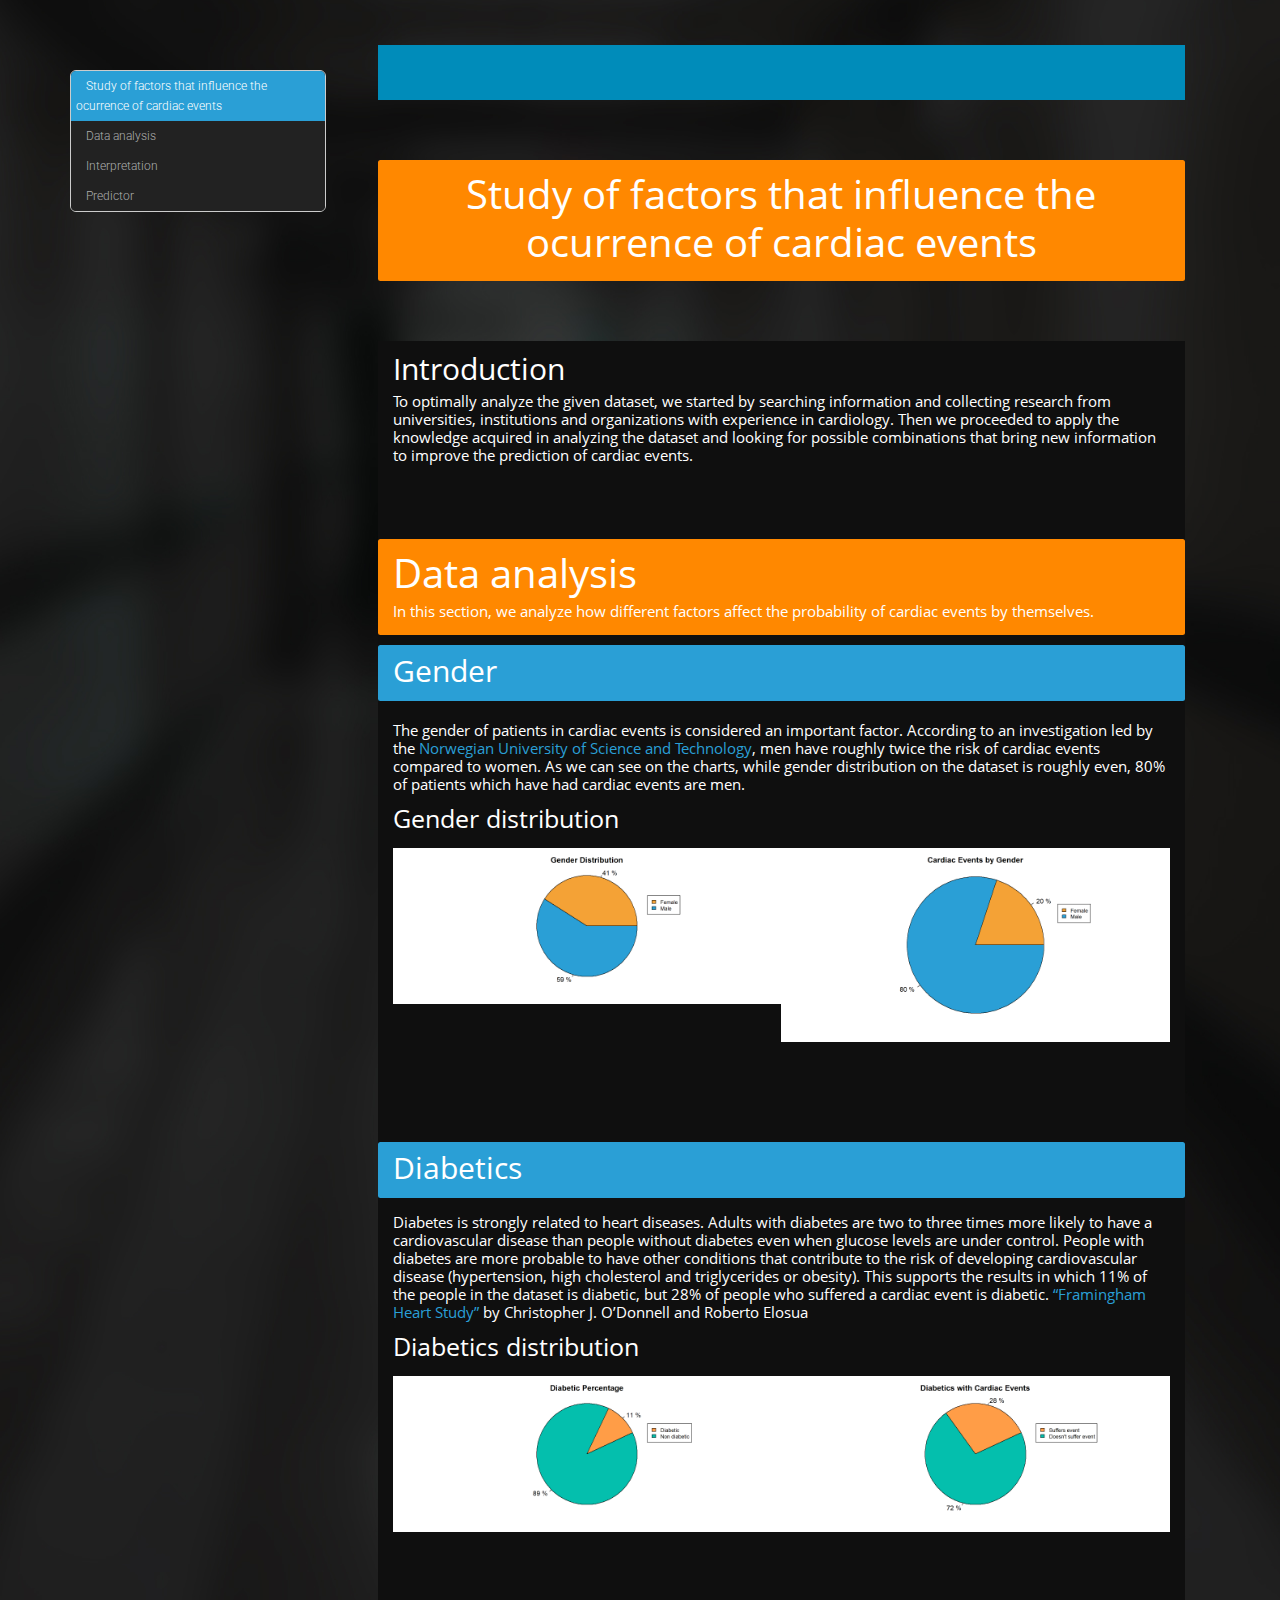
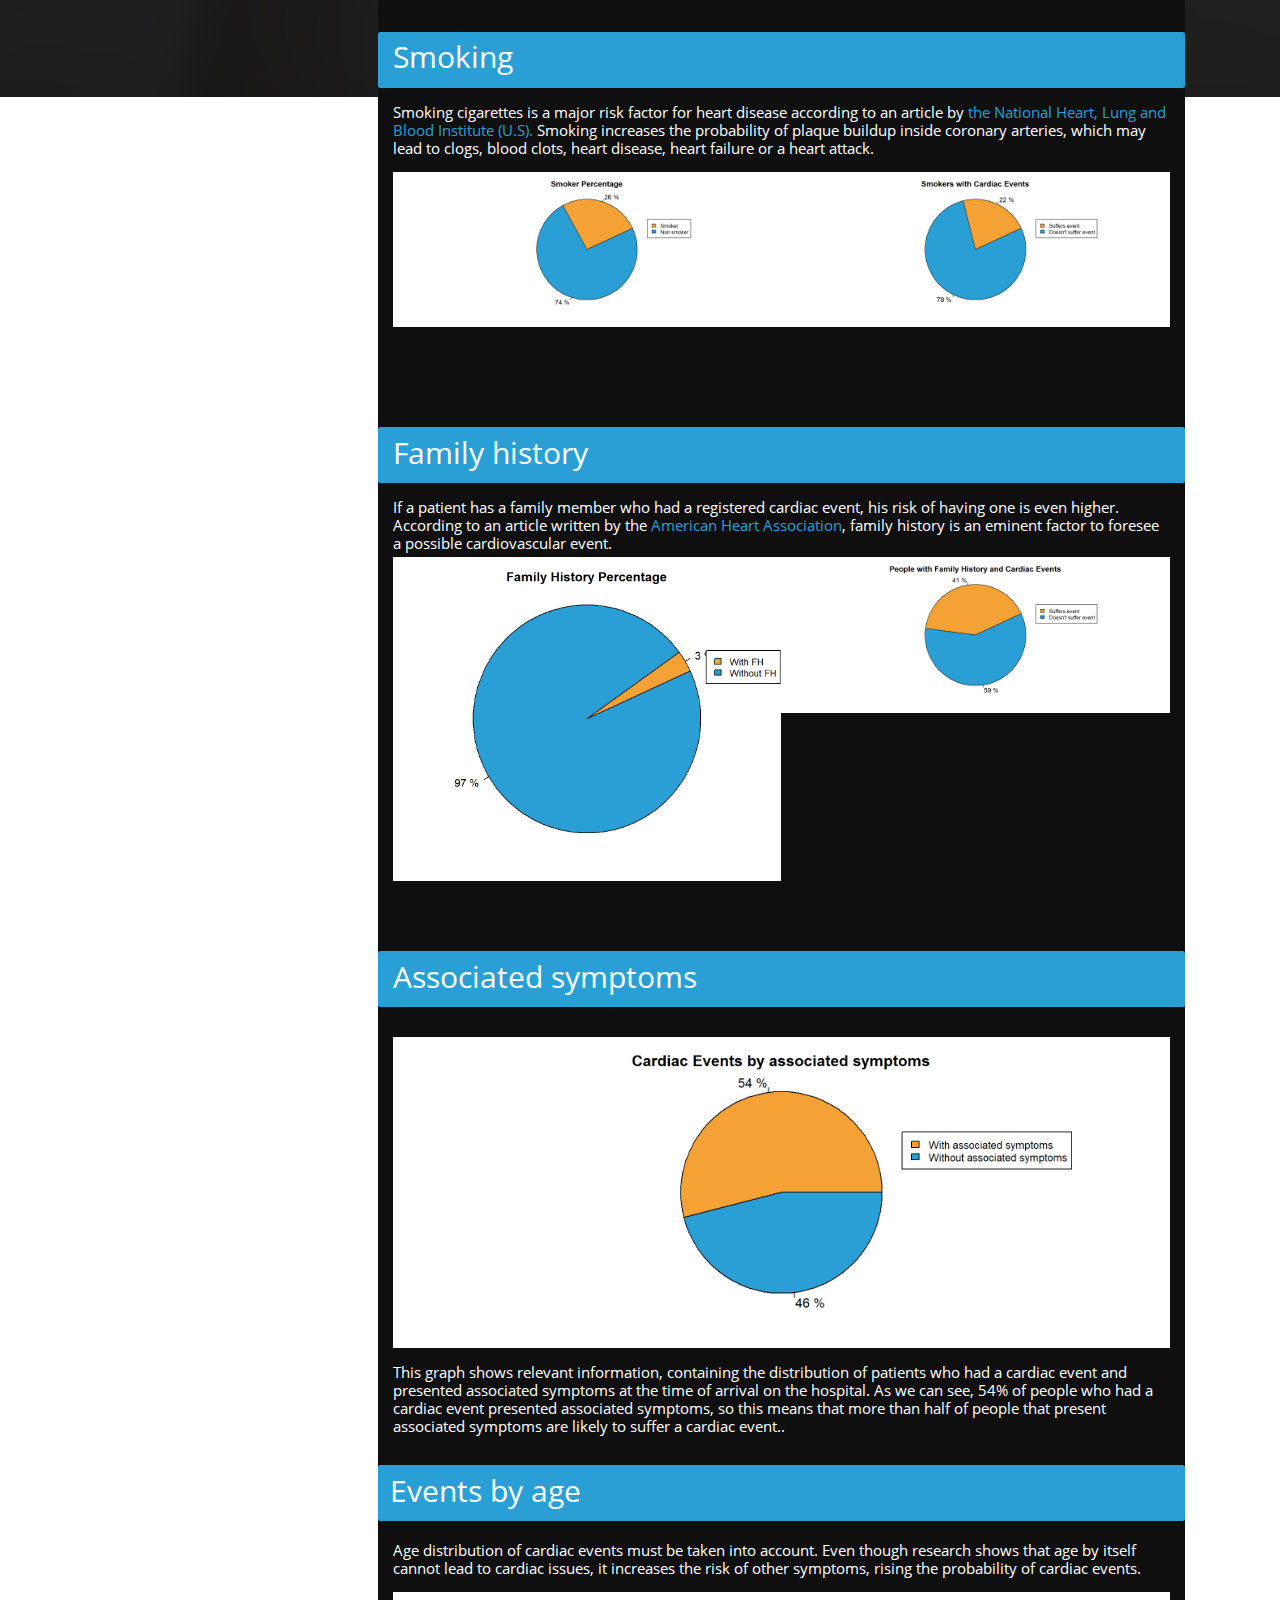
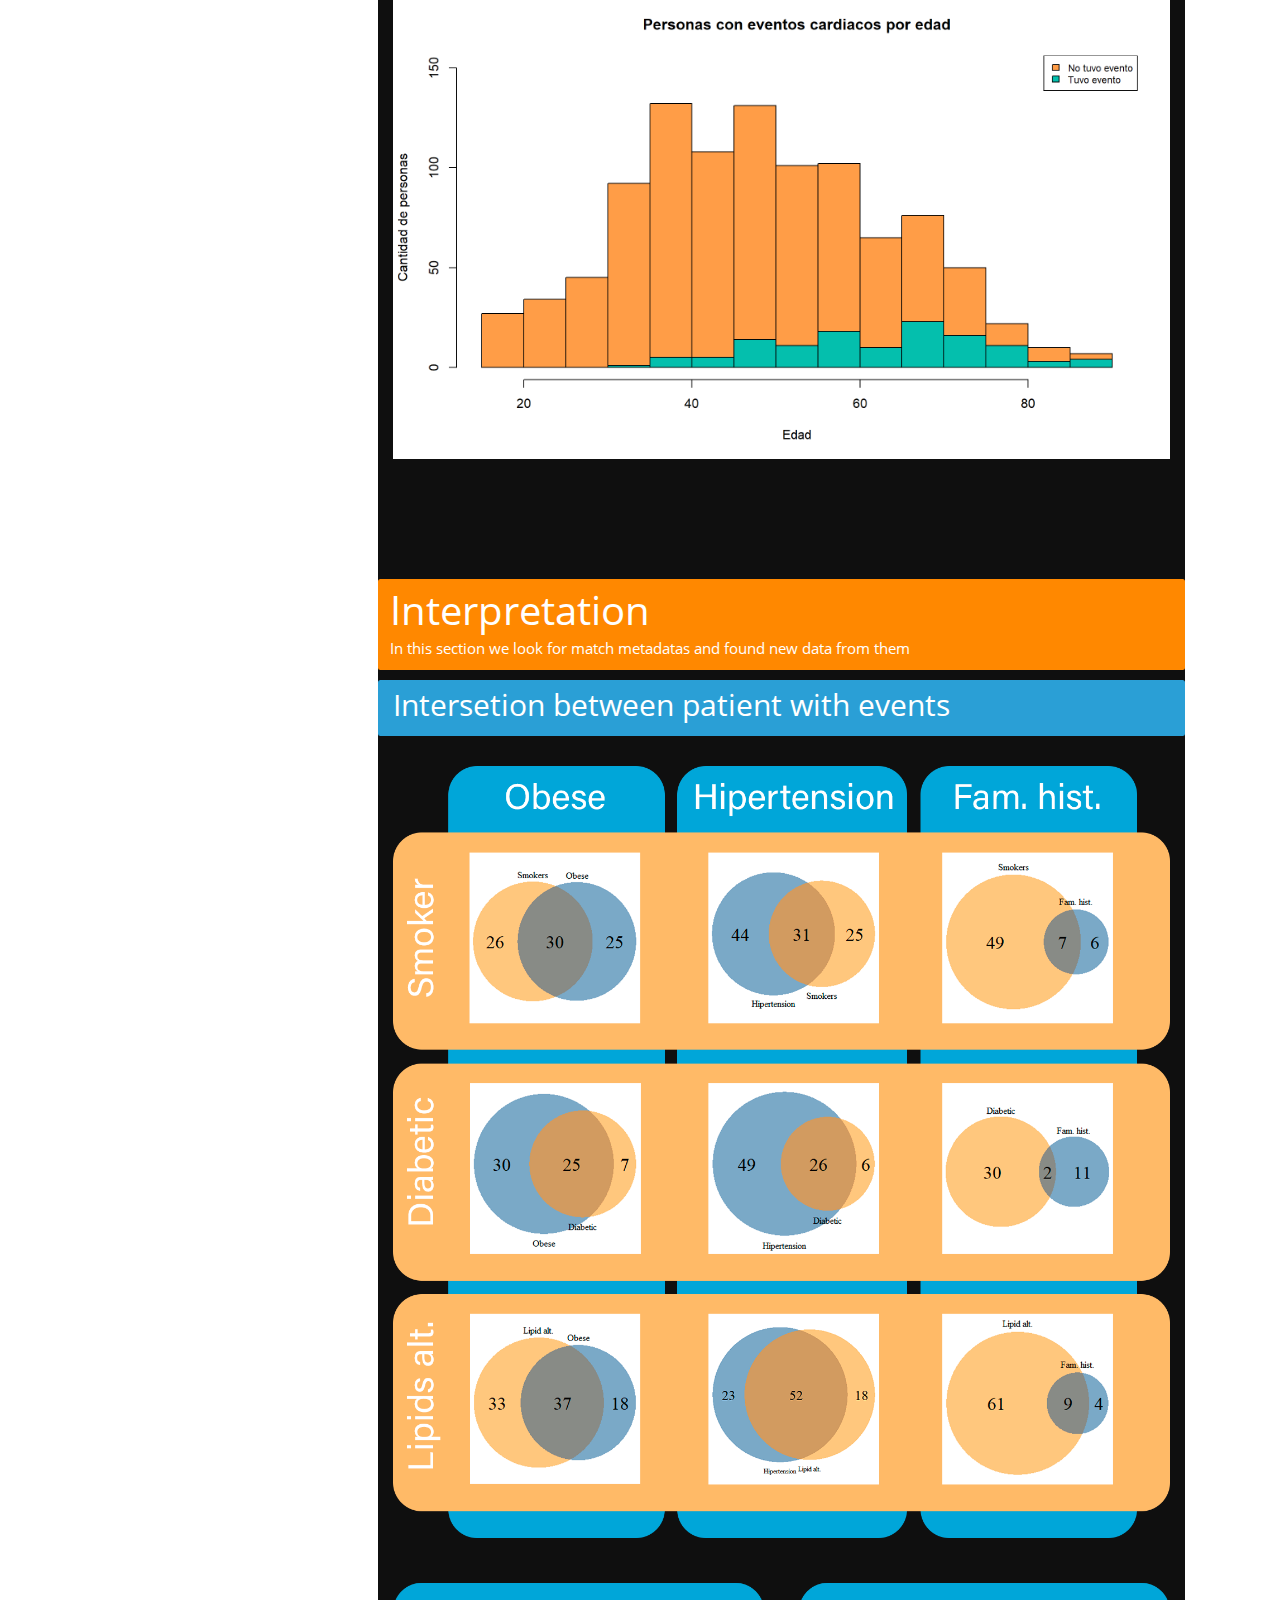
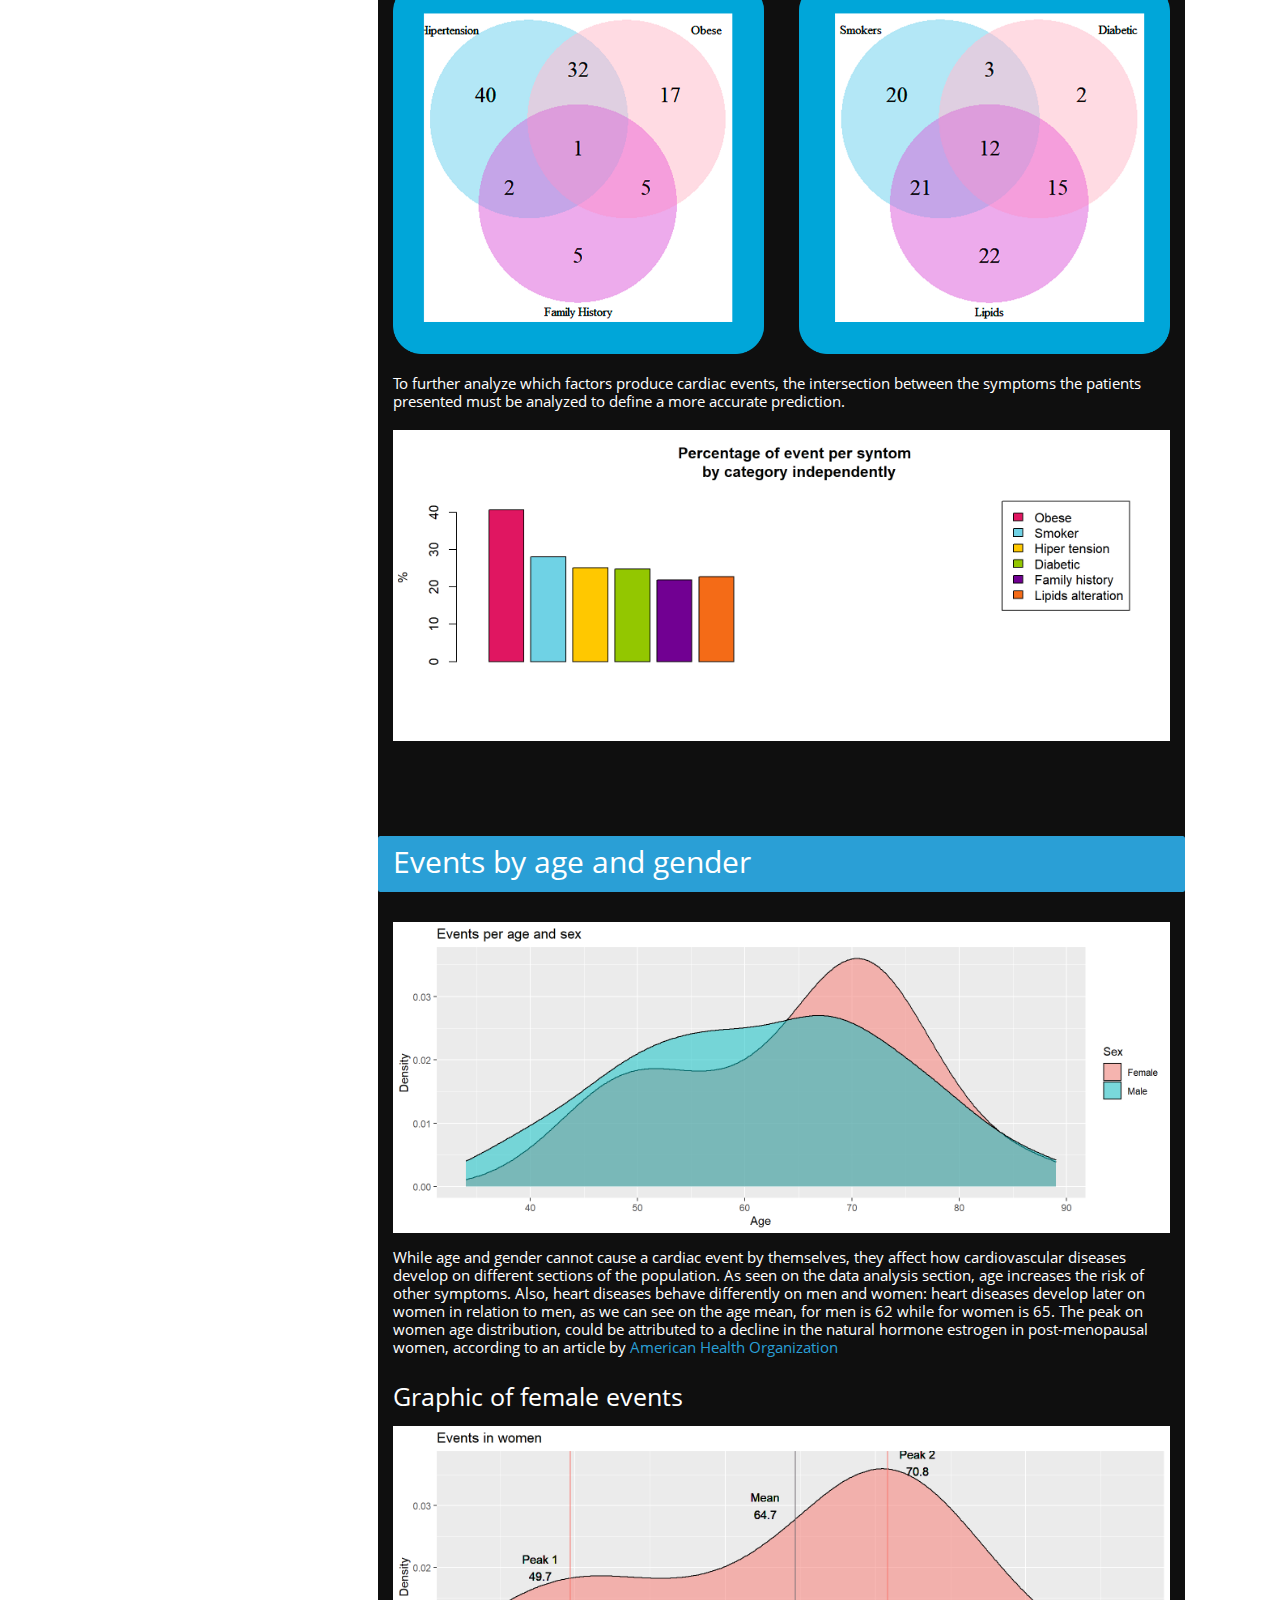
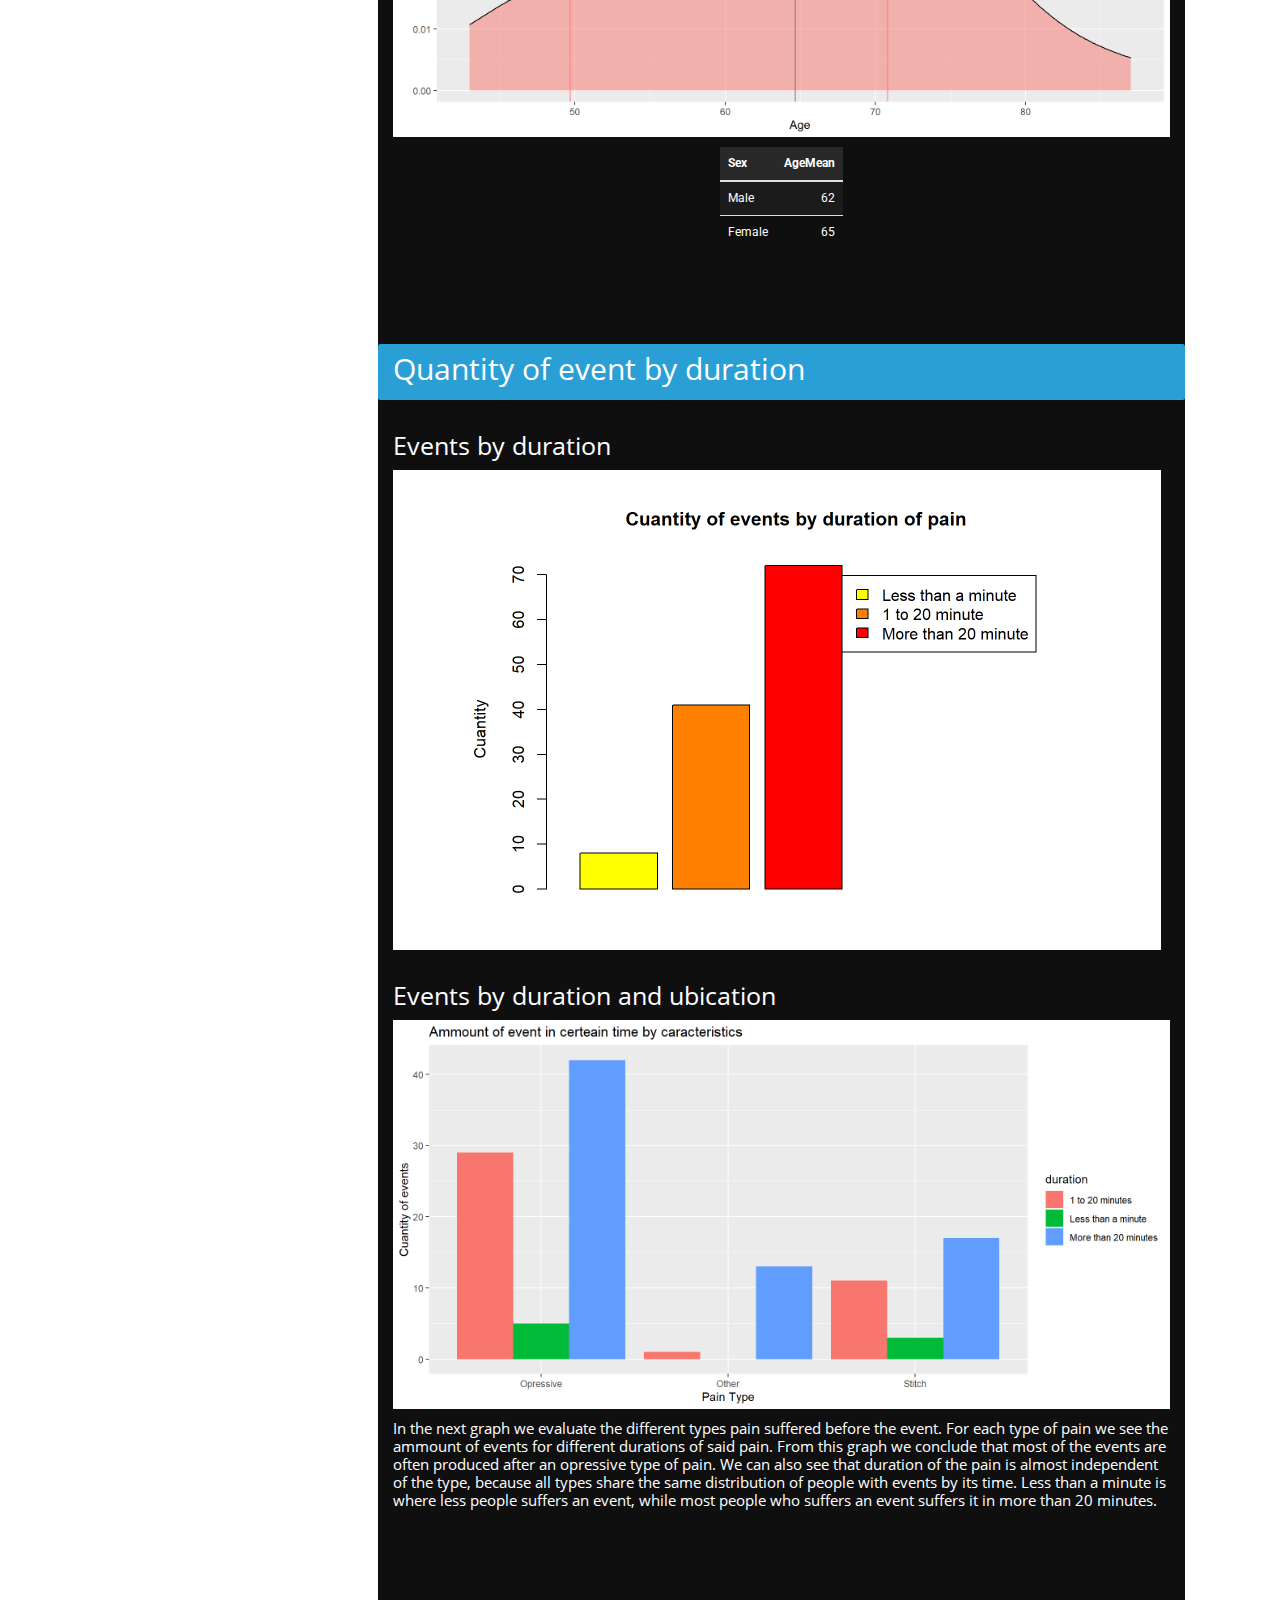
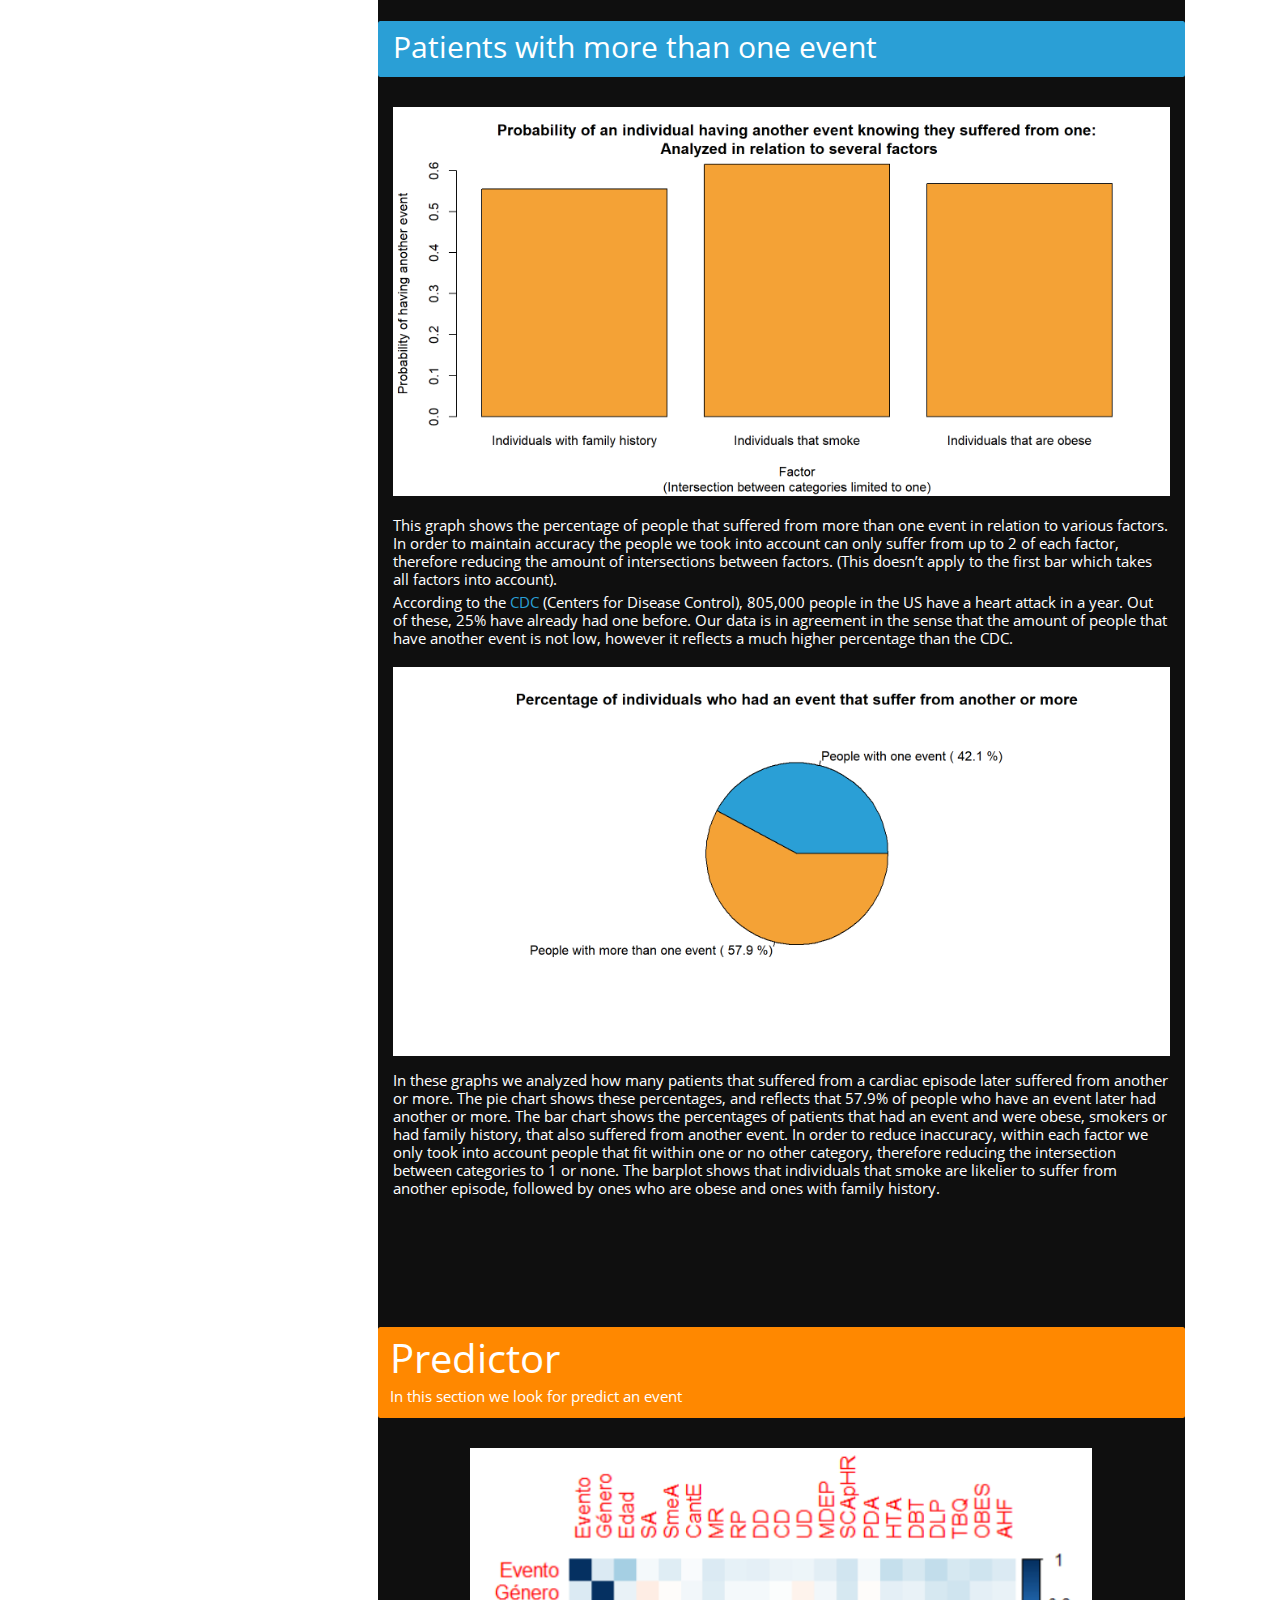
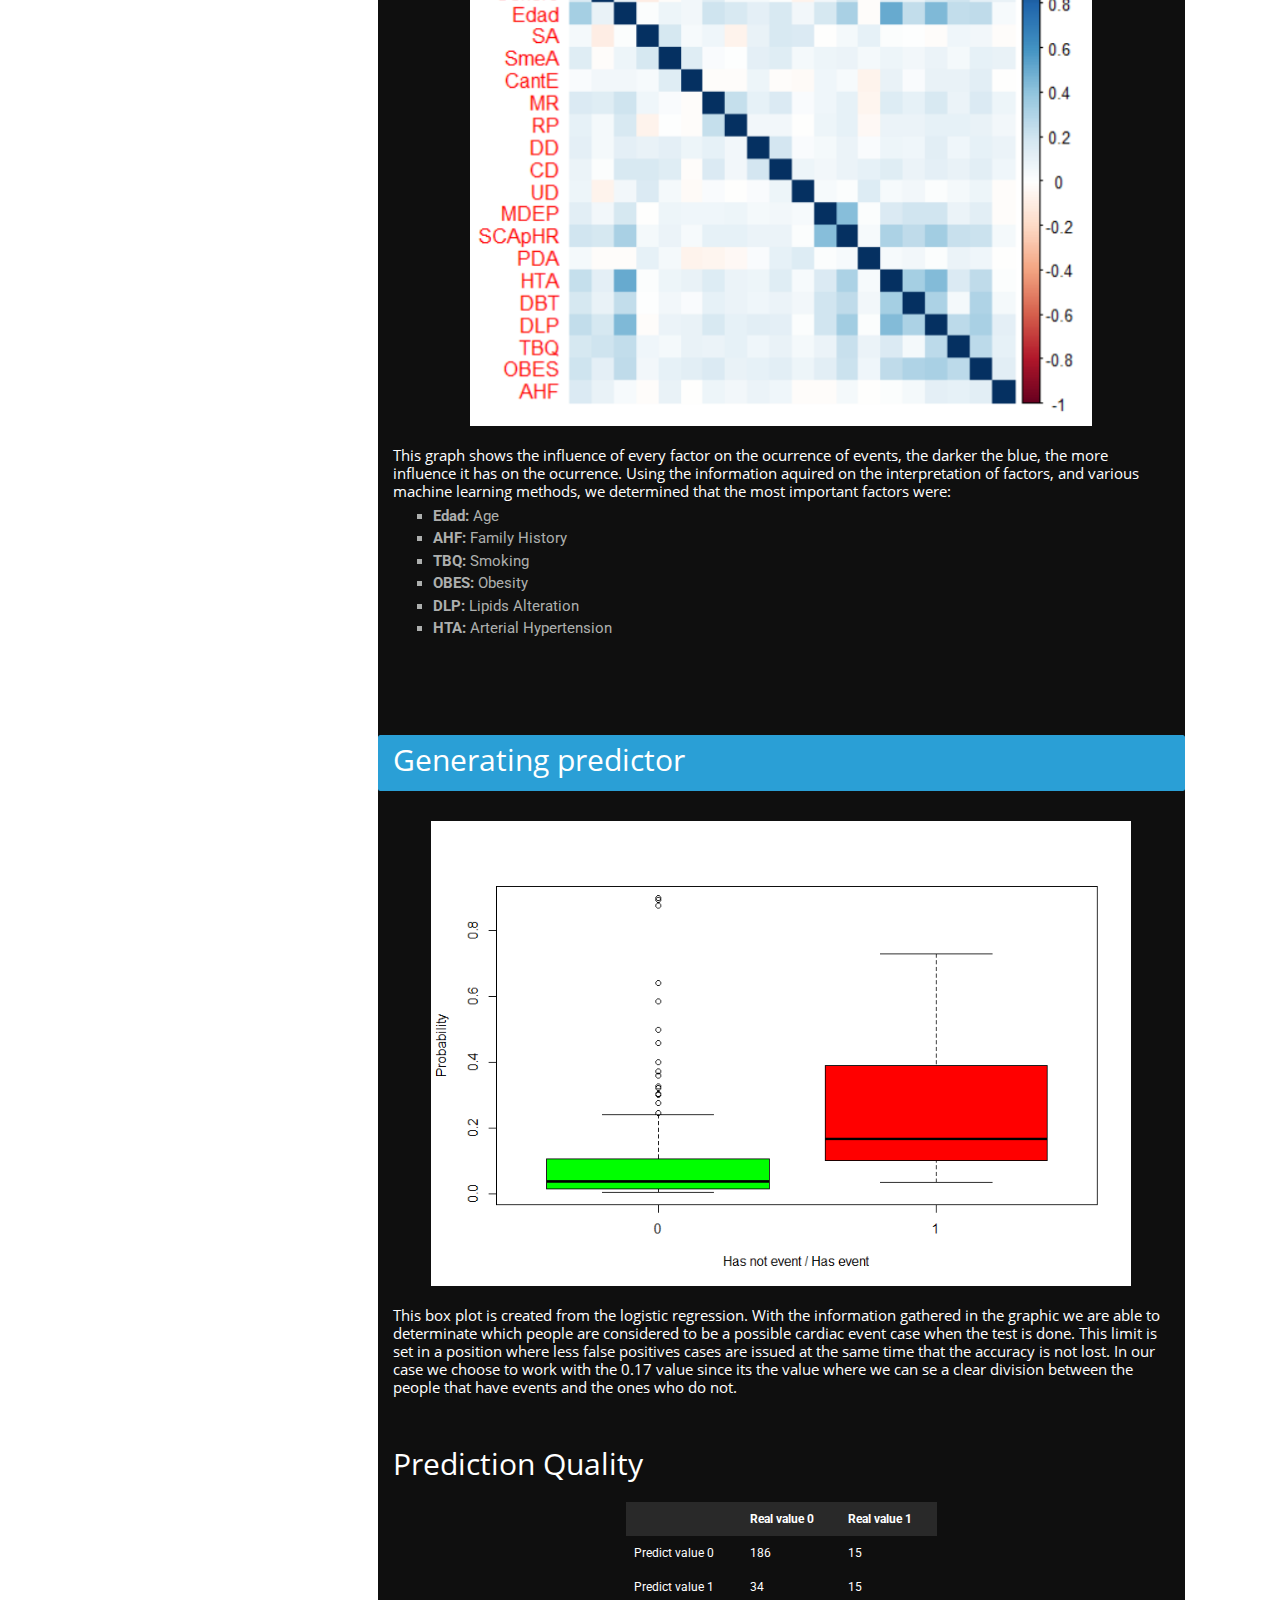
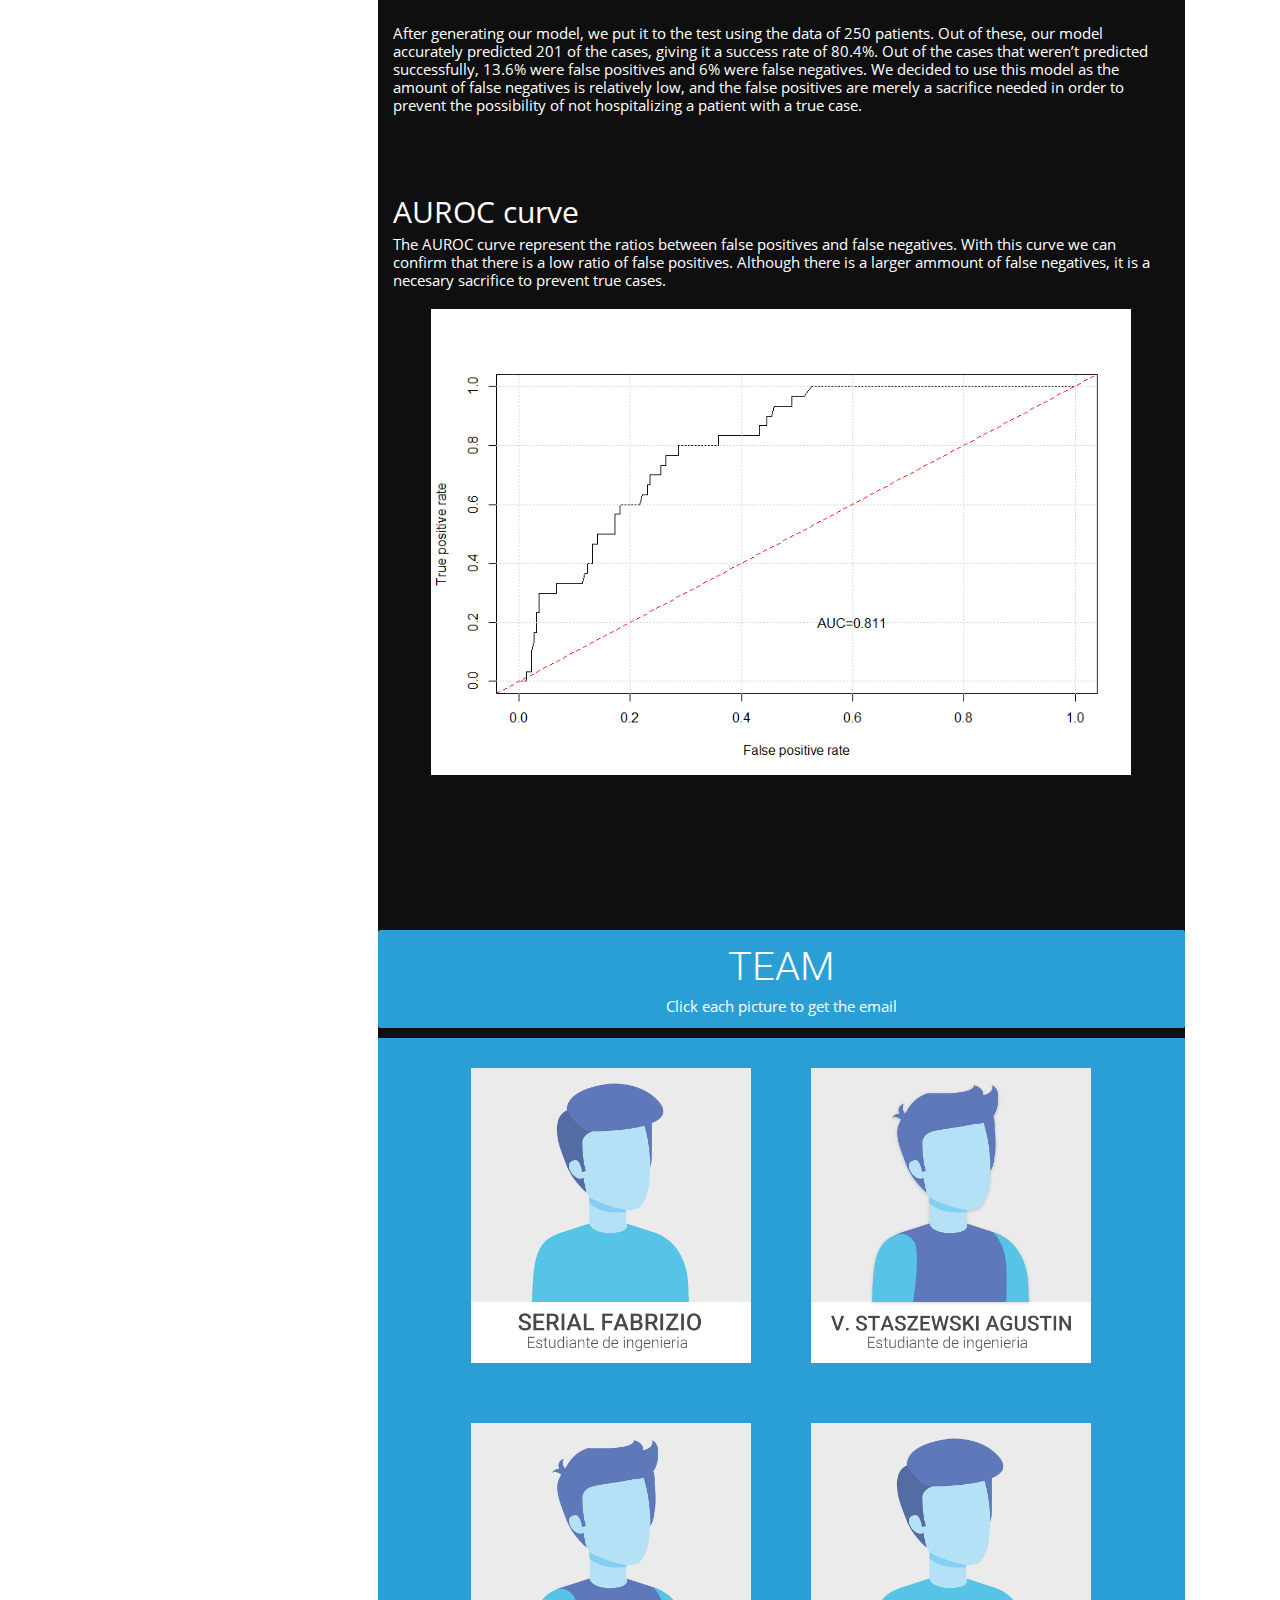
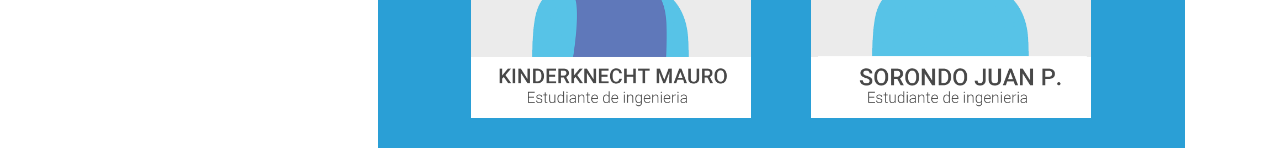
<file: index.html>
<!DOCTYPE html>

<html>

<head>

<meta charset="utf-8" />
<meta name="generator" content="pandoc" />
<meta http-equiv="X-UA-Compatible" content="IE=EDGE" />




<title>index.utf8</title>

<script src="site_libs/jquery-1.11.3/jquery.min.js"></script>
<meta name="viewport" content="width=device-width, initial-scale=1" />
<link href="site_libs/bootstrap-3.3.5/css/yeti.min.css" rel="stylesheet" />
<script src="site_libs/bootstrap-3.3.5/js/bootstrap.min.js"></script>
<script src="site_libs/bootstrap-3.3.5/shim/html5shiv.min.js"></script>
<script src="site_libs/bootstrap-3.3.5/shim/respond.min.js"></script>
<script src="site_libs/jqueryui-1.11.4/jquery-ui.min.js"></script>
<link href="site_libs/tocify-1.9.1/jquery.tocify.css" rel="stylesheet" />
<script src="site_libs/tocify-1.9.1/jquery.tocify.js"></script>
<script src="site_libs/navigation-1.1/tabsets.js"></script>
<script src="site_libs/kePrint-0.0.1/kePrint.js"></script>




<style type="text/css">
h1 {
  font-size: 34px;
}
h1.title {
  font-size: 38px;
}
h2 {
  font-size: 30px;
}
h3 {
  font-size: 24px;
}
h4 {
  font-size: 18px;
}
h5 {
  font-size: 16px;
}
h6 {
  font-size: 12px;
}
.table th:not([align]) {
  text-align: left;
}
</style>

<link rel="stylesheet" href="bootstrap.css" type="text/css" />



<style type = "text/css">
.main-container {
  max-width: 940px;
  margin-left: auto;
  margin-right: auto;
}
code {
  color: inherit;
  background-color: rgba(0, 0, 0, 0.04);
}
img {
  max-width:100%;
}
.tabbed-pane {
  padding-top: 12px;
}
.html-widget {
  margin-bottom: 20px;
}
button.code-folding-btn:focus {
  outline: none;
}
summary {
  display: list-item;
}
</style>


<style type="text/css">
/* padding for bootstrap navbar */
body {
  padding-top: 45px;
  padding-bottom: 40px;
}
/* offset scroll position for anchor links (for fixed navbar)  */
.section h1 {
  padding-top: 50px;
  margin-top: -50px;
}
.section h2 {
  padding-top: 50px;
  margin-top: -50px;
}
.section h3 {
  padding-top: 50px;
  margin-top: -50px;
}
.section h4 {
  padding-top: 50px;
  margin-top: -50px;
}
.section h5 {
  padding-top: 50px;
  margin-top: -50px;
}
.section h6 {
  padding-top: 50px;
  margin-top: -50px;
}
.dropdown-submenu {
  position: relative;
}
.dropdown-submenu>.dropdown-menu {
  top: 0;
  left: 100%;
  margin-top: -6px;
  margin-left: -1px;
  border-radius: 0 6px 6px 6px;
}
.dropdown-submenu:hover>.dropdown-menu {
  display: block;
}
.dropdown-submenu>a:after {
  display: block;
  content: " ";
  float: right;
  width: 0;
  height: 0;
  border-color: transparent;
  border-style: solid;
  border-width: 5px 0 5px 5px;
  border-left-color: #cccccc;
  margin-top: 5px;
  margin-right: -10px;
}
.dropdown-submenu:hover>a:after {
  border-left-color: #ffffff;
}
.dropdown-submenu.pull-left {
  float: none;
}
.dropdown-submenu.pull-left>.dropdown-menu {
  left: -100%;
  margin-left: 10px;
  border-radius: 6px 0 6px 6px;
}
</style>

<script>
// manage active state of menu based on current page
$(document).ready(function () {
  // active menu anchor
  href = window.location.pathname
  href = href.substr(href.lastIndexOf('/') + 1)
  if (href === "")
    href = "index.html";
  var menuAnchor = $('a[href="' + href + '"]');

  // mark it active
  menuAnchor.parent().addClass('active');

  // if it's got a parent navbar menu mark it active as well
  menuAnchor.closest('li.dropdown').addClass('active');
});
</script>

<!-- tabsets -->

<style type="text/css">
.tabset-dropdown > .nav-tabs {
  display: inline-table;
  max-height: 500px;
  min-height: 44px;
  overflow-y: auto;
  background: white;
  border: 1px solid #ddd;
  border-radius: 4px;
}

.tabset-dropdown > .nav-tabs > li.active:before {
  content: "";
  font-family: 'Glyphicons Halflings';
  display: inline-block;
  padding: 10px;
  border-right: 1px solid #ddd;
}

.tabset-dropdown > .nav-tabs.nav-tabs-open > li.active:before {
  content: "&#xe258;";
  border: none;
}

.tabset-dropdown > .nav-tabs.nav-tabs-open:before {
  content: "";
  font-family: 'Glyphicons Halflings';
  display: inline-block;
  padding: 10px;
  border-right: 1px solid #ddd;
}

.tabset-dropdown > .nav-tabs > li.active {
  display: block;
}

.tabset-dropdown > .nav-tabs > li > a,
.tabset-dropdown > .nav-tabs > li > a:focus,
.tabset-dropdown > .nav-tabs > li > a:hover {
  border: none;
  display: inline-block;
  border-radius: 4px;
  background-color: transparent;
}

.tabset-dropdown > .nav-tabs.nav-tabs-open > li {
  display: block;
  float: none;
}

.tabset-dropdown > .nav-tabs > li {
  display: none;
}
</style>

<!-- code folding -->



<style type="text/css">

#TOC {
  margin: 25px 0px 20px 0px;
}
@media (max-width: 768px) {
#TOC {
  position: relative;
  width: 100%;
}
}

@media print {
.toc-content {
  /* see https://github.com/w3c/csswg-drafts/issues/4434 */
  float: right;
}
}

.toc-content {
  padding-left: 30px;
  padding-right: 40px;
}

div.main-container {
  max-width: 1200px;
}

div.tocify {
  width: 20%;
  max-width: 260px;
  max-height: 85%;
}

@media (min-width: 768px) and (max-width: 991px) {
  div.tocify {
    width: 25%;
  }
}

@media (max-width: 767px) {
  div.tocify {
    width: 100%;
    max-width: none;
  }
}

.tocify ul, .tocify li {
  line-height: 20px;
}

.tocify-subheader .tocify-item {
  font-size: 0.90em;
}

.tocify .list-group-item {
  border-radius: 0px;
}


</style>



</head>

<body>


<div class="container-fluid main-container">


<!-- setup 3col/9col grid for toc_float and main content  -->
<div class="row-fluid">
<div class="col-xs-12 col-sm-4 col-md-3">
<div id="TOC" class="tocify">
</div>
</div>

<div class="toc-content col-xs-12 col-sm-8 col-md-9">




<div class="navbar navbar-inverse  navbar-fixed-top" role="navigation">
  <div class="container">
    <div class="navbar-header">
      <button type="button" class="navbar-toggle collapsed" data-toggle="collapse" data-target="#navbar">
        <span class="icon-bar"></span>
        <span class="icon-bar"></span>
        <span class="icon-bar"></span>
      </button>
      <a class="navbar-brand" href="index.html"></a>
    </div>
    <div id="navbar" class="navbar-collapse collapse">
      <ul class="nav navbar-nav">
        
      </ul>
      <ul class="nav navbar-nav navbar-right">
        
      </ul>
    </div><!--/.nav-collapse -->
  </div><!--/.container -->
</div><!--/.navbar -->

<div class="fluid-row" id="header">




</div>


<div class="alert alert-dismissible alert-warning" style="padding-top: 10px; padding-right: 15px; padding-bottom: 10px; padding-left: 15px; margin-top:60px">
<h1 style="display: block;
  margin-left: auto;
  margin-right: auto;
  width: 90%; text-align: center;">
Study of factors that influence the ocurrence of cardiac events
</h1>
</div>
<div style="margin-bottom:10px;background-color:rgb(15, 15, 15); margin-top:60px">
<div style="padding-top: 10px; padding-right: 15px; padding-bottom: 10px; padding-left: 15px">
<h2>
Introduction
</h2>
<h5>
To optimally analyze the given dataset, we started by searching information and collecting research from universities, institutions and organizations with experience in cardiology. Then we proceeded to apply the knowledge acquired in analyzing the dataset and looking for possible combinations that bring new information to improve the prediction of cardiac events.
</h5>
</div>
<div class="alert alert-dismissible alert-warning" style="padding-top: 10px; padding-right: 15px; padding-bottom: 10px; padding-left: 15px; margin-top:60px">
<h1>
Data analysis
</h1>
<h5>
In this section, we analyze how different factors affect the probability of cardiac events by themselves.
</h5>
</div>
<div class="alert alert-dismissible alert-primary" style=" padding-left: 15px">
<h2>
Gender
</h2>
</div>
<div style="padding-top: 10px; padding-right: 15px; padding-bottom: 60px; padding-left: 15px">
<h5>
The gender of patients in cardiac events is considered an important factor. According to an investigation led by the <a href=" https://jamanetwork.com/journals/jamainternalmedicine/fullarticle/2548254"> Norwegian University of Science and Technology</a>, men have roughly twice the risk of cardiac events compared to women. As we can see on the charts, while gender distribution on the dataset is roughly even, 80% of patients which have had cardiac events are men.
</h5>
<h3 style="margin-top:10px">
Gender distribution
</h3>
<div class="flex-containerPieC">
<div style="margin-top: 10px; margin-bottom:10px">
<p><img src="index_files/figure-html/GeneroPorEvento-1.png" width="576" /></p>
</div>
<div style="margin-top: 10px; margin-bottom:10px">
<p><img src="index_files/figure-html/GeneroSinEvento-1.png" width="576" /></p>
</div>
</div>
</div>
<div class="alert alert-dismissible alert-primary" style=" padding-left: 15px; margin-top:20px">
<h2>
Diabetics
</h2>
</div>
<div style="padding-top: 5px; padding-right: 15px; padding-bottom: 60px; padding-left: 15px">
<h5>
Diabetes is strongly related to heart diseases. Adults with diabetes are two to three times more likely to have a cardiovascular disease than people without diabetes even when glucose levels are under control. People with diabetes are more probable to have other conditions that contribute to the risk of developing cardiovascular disease (hypertension, high cholesterol and triglycerides or obesity). This supports the results in which 11% of the people in the dataset is diabetic, but 28% of people who suffered a cardiac event is diabetic. <a href="riesgo_cardiovascular.pdf">“Framingham Heart Study”</a> by Christopher J. O’Donnell and Roberto Elosua
</h5>
<h3 style="margin-top:10px">
Diabetics distribution
</h3>
<div class="flex-containerPieC">
<div style="margin-top: 10px; margin-bottom:10px">
<p><img src="index_files/figure-html/DiabeticosAnalysis-1.png" width="576" /></p>
</div>
<div style="margin-top: 10px; margin-bottom:10px">
<p><img src="index_files/figure-html/DiabeticosAnalysisEvent-1.png" width="576" /></p>
</div>
</div>
</div>
<div class="alert alert-dismissible alert-primary" style=" padding-left: 15px; margin-top:20px">
<h2>
Smoking
</h2>
</div>
<div style="padding-top: 5px; padding-right: 15px; padding-bottom: 60px; padding-left: 15px">
<h5>
Smoking cigarettes is a major risk factor for heart disease according to an article by <a href="https://www.nhlbi.nih.gov/health-topics/smoking-and-your-heart">the National Heart, Lung and Blood Institute (U.S).</a> Smoking increases the probability of plaque buildup inside coronary arteries, which may lead to clogs, blood clots, heart disease, heart failure or a heart attack.
</h5>
<div class="flex-containerPieC">
<div style="margin-top: 10px; margin-bottom:10px">
<p><img src="index_files/figure-html/SmokeAnalysis-1.png" width="576" /></p>
</div>
<div style="margin-top: 10px; margin-bottom:10px">
<p><img src="index_files/figure-html/SmokeEventAnalysisEvent-1.png" width="576" /></p>
</div>
</div>
</div>
<div class="alert alert-dismissible alert-primary" style=" padding-left: 15px; margin-top:20px">
<h2>
Family history
</h2>
</div>
<div style="padding-top: 5px; padding-right: 15px; padding-bottom: 60px; padding-left: 15px">
<h5>
If a patient has a family member who had a registered cardiac event, his risk of having one is even higher. According to an article written by the <a href="https://www.heart.org/en/health-topics/consumer-healthcare/what-is-cardiovascular-disease/family-history-and-heart-disease-stroke "> American Heart Association</a>, family history is an eminent factor to foresee a possible cardiovascular event.
</h5>
<div class="flex-containerPieC">
<div>
<p><img src="index_files/figure-html/AHFAnalysis-1.png" width="576" /></p>
</div>
<div>
<p><img src="index_files/figure-html/AHFAnalysis2-1.png" width="576" /></p>
</div>
</div>
</div>
<div class="alert alert-dismissible alert-primary" style=" padding-left: 15px">
<h2>
Associated symptoms
</h2>
</div>
<div style="padding-top: 20px; padding-right: 15px; padding-bottom: 25px; padding-left: 15px">
<img src="index_files/figure-html/SintomasAsociadosConEvento-1.png" width="960" />
<h5 style="margin-top:15px">
This graph shows relevant information, containing the distribution of patients who had a cardiac event and presented associated symptoms at the time of arrival on the hospital. As we can see, 54% of people who had a cardiac event presented associated symptoms, so this means that more than half of people that present associated symptoms are likely to suffer a cardiac event..
</h5>
</div>
<div class="alert alert-dismissible alert-primary">
<h2>
Events by age
</h2>
</div>
<div style="padding-top: 10px; padding-right: 15px; padding-bottom: 10px; padding-left: 15px">
<h5 style="margin-bottom:15px">
Age distribution of cardiac events must be taken into account. Even though research shows that age by itself cannot lead to cardiac issues, it increases the risk of other symptoms, rising the probability of cardiac events.
</h5>
<p><img src="index_files/figure-html/EdadPorEvento-1.png" width="960" /></p>
</div>
<div class="alert alert-dismissible alert-warning" style="margin-top:100px; margin-bottom:10px">
<h1>
Interpretation
</h1>
<h5>
In this section we look for match metadatas and found new data from them
</h5>
</div>
<div class="alert alert-dismissible alert-primary" style="padding-left: 15px; margin-bottom:10px">
<h2>
Intersetion between patient with events
</h2>
</div>
<div style="padding-top: 20px; padding-right: 15px; padding-bottom: 25px; padding-left: 15px">
<p><img src="Mosaico_ver5.png"></p>
<h5 style="margin-top:20px">
To further analyze which factors produce cardiac events, the intersection between the symptoms the patients presented must be analyzed to define a more accurate prediction.
</h5>
<div style="margin-top:20px">
<p><img src="index_files/figure-html/Mosaico_Interpretation-1.png" width="960" /></p>
</div>
</div>
<div class="alert alert-dismissible alert-primary" style="padding-left: 15px; margin-bottom:10px; margin-top:60px">
<h2>
Events by age and gender
</h2>
</div>
<div style="padding-top: 20px; padding-right: 15px; padding-bottom: 25px; padding-left: 15px">

<p><img src="index_files/figure-html/AgeAndGender_Interpretation-1.png" width="960" /></p>
<h5 style="margin-top:15px">
While age and gender cannot cause a cardiac event by themselves, they affect how cardiovascular diseases develop on different sections of the population. As seen on the data analysis section, age increases the risk of other symptoms. Also, heart diseases behave differently on men and women: heart diseases develop later on women in relation to men, as we can see on the age mean, for men is 62 while for women is 65. The peak on women age distribution, could be attributed to a decline in the natural hormone estrogen in post-menopausal women, according to an article by <a href="https://www.heart.org/en/health-topics/consumer-healthcare/what-is-cardiovascular-disease/menopause-and-heart-disease#:~:text=A%20decline%20in%20the%20natural,expand%20to%20accommodate%20blood%20flow.">American Health Organization</a>
</h5>
<h3 style="margin-top:25px; margin-bottom:15px">
Graphic of female events
</h3>
<p><img src="index_files/figure-html/female_AgeAndGender_Interpretation-1.png" width="960" /></p>
<table class="table table-striped table-hover" style="width: auto !important; margin-left: auto; margin-right: auto;">
<thead>
<tr>
<th style="text-align:left;">
Sex
</th>
<th style="text-align:right;">
AgeMean
</th>
</tr>
</thead>
<tbody>
<tr>
<td style="text-align:left;">
Male
</td>
<td style="text-align:right;">
62
</td>
</tr>
<tr>
<td style="text-align:left;">
Female
</td>
<td style="text-align:right;">
65
</td>
</tr>
</tbody>
</table>
</div>
<div class="alert alert-dismissible alert-primary" style=" padding-left: 15px; margin-top:60px">
<h2>
Quantity of event by duration
</h2>
</div>
<div style="padding-top: 20px; padding-right: 15px; padding-bottom: 25px; padding-left: 15px">
<h3 style=" margin-bottom:10px">
Events by duration
</h3>
<p><img src="index_files/figure-html/Interpretacion_cantEventosPorDuracion-1.png" width="768" /></p>
<h3 style="margin-bottom:10px; margin-top:30px">
Events by duration and ubication
</h3>
<p><img src="index_files/figure-html/Interpretacion_cantEventosPorDuracionYUbicacion-1.png" width="960" /></p>
<h5>
In the next graph we evaluate the different types pain suffered before the event. For each type of pain we see the ammount of events for different durations of said pain. From this graph we conclude that most of the events are often produced after an opressive type of pain. We can also see that duration of the pain is almost independent of the type, because all types share the same distribution of people with events by its time. Less than a minute is where less people suffers an event, while most people who suffers an event suffers it in more than 20 minutes.
</h5>
</div>
<p> </p>
<div class="alert alert-dismissible alert-primary" style="padding-left: 15px; margin-bottom:10px; margin-top:60px">
<h2>
Patients with more than one event
</h2>
</div>
<div style="padding-top: 20px; padding-right: 15px; padding-bottom: 25px; padding-left: 15px">
<img src="index_files/figure-html/Interpretacion_Table_AgePerCant-1.png" width="960" />
<h5 style="margin-top:20px">
This graph shows the percentage of people that suffered from more than one event in relation to various factors. In order to maintain accuracy the people we took into account can only suffer from up to 2 of each factor, therefore reducing the amount of intersections between factors. (This doesn’t apply to the first bar which takes all factors into account).
</h5>
<h5>
According to the <a href = "https://www.cdc.gov/heartdisease/facts.html">CDC</a> (Centers for Disease Control), 805,000 people in the US have a heart attack in a year. Out of these, 25% have already had one before. Our data is in agreement in the sense that the amount of people that have another event is not low, however it reflects a much higher percentage than the CDC.
</h5>
<div style="margin-top:20px">

</div>
<img src="index_files/figure-html/Interpretacion_torta-1.png" width="960" />
<h5 style="margin-top:15px">
In these graphs we analyzed how many patients that suffered from a cardiac episode later suffered from another or more. The pie chart shows these percentages, and reflects that 57.9% of people who have an event later had another or more. The bar chart shows the percentages of patients that had an event and were obese, smokers or had family history, that also suffered from another event. In order to reduce inaccuracy, within each factor we only took into account people that fit within one or no other category, therefore reducing the intersection between categories to 1 or none. The barplot shows that individuals that smoke are likelier to suffer from another episode, followed by ones who are obese and ones with family history.
</h5>
</div>
<div class="alert alert-dismissible alert-warning" style="margin-top:100px; margin-bottom:10px">
<h1>
Predictor
</h1>
<h5>
In this section we look for predict an event
</h5>
</div>
<div style="padding-top: 20px; padding-right: 15px; padding-bottom: 25px; padding-left: 15px">
<div style="   display: block;
  margin-left: auto;
  margin-right: auto;
  width: 80%;">
<p><img src="mau_graph.png"></img></p>
</div>
<h5 style="margin-top:20px">
This graph shows the influence of every factor on the ocurrence of events, the darker the blue, the more influence it has on the ocurrence. Using the information aquired on the interpretation of factors, and various machine learning methods, we determined that the most important factors were:
</h5>
<ul class="b">
<li>
<b>Edad: </b>Age
</li>
<li>
<b> AHF: </b>Family History
</li>
<li>
<b>TBQ: </b>Smoking
</li>
<li>
<b>OBES: </b>Obesity
</li>
<li>
<b>DLP: </b>Lipids Alteration
</li>
<li>
<b>HTA: </b>Arterial Hypertension
</li>
</ul>
</div>
<div class="alert alert-dismissible alert-primary" style="padding-left: 15px;padding-right: 15px; margin-bottom:10px; margin-top:60px">
<h2>
Generating predictor
</h2>
</div>
<div style="padding-top: 20px; padding-right: 15px; padding-bottom: 25px; padding-left: 15px">

<div style="   display: block;
  margin-left: auto;
  margin-right: auto;
  width: 90%;">
<p><img src="graph1.png"></img></p>
</div>
<h5 style="margin-top:20px">
This box plot is created from the logistic regression. With the information gathered in the graphic we are able to determinate which people are considered to be a possible cardiac event case when the test is done. This limit is set in a position where less false positives cases are issued at the same time that the accuracy is not lost. In our case we choose to work with the 0.17 value since its the value where we can se a clear division between the people that have events and the ones who do not.
</h5>
<h2 style="margin-top:50px">
Prediction Quality
</h2>
<div style="margin-top:20px; width: 40%;display: block;
  margin-left: auto;
  margin-right: auto;" >
<table>
<tr>
<th>
</th>
<th>
Real value 0
</th>
<th>
Real value 1
</th>
</tr>
<tr>
<td>
Predict value 0
</td>
<td>
186
</td>
<td>
15
</td>
</tr>
<tr>
<td>
Predict value 1
</td>
<td>
34
</td>
<td>
15
</td>
</tr>
</table>
</div>
<h5 style="margin-top:20px">
After generating our model, we put it to the test using the data of 250 patients. Out of these, our model accurately predicted 201 of the cases, giving it a success rate of 80.4%. Out of the cases that weren’t predicted successfully, 13.6% were false positives and 6% were false negatives. We decided to use this model as the amount of false negatives is relatively low, and the false positives are merely a sacrifice needed in order to prevent the possibility of not hospitalizing a patient with a true case.
</h5>
</div>
<div style="padding-top: 20px; padding-right: 15px; padding-bottom: 25px; padding-left: 15px">
<h2 style="margin-top:30px">
AUROC curve
</h2>
<h5>
The AUROC curve represent the ratios between false positives and false negatives. With this curve we can confirm that there is a low ratio of false positives. Although there is a larger ammount of false negatives, it is a necesary sacrifice to prevent true cases.
</h5>
<div style="   display: block;
  margin-left: auto;
  margin-right: auto;
  margin-top:20px;
  width: 90%;">
<p><img src="graph2.png"></img></p>
</div>
</div>
<div style="margin-top:120px; margin-bottom:20px">
<div class="alert alert-dismissible alert-primary" style="padding-left: 15px;padding-right: 15px; margin-bottom:10px; margin-top:60px">
<p style="text-align:center; font-size: 40px">
TEAM
</p>
<h5 style="text-align:center;">
Click each picture to get the email
</h5>
</div>
<div class="flex-container">
<div>
<a href="mailto:fabrizio.serial@ing.austral.edu.ar"><img src="fabro_pht.png" alt="Click for mail"></a>
</div>
<div>
<a href="mailto:agustin.von@ing.austral.edu.ar"><img src="von_pht.png" alt="Click for mail"></a>
</div>
</div>
<div class="flex-container">
<div>
<a href="mailto:mauro.kinderknecht@ing.austral.edu.ar"><img src="mauro_pht.png" alt="Click for mail"></a>
</div>
<div>
<a href="mailto:juan.sorondo@ing.austral.edu.ar"><img src="juampi_pht.png" alt="Click for mail"></a>
</div>
</div>
</div>
</div>



</div>
</div>

</div>

<script>

// add bootstrap table styles to pandoc tables
function bootstrapStylePandocTables() {
  $('tr.header').parent('thead').parent('table').addClass('table table-condensed');
}
$(document).ready(function () {
  bootstrapStylePandocTables();
});


</script>

<!-- tabsets -->

<script>
$(document).ready(function () {
  window.buildTabsets("TOC");
});

$(document).ready(function () {
  $('.tabset-dropdown > .nav-tabs > li').click(function () {
    $(this).parent().toggleClass('nav-tabs-open')
  });
});
</script>

<!-- code folding -->

<script>
$(document).ready(function ()  {

    // move toc-ignore selectors from section div to header
    $('div.section.toc-ignore')
        .removeClass('toc-ignore')
        .children('h1,h2,h3,h4,h5').addClass('toc-ignore');

    // establish options
    var options = {
      selectors: "h1,h2,h3",
      theme: "bootstrap3",
      context: '.toc-content',
      hashGenerator: function (text) {
        return text.replace(/[.\\/?&!#<>]/g, '').replace(/\s/g, '_').toLowerCase();
      },
      ignoreSelector: ".toc-ignore",
      scrollTo: 0
    };
    options.showAndHide = true;
    options.smoothScroll = true;

    // tocify
    var toc = $("#TOC").tocify(options).data("toc-tocify");
});
</script>

<!-- dynamically load mathjax for compatibility with self-contained -->
<script>
  (function () {
    var script = document.createElement("script");
    script.type = "text/javascript";
    script.src  = "https://mathjax.rstudio.com/latest/MathJax.js?config=TeX-AMS-MML_HTMLorMML";
    document.getElementsByTagName("head")[0].appendChild(script);
  })();
</script>

</body>
</html>
</file>
<file: site_libs/bootstrap-3.3.5/css/yeti.min.css>
@font-face {
  font-family: 'Open Sans';
  font-style: normal;
  font-weight: 300;
  src: url(fonts/OpenSansLight.ttf) format('truetype');
}
@font-face {
  font-family: 'Open Sans';
  font-style: normal;
  font-weight: 400;
  src: url(fonts/OpenSans.ttf) format('truetype');
}
@font-face {
  font-family: 'Open Sans';
  font-style: normal;
  font-weight: 700;
  src: url(fonts/OpenSansBold.ttf) format('truetype');
}
@font-face {
  font-family: 'Open Sans';
  font-style: italic;
  font-weight: 300;
  src: url(fonts/OpenSansLightItalic.ttf) format('truetype');
}
@font-face {
  font-family: 'Open Sans';
  font-style: italic;
  font-weight: 400;
  src: url(fonts/OpenSansItalic.ttf) format('truetype');
}
@font-face {
  font-family: 'Open Sans';
  font-style: italic;
  font-weight: 700;
  src: url(fonts/OpenSansBoldItalic.ttf) format('truetype');
}


/*!
 * bootswatch v3.3.6
 * Homepage: http://bootswatch.com
 * Copyright 2012-2015 Thomas Park
 * Licensed under MIT
 * Based on Bootstrap
*//*!
 * Bootstrap v3.3.6 (http://getbootstrap.com)
 * Copyright 2011-2015 Twitter, Inc.
 * Licensed under MIT (https://github.com/twbs/bootstrap/blob/master/LICENSE)
 *//*! normalize.css v3.0.3 | MIT License | github.com/necolas/normalize.css */html{font-family:sans-serif;-ms-text-size-adjust:100%;-webkit-text-size-adjust:100%}body{margin:0}article,aside,details,figcaption,figure,footer,header,hgroup,main,menu,nav,section,summary{display:block}audio,canvas,progress,video{display:inline-block;vertical-align:baseline}audio:not([controls]){display:none;height:0}[hidden],template{display:none}a{background-color:transparent}a:active,a:hover{outline:0}abbr[title]{border-bottom:1px dotted}b,strong{font-weight:bold}dfn{font-style:italic}h1{font-size:2em;margin:0.67em 0}mark{background:#ff0;color:#000}small{font-size:80%}sub,sup{font-size:75%;line-height:0;position:relative;vertical-align:baseline}sup{top:-0.5em}sub{bottom:-0.25em}img{border:0}svg:not(:root){overflow:hidden}figure{margin:1em 40px}hr{-webkit-box-sizing:content-box;-moz-box-sizing:content-box;box-sizing:content-box;height:0}pre{overflow:auto}code,kbd,pre,samp{font-family:monospace, monospace;font-size:1em}button,input,optgroup,select,textarea{color:inherit;font:inherit;margin:0}button{overflow:visible}button,select{text-transform:none}button,html input[type="button"],input[type="reset"],input[type="submit"]{-webkit-appearance:button;cursor:pointer}button[disabled],html input[disabled]{cursor:default}button::-moz-focus-inner,input::-moz-focus-inner{border:0;padding:0}input{line-height:normal}input[type="checkbox"],input[type="radio"]{-webkit-box-sizing:border-box;-moz-box-sizing:border-box;box-sizing:border-box;padding:0}input[type="number"]::-webkit-inner-spin-button,input[type="number"]::-webkit-outer-spin-button{height:auto}input[type="search"]{-webkit-appearance:textfield;-webkit-box-sizing:content-box;-moz-box-sizing:content-box;box-sizing:content-box}input[type="search"]::-webkit-search-cancel-button,input[type="search"]::-webkit-search-decoration{-webkit-appearance:none}fieldset{border:1px solid #c0c0c0;margin:0 2px;padding:0.35em 0.625em 0.75em}legend{border:0;padding:0}textarea{overflow:auto}optgroup{font-weight:bold}table{border-collapse:collapse;border-spacing:0}td,th{padding:0}/*! Source: https://github.com/h5bp/html5-boilerplate/blob/master/src/css/main.css */@media print{*,*:before,*:after{background:transparent !important;color:#000 !important;-webkit-box-shadow:none !important;box-shadow:none !important;text-shadow:none !important}a,a:visited{text-decoration:underline}a[href]:after{content:" (" attr(href) ")"}abbr[title]:after{content:" (" attr(title) ")"}a[href^="#"]:after,a[href^="javascript:"]:after{content:""}pre,blockquote{border:1px solid #999;page-break-inside:avoid}thead{display:table-header-group}tr,img{page-break-inside:avoid}img{max-width:100% !important}p,h2,h3{orphans:3;widows:3}h2,h3{page-break-after:avoid}.navbar{display:none}.btn>.caret,.dropup>.btn>.caret{border-top-color:#000 !important}.label{border:1px solid #000}.table{border-collapse:collapse !important}.table td,.table th{background-color:#fff !important}.table-bordered th,.table-bordered td{border:1px solid #ddd !important}}@font-face{font-family:'Glyphicons Halflings';src:url('../fonts/glyphicons-halflings-regular.eot');src:url('../fonts/glyphicons-halflings-regular.eot?#iefix') format('embedded-opentype'),url('../fonts/glyphicons-halflings-regular.woff') format('woff'),url('../fonts/glyphicons-halflings-regular.ttf') format('truetype'),url('../fonts/glyphicons-halflings-regular.svg#glyphicons_halflingsregular') format('svg')}.glyphicon{position:relative;top:1px;display:inline-block;font-family:'Glyphicons Halflings';font-style:normal;font-weight:normal;line-height:1;-webkit-font-smoothing:antialiased;-moz-osx-font-smoothing:grayscale}.glyphicon-asterisk:before{content:"\002a"}.glyphicon-plus:before{content:"\002b"}.glyphicon-euro:before,.glyphicon-eur:before{content:"\20ac"}.glyphicon-minus:before{content:"\2212"}.glyphicon-cloud:before{content:"\2601"}.glyphicon-envelope:before{content:"\2709"}.glyphicon-pencil:before{content:"\270f"}.glyphicon-glass:before{content:"\e001"}.glyphicon-music:before{content:"\e002"}.glyphicon-search:before{content:"\e003"}.glyphicon-heart:before{content:"\e005"}.glyphicon-star:before{content:"\e006"}.glyphicon-star-empty:before{content:"\e007"}.glyphicon-user:before{content:"\e008"}.glyphicon-film:before{content:"\e009"}.glyphicon-th-large:before{content:"\e010"}.glyphicon-th:before{content:"\e011"}.glyphicon-th-list:before{content:"\e012"}.glyphicon-ok:before{content:"\e013"}.glyphicon-remove:before{content:"\e014"}.glyphicon-zoom-in:before{content:"\e015"}.glyphicon-zoom-out:before{content:"\e016"}.glyphicon-off:before{content:"\e017"}.glyphicon-signal:before{content:"\e018"}.glyphicon-cog:before{content:"\e019"}.glyphicon-trash:before{content:"\e020"}.glyphicon-home:before{content:"\e021"}.glyphicon-file:before{content:"\e022"}.glyphicon-time:before{content:"\e023"}.glyphicon-road:before{content:"\e024"}.glyphicon-download-alt:before{content:"\e025"}.glyphicon-download:before{content:"\e026"}.glyphicon-upload:before{content:"\e027"}.glyphicon-inbox:before{content:"\e028"}.glyphicon-play-circle:before{content:"\e029"}.glyphicon-repeat:before{content:"\e030"}.glyphicon-refresh:before{content:"\e031"}.glyphicon-list-alt:before{content:"\e032"}.glyphicon-lock:before{content:"\e033"}.glyphicon-flag:before{content:"\e034"}.glyphicon-headphones:before{content:"\e035"}.glyphicon-volume-off:before{content:"\e036"}.glyphicon-volume-down:before{content:"\e037"}.glyphicon-volume-up:before{content:"\e038"}.glyphicon-qrcode:before{content:"\e039"}.glyphicon-barcode:before{content:"\e040"}.glyphicon-tag:before{content:"\e041"}.glyphicon-tags:before{content:"\e042"}.glyphicon-book:before{content:"\e043"}.glyphicon-bookmark:before{content:"\e044"}.glyphicon-print:before{content:"\e045"}.glyphicon-camera:before{content:"\e046"}.glyphicon-font:before{content:"\e047"}.glyphicon-bold:before{content:"\e048"}.glyphicon-italic:before{content:"\e049"}.glyphicon-text-height:before{content:"\e050"}.glyphicon-text-width:before{content:"\e051"}.glyphicon-align-left:before{content:"\e052"}.glyphicon-align-center:before{content:"\e053"}.glyphicon-align-right:before{content:"\e054"}.glyphicon-align-justify:before{content:"\e055"}.glyphicon-list:before{content:"\e056"}.glyphicon-indent-left:before{content:"\e057"}.glyphicon-indent-right:before{content:"\e058"}.glyphicon-facetime-video:before{content:"\e059"}.glyphicon-picture:before{content:"\e060"}.glyphicon-map-marker:before{content:"\e062"}.glyphicon-adjust:before{content:"\e063"}.glyphicon-tint:before{content:"\e064"}.glyphicon-edit:before{content:"\e065"}.glyphicon-share:before{content:"\e066"}.glyphicon-check:before{content:"\e067"}.glyphicon-move:before{content:"\e068"}.glyphicon-step-backward:before{content:"\e069"}.glyphicon-fast-backward:before{content:"\e070"}.glyphicon-backward:before{content:"\e071"}.glyphicon-play:before{content:"\e072"}.glyphicon-pause:before{content:"\e073"}.glyphicon-stop:before{content:"\e074"}.glyphicon-forward:before{content:"\e075"}.glyphicon-fast-forward:before{content:"\e076"}.glyphicon-step-forward:before{content:"\e077"}.glyphicon-eject:before{content:"\e078"}.glyphicon-chevron-left:before{content:"\e079"}.glyphicon-chevron-right:before{content:"\e080"}.glyphicon-plus-sign:before{content:"\e081"}.glyphicon-minus-sign:before{content:"\e082"}.glyphicon-remove-sign:before{content:"\e083"}.glyphicon-ok-sign:before{content:"\e084"}.glyphicon-question-sign:before{content:"\e085"}.glyphicon-info-sign:before{content:"\e086"}.glyphicon-screenshot:before{content:"\e087"}.glyphicon-remove-circle:before{content:"\e088"}.glyphicon-ok-circle:before{content:"\e089"}.glyphicon-ban-circle:before{content:"\e090"}.glyphicon-arrow-left:before{content:"\e091"}.glyphicon-arrow-right:before{content:"\e092"}.glyphicon-arrow-up:before{content:"\e093"}.glyphicon-arrow-down:before{content:"\e094"}.glyphicon-share-alt:before{content:"\e095"}.glyphicon-resize-full:before{content:"\e096"}.glyphicon-resize-small:before{content:"\e097"}.glyphicon-exclamation-sign:before{content:"\e101"}.glyphicon-gift:before{content:"\e102"}.glyphicon-leaf:before{content:"\e103"}.glyphicon-fire:before{content:"\e104"}.glyphicon-eye-open:before{content:"\e105"}.glyphicon-eye-close:before{content:"\e106"}.glyphicon-warning-sign:before{content:"\e107"}.glyphicon-plane:before{content:"\e108"}.glyphicon-calendar:before{content:"\e109"}.glyphicon-random:before{content:"\e110"}.glyphicon-comment:before{content:"\e111"}.glyphicon-magnet:before{content:"\e112"}.glyphicon-chevron-up:before{content:"\e113"}.glyphicon-chevron-down:before{content:"\e114"}.glyphicon-retweet:before{content:"\e115"}.glyphicon-shopping-cart:before{content:"\e116"}.glyphicon-folder-close:before{content:"\e117"}.glyphicon-folder-open:before{content:"\e118"}.glyphicon-resize-vertical:before{content:"\e119"}.glyphicon-resize-horizontal:before{content:"\e120"}.glyphicon-hdd:before{content:"\e121"}.glyphicon-bullhorn:before{content:"\e122"}.glyphicon-bell:before{content:"\e123"}.glyphicon-certificate:before{content:"\e124"}.glyphicon-thumbs-up:before{content:"\e125"}.glyphicon-thumbs-down:before{content:"\e126"}.glyphicon-hand-right:before{content:"\e127"}.glyphicon-hand-left:before{content:"\e128"}.glyphicon-hand-up:before{content:"\e129"}.glyphicon-hand-down:before{content:"\e130"}.glyphicon-circle-arrow-right:before{content:"\e131"}.glyphicon-circle-arrow-left:before{content:"\e132"}.glyphicon-circle-arrow-up:before{content:"\e133"}.glyphicon-circle-arrow-down:before{content:"\e134"}.glyphicon-globe:before{content:"\e135"}.glyphicon-wrench:before{content:"\e136"}.glyphicon-tasks:before{content:"\e137"}.glyphicon-filter:before{content:"\e138"}.glyphicon-briefcase:before{content:"\e139"}.glyphicon-fullscreen:before{content:"\e140"}.glyphicon-dashboard:before{content:"\e141"}.glyphicon-paperclip:before{content:"\e142"}.glyphicon-heart-empty:before{content:"\e143"}.glyphicon-link:before{content:"\e144"}.glyphicon-phone:before{content:"\e145"}.glyphicon-pushpin:before{content:"\e146"}.glyphicon-usd:before{content:"\e148"}.glyphicon-gbp:before{content:"\e149"}.glyphicon-sort:before{content:"\e150"}.glyphicon-sort-by-alphabet:before{content:"\e151"}.glyphicon-sort-by-alphabet-alt:before{content:"\e152"}.glyphicon-sort-by-order:before{content:"\e153"}.glyphicon-sort-by-order-alt:before{content:"\e154"}.glyphicon-sort-by-attributes:before{content:"\e155"}.glyphicon-sort-by-attributes-alt:before{content:"\e156"}.glyphicon-unchecked:before{content:"\e157"}.glyphicon-expand:before{content:"\e158"}.glyphicon-collapse-down:before{content:"\e159"}.glyphicon-collapse-up:before{content:"\e160"}.glyphicon-log-in:before{content:"\e161"}.glyphicon-flash:before{content:"\e162"}.glyphicon-log-out:before{content:"\e163"}.glyphicon-new-window:before{content:"\e164"}.glyphicon-record:before{content:"\e165"}.glyphicon-save:before{content:"\e166"}.glyphicon-open:before{content:"\e167"}.glyphicon-saved:before{content:"\e168"}.glyphicon-import:before{content:"\e169"}.glyphicon-export:before{content:"\e170"}.glyphicon-send:before{content:"\e171"}.glyphicon-floppy-disk:before{content:"\e172"}.glyphicon-floppy-saved:before{content:"\e173"}.glyphicon-floppy-remove:before{content:"\e174"}.glyphicon-floppy-save:before{content:"\e175"}.glyphicon-floppy-open:before{content:"\e176"}.glyphicon-credit-card:before{content:"\e177"}.glyphicon-transfer:before{content:"\e178"}.glyphicon-cutlery:before{content:"\e179"}.glyphicon-header:before{content:"\e180"}.glyphicon-compressed:before{content:"\e181"}.glyphicon-earphone:before{content:"\e182"}.glyphicon-phone-alt:before{content:"\e183"}.glyphicon-tower:before{content:"\e184"}.glyphicon-stats:before{content:"\e185"}.glyphicon-sd-video:before{content:"\e186"}.glyphicon-hd-video:before{content:"\e187"}.glyphicon-subtitles:before{content:"\e188"}.glyphicon-sound-stereo:before{content:"\e189"}.glyphicon-sound-dolby:before{content:"\e190"}.glyphicon-sound-5-1:before{content:"\e191"}.glyphicon-sound-6-1:before{content:"\e192"}.glyphicon-sound-7-1:before{content:"\e193"}.glyphicon-copyright-mark:before{content:"\e194"}.glyphicon-registration-mark:before{content:"\e195"}.glyphicon-cloud-download:before{content:"\e197"}.glyphicon-cloud-upload:before{content:"\e198"}.glyphicon-tree-conifer:before{content:"\e199"}.glyphicon-tree-deciduous:before{content:"\e200"}.glyphicon-cd:before{content:"\e201"}.glyphicon-save-file:before{content:"\e202"}.glyphicon-open-file:before{content:"\e203"}.glyphicon-level-up:before{content:"\e204"}.glyphicon-copy:before{content:"\e205"}.glyphicon-paste:before{content:"\e206"}.glyphicon-alert:before{content:"\e209"}.glyphicon-equalizer:before{content:"\e210"}.glyphicon-king:before{content:"\e211"}.glyphicon-queen:before{content:"\e212"}.glyphicon-pawn:before{content:"\e213"}.glyphicon-bishop:before{content:"\e214"}.glyphicon-knight:before{content:"\e215"}.glyphicon-baby-formula:before{content:"\e216"}.glyphicon-tent:before{content:"\26fa"}.glyphicon-blackboard:before{content:"\e218"}.glyphicon-bed:before{content:"\e219"}.glyphicon-apple:before{content:"\f8ff"}.glyphicon-erase:before{content:"\e221"}.glyphicon-hourglass:before{content:"\231b"}.glyphicon-lamp:before{content:"\e223"}.glyphicon-duplicate:before{content:"\e224"}.glyphicon-piggy-bank:before{content:"\e225"}.glyphicon-scissors:before{content:"\e226"}.glyphicon-bitcoin:before{content:"\e227"}.glyphicon-btc:before{content:"\e227"}.glyphicon-xbt:before{content:"\e227"}.glyphicon-yen:before{content:"\00a5"}.glyphicon-jpy:before{content:"\00a5"}.glyphicon-ruble:before{content:"\20bd"}.glyphicon-rub:before{content:"\20bd"}.glyphicon-scale:before{content:"\e230"}.glyphicon-ice-lolly:before{content:"\e231"}.glyphicon-ice-lolly-tasted:before{content:"\e232"}.glyphicon-education:before{content:"\e233"}.glyphicon-option-horizontal:before{content:"\e234"}.glyphicon-option-vertical:before{content:"\e235"}.glyphicon-menu-hamburger:before{content:"\e236"}.glyphicon-modal-window:before{content:"\e237"}.glyphicon-oil:before{content:"\e238"}.glyphicon-grain:before{content:"\e239"}.glyphicon-sunglasses:before{content:"\e240"}.glyphicon-text-size:before{content:"\e241"}.glyphicon-text-color:before{content:"\e242"}.glyphicon-text-background:before{content:"\e243"}.glyphicon-object-align-top:before{content:"\e244"}.glyphicon-object-align-bottom:before{content:"\e245"}.glyphicon-object-align-horizontal:before{content:"\e246"}.glyphicon-object-align-left:before{content:"\e247"}.glyphicon-object-align-vertical:before{content:"\e248"}.glyphicon-object-align-right:before{content:"\e249"}.glyphicon-triangle-right:before{content:"\e250"}.glyphicon-triangle-left:before{content:"\e251"}.glyphicon-triangle-bottom:before{content:"\e252"}.glyphicon-triangle-top:before{content:"\e253"}.glyphicon-console:before{content:"\e254"}.glyphicon-superscript:before{content:"\e255"}.glyphicon-subscript:before{content:"\e256"}.glyphicon-menu-left:before{content:"\e257"}.glyphicon-menu-right:before{content:"\e258"}.glyphicon-menu-down:before{content:"\e259"}.glyphicon-menu-up:before{content:"\e260"}*{-webkit-box-sizing:border-box;-moz-box-sizing:border-box;box-sizing:border-box}*:before,*:after{-webkit-box-sizing:border-box;-moz-box-sizing:border-box;box-sizing:border-box}html{font-size:10px;-webkit-tap-highlight-color:rgba(0,0,0,0)}body{font-family:"Open Sans","Helvetica Neue",Helvetica,Arial,sans-serif;font-size:15px;line-height:1.4;color:#222222;background-color:#ffffff}input,button,select,textarea{font-family:inherit;font-size:inherit;line-height:inherit}a{color:#008cba;text-decoration:none}a:hover,a:focus{color:#008cba;text-decoration:underline}a:focus{outline:thin dotted;outline:5px auto -webkit-focus-ring-color;outline-offset:-2px}figure{margin:0}img{vertical-align:middle}.img-responsive,.thumbnail>img,.thumbnail a>img,.carousel-inner>.item>img,.carousel-inner>.item>a>img{display:block;max-width:100%;height:auto}.img-rounded{border-radius:0}.img-thumbnail{padding:4px;line-height:1.4;background-color:#ffffff;border:1px solid #dddddd;border-radius:0;-webkit-transition:all .2s ease-in-out;-o-transition:all .2s ease-in-out;transition:all .2s ease-in-out;display:inline-block;max-width:100%;height:auto}.img-circle{border-radius:50%}hr{margin-top:21px;margin-bottom:21px;border:0;border-top:1px solid #dddddd}.sr-only{position:absolute;width:1px;height:1px;margin:-1px;padding:0;overflow:hidden;clip:rect(0, 0, 0, 0);border:0}.sr-only-focusable:active,.sr-only-focusable:focus{position:static;width:auto;height:auto;margin:0;overflow:visible;clip:auto}[role="button"]{cursor:pointer}h1,h2,h3,h4,h5,h6,.h1,.h2,.h3,.h4,.h5,.h6{font-family:"Open Sans","Helvetica Neue",Helvetica,Arial,sans-serif;font-weight:300;line-height:1.1;color:inherit}h1 small,h2 small,h3 small,h4 small,h5 small,h6 small,.h1 small,.h2 small,.h3 small,.h4 small,.h5 small,.h6 small,h1 .small,h2 .small,h3 .small,h4 .small,h5 .small,h6 .small,.h1 .small,.h2 .small,.h3 .small,.h4 .small,.h5 .small,.h6 .small{font-weight:normal;line-height:1;color:#999999}h1,.h1,h2,.h2,h3,.h3{margin-top:21px;margin-bottom:10.5px}h1 small,.h1 small,h2 small,.h2 small,h3 small,.h3 small,h1 .small,.h1 .small,h2 .small,.h2 .small,h3 .small,.h3 .small{font-size:65%}h4,.h4,h5,.h5,h6,.h6{margin-top:10.5px;margin-bottom:10.5px}h4 small,.h4 small,h5 small,.h5 small,h6 small,.h6 small,h4 .small,.h4 .small,h5 .small,.h5 .small,h6 .small,.h6 .small{font-size:75%}h1,.h1{font-size:39px}h2,.h2{font-size:32px}h3,.h3{font-size:26px}h4,.h4{font-size:19px}h5,.h5{font-size:15px}h6,.h6{font-size:13px}p{margin:0 0 10.5px}.lead{margin-bottom:21px;font-size:17px;font-weight:300;line-height:1.4}@media (min-width:768px){.lead{font-size:22.5px}}small,.small{font-size:80%}mark,.mark{background-color:#fcf8e3;padding:.2em}.text-left{text-align:left}.text-right{text-align:right}.text-center{text-align:center}.text-justify{text-align:justify}.text-nowrap{white-space:nowrap}.text-lowercase{text-transform:lowercase}.text-uppercase{text-transform:uppercase}.text-capitalize{text-transform:capitalize}.text-muted{color:#999999}.text-primary{color:#008cba}a.text-primary:hover,a.text-primary:focus{color:#006687}.text-success{color:#43ac6a}a.text-success:hover,a.text-success:focus{color:#358753}.text-info{color:#5bc0de}a.text-info:hover,a.text-info:focus{color:#31b0d5}.text-warning{color:#e99002}a.text-warning:hover,a.text-warning:focus{color:#b67102}.text-danger{color:#f04124}a.text-danger:hover,a.text-danger:focus{color:#d32a0e}.bg-primary{color:#fff;background-color:#008cba}a.bg-primary:hover,a.bg-primary:focus{background-color:#006687}.bg-success{background-color:#dff0d8}a.bg-success:hover,a.bg-success:focus{background-color:#c1e2b3}.bg-info{background-color:#d9edf7}a.bg-info:hover,a.bg-info:focus{background-color:#afd9ee}.bg-warning{background-color:#fcf8e3}a.bg-warning:hover,a.bg-warning:focus{background-color:#f7ecb5}.bg-danger{background-color:#f2dede}a.bg-danger:hover,a.bg-danger:focus{background-color:#e4b9b9}.page-header{padding-bottom:9.5px;margin:42px 0 21px;border-bottom:1px solid #dddddd}ul,ol{margin-top:0;margin-bottom:10.5px}ul ul,ol ul,ul ol,ol ol{margin-bottom:0}.list-unstyled{padding-left:0;list-style:none}.list-inline{padding-left:0;list-style:none;margin-left:-5px}.list-inline>li{display:inline-block;padding-left:5px;padding-right:5px}dl{margin-top:0;margin-bottom:21px}dt,dd{line-height:1.4}dt{font-weight:bold}dd{margin-left:0}@media (min-width:768px){.dl-horizontal dt{float:left;width:160px;clear:left;text-align:right;overflow:hidden;text-overflow:ellipsis;white-space:nowrap}.dl-horizontal dd{margin-left:180px}}abbr[title],abbr[data-original-title]{cursor:help;border-bottom:1px dotted #999999}.initialism{font-size:90%;text-transform:uppercase}blockquote{padding:10.5px 21px;margin:0 0 21px;font-size:18.75px;border-left:5px solid #dddddd}blockquote p:last-child,blockquote ul:last-child,blockquote ol:last-child{margin-bottom:0}blockquote footer,blockquote small,blockquote .small{display:block;font-size:80%;line-height:1.4;color:#6f6f6f}blockquote footer:before,blockquote small:before,blockquote .small:before{content:'\2014 \00A0'}.blockquote-reverse,blockquote.pull-right{padding-right:15px;padding-left:0;border-right:5px solid #dddddd;border-left:0;text-align:right}.blockquote-reverse footer:before,blockquote.pull-right footer:before,.blockquote-reverse small:before,blockquote.pull-right small:before,.blockquote-reverse .small:before,blockquote.pull-right .small:before{content:''}.blockquote-reverse footer:after,blockquote.pull-right footer:after,.blockquote-reverse small:after,blockquote.pull-right small:after,.blockquote-reverse .small:after,blockquote.pull-right .small:after{content:'\00A0 \2014'}address{margin-bottom:21px;font-style:normal;line-height:1.4}code,kbd,pre,samp{font-family:monospace}code{padding:2px 4px;font-size:90%;color:#c7254e;background-color:#f9f2f4;border-radius:0}kbd{padding:2px 4px;font-size:90%;color:#ffffff;background-color:#333333;border-radius:0;-webkit-box-shadow:inset 0 -1px 0 rgba(0,0,0,0.25);box-shadow:inset 0 -1px 0 rgba(0,0,0,0.25)}kbd kbd{padding:0;font-size:100%;font-weight:bold;-webkit-box-shadow:none;box-shadow:none}pre{display:block;padding:10px;margin:0 0 10.5px;font-size:14px;line-height:1.4;word-break:break-all;word-wrap:break-word;color:#333333;background-color:#f5f5f5;border:1px solid #cccccc;border-radius:0}pre code{padding:0;font-size:inherit;color:inherit;white-space:pre-wrap;background-color:transparent;border-radius:0}.pre-scrollable{max-height:340px;overflow-y:scroll}.container{margin-right:auto;margin-left:auto;padding-left:15px;padding-right:15px}@media (min-width:768px){.container{width:750px}}@media (min-width:992px){.container{width:970px}}@media (min-width:1200px){.container{width:1170px}}.container-fluid{margin-right:auto;margin-left:auto;padding-left:15px;padding-right:15px}.row{margin-left:-15px;margin-right:-15px}.col-xs-1,.col-sm-1,.col-md-1,.col-lg-1,.col-xs-2,.col-sm-2,.col-md-2,.col-lg-2,.col-xs-3,.col-sm-3,.col-md-3,.col-lg-3,.col-xs-4,.col-sm-4,.col-md-4,.col-lg-4,.col-xs-5,.col-sm-5,.col-md-5,.col-lg-5,.col-xs-6,.col-sm-6,.col-md-6,.col-lg-6,.col-xs-7,.col-sm-7,.col-md-7,.col-lg-7,.col-xs-8,.col-sm-8,.col-md-8,.col-lg-8,.col-xs-9,.col-sm-9,.col-md-9,.col-lg-9,.col-xs-10,.col-sm-10,.col-md-10,.col-lg-10,.col-xs-11,.col-sm-11,.col-md-11,.col-lg-11,.col-xs-12,.col-sm-12,.col-md-12,.col-lg-12{position:relative;min-height:1px;padding-left:15px;padding-right:15px}.col-xs-1,.col-xs-2,.col-xs-3,.col-xs-4,.col-xs-5,.col-xs-6,.col-xs-7,.col-xs-8,.col-xs-9,.col-xs-10,.col-xs-11,.col-xs-12{float:left}.col-xs-12{width:100%}.col-xs-11{width:91.66666667%}.col-xs-10{width:83.33333333%}.col-xs-9{width:75%}.col-xs-8{width:66.66666667%}.col-xs-7{width:58.33333333%}.col-xs-6{width:50%}.col-xs-5{width:41.66666667%}.col-xs-4{width:33.33333333%}.col-xs-3{width:25%}.col-xs-2{width:16.66666667%}.col-xs-1{width:8.33333333%}.col-xs-pull-12{right:100%}.col-xs-pull-11{right:91.66666667%}.col-xs-pull-10{right:83.33333333%}.col-xs-pull-9{right:75%}.col-xs-pull-8{right:66.66666667%}.col-xs-pull-7{right:58.33333333%}.col-xs-pull-6{right:50%}.col-xs-pull-5{right:41.66666667%}.col-xs-pull-4{right:33.33333333%}.col-xs-pull-3{right:25%}.col-xs-pull-2{right:16.66666667%}.col-xs-pull-1{right:8.33333333%}.col-xs-pull-0{right:auto}.col-xs-push-12{left:100%}.col-xs-push-11{left:91.66666667%}.col-xs-push-10{left:83.33333333%}.col-xs-push-9{left:75%}.col-xs-push-8{left:66.66666667%}.col-xs-push-7{left:58.33333333%}.col-xs-push-6{left:50%}.col-xs-push-5{left:41.66666667%}.col-xs-push-4{left:33.33333333%}.col-xs-push-3{left:25%}.col-xs-push-2{left:16.66666667%}.col-xs-push-1{left:8.33333333%}.col-xs-push-0{left:auto}.col-xs-offset-12{margin-left:100%}.col-xs-offset-11{margin-left:91.66666667%}.col-xs-offset-10{margin-left:83.33333333%}.col-xs-offset-9{margin-left:75%}.col-xs-offset-8{margin-left:66.66666667%}.col-xs-offset-7{margin-left:58.33333333%}.col-xs-offset-6{margin-left:50%}.col-xs-offset-5{margin-left:41.66666667%}.col-xs-offset-4{margin-left:33.33333333%}.col-xs-offset-3{margin-left:25%}.col-xs-offset-2{margin-left:16.66666667%}.col-xs-offset-1{margin-left:8.33333333%}.col-xs-offset-0{margin-left:0%}@media (min-width:768px){.col-sm-1,.col-sm-2,.col-sm-3,.col-sm-4,.col-sm-5,.col-sm-6,.col-sm-7,.col-sm-8,.col-sm-9,.col-sm-10,.col-sm-11,.col-sm-12{float:left}.col-sm-12{width:100%}.col-sm-11{width:91.66666667%}.col-sm-10{width:83.33333333%}.col-sm-9{width:75%}.col-sm-8{width:66.66666667%}.col-sm-7{width:58.33333333%}.col-sm-6{width:50%}.col-sm-5{width:41.66666667%}.col-sm-4{width:33.33333333%}.col-sm-3{width:25%}.col-sm-2{width:16.66666667%}.col-sm-1{width:8.33333333%}.col-sm-pull-12{right:100%}.col-sm-pull-11{right:91.66666667%}.col-sm-pull-10{right:83.33333333%}.col-sm-pull-9{right:75%}.col-sm-pull-8{right:66.66666667%}.col-sm-pull-7{right:58.33333333%}.col-sm-pull-6{right:50%}.col-sm-pull-5{right:41.66666667%}.col-sm-pull-4{right:33.33333333%}.col-sm-pull-3{right:25%}.col-sm-pull-2{right:16.66666667%}.col-sm-pull-1{right:8.33333333%}.col-sm-pull-0{right:auto}.col-sm-push-12{left:100%}.col-sm-push-11{left:91.66666667%}.col-sm-push-10{left:83.33333333%}.col-sm-push-9{left:75%}.col-sm-push-8{left:66.66666667%}.col-sm-push-7{left:58.33333333%}.col-sm-push-6{left:50%}.col-sm-push-5{left:41.66666667%}.col-sm-push-4{left:33.33333333%}.col-sm-push-3{left:25%}.col-sm-push-2{left:16.66666667%}.col-sm-push-1{left:8.33333333%}.col-sm-push-0{left:auto}.col-sm-offset-12{margin-left:100%}.col-sm-offset-11{margin-left:91.66666667%}.col-sm-offset-10{margin-left:83.33333333%}.col-sm-offset-9{margin-left:75%}.col-sm-offset-8{margin-left:66.66666667%}.col-sm-offset-7{margin-left:58.33333333%}.col-sm-offset-6{margin-left:50%}.col-sm-offset-5{margin-left:41.66666667%}.col-sm-offset-4{margin-left:33.33333333%}.col-sm-offset-3{margin-left:25%}.col-sm-offset-2{margin-left:16.66666667%}.col-sm-offset-1{margin-left:8.33333333%}.col-sm-offset-0{margin-left:0%}}@media (min-width:992px){.col-md-1,.col-md-2,.col-md-3,.col-md-4,.col-md-5,.col-md-6,.col-md-7,.col-md-8,.col-md-9,.col-md-10,.col-md-11,.col-md-12{float:left}.col-md-12{width:100%}.col-md-11{width:91.66666667%}.col-md-10{width:83.33333333%}.col-md-9{width:75%}.col-md-8{width:66.66666667%}.col-md-7{width:58.33333333%}.col-md-6{width:50%}.col-md-5{width:41.66666667%}.col-md-4{width:33.33333333%}.col-md-3{width:25%}.col-md-2{width:16.66666667%}.col-md-1{width:8.33333333%}.col-md-pull-12{right:100%}.col-md-pull-11{right:91.66666667%}.col-md-pull-10{right:83.33333333%}.col-md-pull-9{right:75%}.col-md-pull-8{right:66.66666667%}.col-md-pull-7{right:58.33333333%}.col-md-pull-6{right:50%}.col-md-pull-5{right:41.66666667%}.col-md-pull-4{right:33.33333333%}.col-md-pull-3{right:25%}.col-md-pull-2{right:16.66666667%}.col-md-pull-1{right:8.33333333%}.col-md-pull-0{right:auto}.col-md-push-12{left:100%}.col-md-push-11{left:91.66666667%}.col-md-push-10{left:83.33333333%}.col-md-push-9{left:75%}.col-md-push-8{left:66.66666667%}.col-md-push-7{left:58.33333333%}.col-md-push-6{left:50%}.col-md-push-5{left:41.66666667%}.col-md-push-4{left:33.33333333%}.col-md-push-3{left:25%}.col-md-push-2{left:16.66666667%}.col-md-push-1{left:8.33333333%}.col-md-push-0{left:auto}.col-md-offset-12{margin-left:100%}.col-md-offset-11{margin-left:91.66666667%}.col-md-offset-10{margin-left:83.33333333%}.col-md-offset-9{margin-left:75%}.col-md-offset-8{margin-left:66.66666667%}.col-md-offset-7{margin-left:58.33333333%}.col-md-offset-6{margin-left:50%}.col-md-offset-5{margin-left:41.66666667%}.col-md-offset-4{margin-left:33.33333333%}.col-md-offset-3{margin-left:25%}.col-md-offset-2{margin-left:16.66666667%}.col-md-offset-1{margin-left:8.33333333%}.col-md-offset-0{margin-left:0%}}@media (min-width:1200px){.col-lg-1,.col-lg-2,.col-lg-3,.col-lg-4,.col-lg-5,.col-lg-6,.col-lg-7,.col-lg-8,.col-lg-9,.col-lg-10,.col-lg-11,.col-lg-12{float:left}.col-lg-12{width:100%}.col-lg-11{width:91.66666667%}.col-lg-10{width:83.33333333%}.col-lg-9{width:75%}.col-lg-8{width:66.66666667%}.col-lg-7{width:58.33333333%}.col-lg-6{width:50%}.col-lg-5{width:41.66666667%}.col-lg-4{width:33.33333333%}.col-lg-3{width:25%}.col-lg-2{width:16.66666667%}.col-lg-1{width:8.33333333%}.col-lg-pull-12{right:100%}.col-lg-pull-11{right:91.66666667%}.col-lg-pull-10{right:83.33333333%}.col-lg-pull-9{right:75%}.col-lg-pull-8{right:66.66666667%}.col-lg-pull-7{right:58.33333333%}.col-lg-pull-6{right:50%}.col-lg-pull-5{right:41.66666667%}.col-lg-pull-4{right:33.33333333%}.col-lg-pull-3{right:25%}.col-lg-pull-2{right:16.66666667%}.col-lg-pull-1{right:8.33333333%}.col-lg-pull-0{right:auto}.col-lg-push-12{left:100%}.col-lg-push-11{left:91.66666667%}.col-lg-push-10{left:83.33333333%}.col-lg-push-9{left:75%}.col-lg-push-8{left:66.66666667%}.col-lg-push-7{left:58.33333333%}.col-lg-push-6{left:50%}.col-lg-push-5{left:41.66666667%}.col-lg-push-4{left:33.33333333%}.col-lg-push-3{left:25%}.col-lg-push-2{left:16.66666667%}.col-lg-push-1{left:8.33333333%}.col-lg-push-0{left:auto}.col-lg-offset-12{margin-left:100%}.col-lg-offset-11{margin-left:91.66666667%}.col-lg-offset-10{margin-left:83.33333333%}.col-lg-offset-9{margin-left:75%}.col-lg-offset-8{margin-left:66.66666667%}.col-lg-offset-7{margin-left:58.33333333%}.col-lg-offset-6{margin-left:50%}.col-lg-offset-5{margin-left:41.66666667%}.col-lg-offset-4{margin-left:33.33333333%}.col-lg-offset-3{margin-left:25%}.col-lg-offset-2{margin-left:16.66666667%}.col-lg-offset-1{margin-left:8.33333333%}.col-lg-offset-0{margin-left:0%}}table{background-color:transparent}caption{padding-top:8px;padding-bottom:8px;color:#999999;text-align:left}th{}.table{width:100%;max-width:100%;margin-bottom:21px}.table>thead>tr>th,.table>tbody>tr>th,.table>tfoot>tr>th,.table>thead>tr>td,.table>tbody>tr>td,.table>tfoot>tr>td{padding:8px;line-height:1.4;vertical-align:top;border-top:1px solid #dddddd}.table>thead>tr>th{vertical-align:bottom;border-bottom:2px solid #dddddd}.table>caption+thead>tr:first-child>th,.table>colgroup+thead>tr:first-child>th,.table>thead:first-child>tr:first-child>th,.table>caption+thead>tr:first-child>td,.table>colgroup+thead>tr:first-child>td,.table>thead:first-child>tr:first-child>td{border-top:0}.table>tbody+tbody{border-top:2px solid #dddddd}.table .table{background-color:#ffffff}.table-condensed>thead>tr>th,.table-condensed>tbody>tr>th,.table-condensed>tfoot>tr>th,.table-condensed>thead>tr>td,.table-condensed>tbody>tr>td,.table-condensed>tfoot>tr>td{padding:5px}.table-bordered{border:1px solid #dddddd}.table-bordered>thead>tr>th,.table-bordered>tbody>tr>th,.table-bordered>tfoot>tr>th,.table-bordered>thead>tr>td,.table-bordered>tbody>tr>td,.table-bordered>tfoot>tr>td{border:1px solid #dddddd}.table-bordered>thead>tr>th,.table-bordered>thead>tr>td{border-bottom-width:2px}.table-striped>tbody>tr:nth-of-type(odd){background-color:#f9f9f9}.table-hover>tbody>tr:hover{background-color:#f5f5f5}table col[class*="col-"]{position:static;float:none;display:table-column}table td[class*="col-"],table th[class*="col-"]{position:static;float:none;display:table-cell}.table>thead>tr>td.active,.table>tbody>tr>td.active,.table>tfoot>tr>td.active,.table>thead>tr>th.active,.table>tbody>tr>th.active,.table>tfoot>tr>th.active,.table>thead>tr.active>td,.table>tbody>tr.active>td,.table>tfoot>tr.active>td,.table>thead>tr.active>th,.table>tbody>tr.active>th,.table>tfoot>tr.active>th{background-color:#f5f5f5}.table-hover>tbody>tr>td.active:hover,.table-hover>tbody>tr>th.active:hover,.table-hover>tbody>tr.active:hover>td,.table-hover>tbody>tr:hover>.active,.table-hover>tbody>tr.active:hover>th{background-color:#e8e8e8}.table>thead>tr>td.success,.table>tbody>tr>td.success,.table>tfoot>tr>td.success,.table>thead>tr>th.success,.table>tbody>tr>th.success,.table>tfoot>tr>th.success,.table>thead>tr.success>td,.table>tbody>tr.success>td,.table>tfoot>tr.success>td,.table>thead>tr.success>th,.table>tbody>tr.success>th,.table>tfoot>tr.success>th{background-color:#dff0d8}.table-hover>tbody>tr>td.success:hover,.table-hover>tbody>tr>th.success:hover,.table-hover>tbody>tr.success:hover>td,.table-hover>tbody>tr:hover>.success,.table-hover>tbody>tr.success:hover>th{background-color:#d0e9c6}.table>thead>tr>td.info,.table>tbody>tr>td.info,.table>tfoot>tr>td.info,.table>thead>tr>th.info,.table>tbody>tr>th.info,.table>tfoot>tr>th.info,.table>thead>tr.info>td,.table>tbody>tr.info>td,.table>tfoot>tr.info>td,.table>thead>tr.info>th,.table>tbody>tr.info>th,.table>tfoot>tr.info>th{background-color:#d9edf7}.table-hover>tbody>tr>td.info:hover,.table-hover>tbody>tr>th.info:hover,.table-hover>tbody>tr.info:hover>td,.table-hover>tbody>tr:hover>.info,.table-hover>tbody>tr.info:hover>th{background-color:#c4e3f3}.table>thead>tr>td.warning,.table>tbody>tr>td.warning,.table>tfoot>tr>td.warning,.table>thead>tr>th.warning,.table>tbody>tr>th.warning,.table>tfoot>tr>th.warning,.table>thead>tr.warning>td,.table>tbody>tr.warning>td,.table>tfoot>tr.warning>td,.table>thead>tr.warning>th,.table>tbody>tr.warning>th,.table>tfoot>tr.warning>th{background-color:#fcf8e3}.table-hover>tbody>tr>td.warning:hover,.table-hover>tbody>tr>th.warning:hover,.table-hover>tbody>tr.warning:hover>td,.table-hover>tbody>tr:hover>.warning,.table-hover>tbody>tr.warning:hover>th{background-color:#faf2cc}.table>thead>tr>td.danger,.table>tbody>tr>td.danger,.table>tfoot>tr>td.danger,.table>thead>tr>th.danger,.table>tbody>tr>th.danger,.table>tfoot>tr>th.danger,.table>thead>tr.danger>td,.table>tbody>tr.danger>td,.table>tfoot>tr.danger>td,.table>thead>tr.danger>th,.table>tbody>tr.danger>th,.table>tfoot>tr.danger>th{background-color:#f2dede}.table-hover>tbody>tr>td.danger:hover,.table-hover>tbody>tr>th.danger:hover,.table-hover>tbody>tr.danger:hover>td,.table-hover>tbody>tr:hover>.danger,.table-hover>tbody>tr.danger:hover>th{background-color:#ebcccc}.table-responsive{overflow-x:auto;min-height:0.01%}@media screen and (max-width:767px){.table-responsive{width:100%;margin-bottom:15.75px;overflow-y:hidden;-ms-overflow-style:-ms-autohiding-scrollbar;border:1px solid #dddddd}.table-responsive>.table{margin-bottom:0}.table-responsive>.table>thead>tr>th,.table-responsive>.table>tbody>tr>th,.table-responsive>.table>tfoot>tr>th,.table-responsive>.table>thead>tr>td,.table-responsive>.table>tbody>tr>td,.table-responsive>.table>tfoot>tr>td{white-space:nowrap}.table-responsive>.table-bordered{border:0}.table-responsive>.table-bordered>thead>tr>th:first-child,.table-responsive>.table-bordered>tbody>tr>th:first-child,.table-responsive>.table-bordered>tfoot>tr>th:first-child,.table-responsive>.table-bordered>thead>tr>td:first-child,.table-responsive>.table-bordered>tbody>tr>td:first-child,.table-responsive>.table-bordered>tfoot>tr>td:first-child{border-left:0}.table-responsive>.table-bordered>thead>tr>th:last-child,.table-responsive>.table-bordered>tbody>tr>th:last-child,.table-responsive>.table-bordered>tfoot>tr>th:last-child,.table-responsive>.table-bordered>thead>tr>td:last-child,.table-responsive>.table-bordered>tbody>tr>td:last-child,.table-responsive>.table-bordered>tfoot>tr>td:last-child{border-right:0}.table-responsive>.table-bordered>tbody>tr:last-child>th,.table-responsive>.table-bordered>tfoot>tr:last-child>th,.table-responsive>.table-bordered>tbody>tr:last-child>td,.table-responsive>.table-bordered>tfoot>tr:last-child>td{border-bottom:0}}fieldset{padding:0;margin:0;border:0;min-width:0}legend{display:block;width:100%;padding:0;margin-bottom:21px;font-size:22.5px;line-height:inherit;color:#333333;border:0;border-bottom:1px solid #e5e5e5}label{display:inline-block;max-width:100%;margin-bottom:5px;font-weight:bold}input[type="search"]{-webkit-box-sizing:border-box;-moz-box-sizing:border-box;box-sizing:border-box}input[type="radio"],input[type="checkbox"]{margin:4px 0 0;margin-top:1px \9;line-height:normal}input[type="file"]{display:block}input[type="range"]{display:block;width:100%}select[multiple],select[size]{height:auto}input[type="file"]:focus,input[type="radio"]:focus,input[type="checkbox"]:focus{outline:thin dotted;outline:5px auto -webkit-focus-ring-color;outline-offset:-2px}output{display:block;padding-top:9px;font-size:15px;line-height:1.4;color:#6f6f6f}.form-control{display:block;width:100%;height:39px;padding:8px 12px;font-size:15px;line-height:1.4;color:#6f6f6f;background-color:#ffffff;background-image:none;border:1px solid #cccccc;border-radius:0;-webkit-box-shadow:inset 0 1px 1px rgba(0,0,0,0.075);box-shadow:inset 0 1px 1px rgba(0,0,0,0.075);-webkit-transition:border-color ease-in-out .15s,-webkit-box-shadow ease-in-out .15s;-o-transition:border-color ease-in-out .15s,box-shadow ease-in-out .15s;transition:border-color ease-in-out .15s,box-shadow ease-in-out .15s}.form-control:focus{border-color:#66afe9;outline:0;-webkit-box-shadow:inset 0 1px 1px rgba(0,0,0,0.075),0 0 8px rgba(102,175,233,0.6);box-shadow:inset 0 1px 1px rgba(0,0,0,0.075),0 0 8px rgba(102,175,233,0.6)}.form-control::-moz-placeholder{color:#999999;opacity:1}.form-control:-ms-input-placeholder{color:#999999}.form-control::-webkit-input-placeholder{color:#999999}.form-control::-ms-expand{border:0;background-color:transparent}.form-control[disabled],.form-control[readonly],fieldset[disabled] .form-control{background-color:#eeeeee;opacity:1}.form-control[disabled],fieldset[disabled] .form-control{cursor:not-allowed}textarea.form-control{height:auto}input[type="search"]{-webkit-appearance:none}@media screen and (-webkit-min-device-pixel-ratio:0){input[type="date"].form-control,input[type="time"].form-control,input[type="datetime-local"].form-control,input[type="month"].form-control{line-height:39px}input[type="date"].input-sm,input[type="time"].input-sm,input[type="datetime-local"].input-sm,input[type="month"].input-sm,.input-group-sm input[type="date"],.input-group-sm input[type="time"],.input-group-sm input[type="datetime-local"],.input-group-sm input[type="month"]{line-height:36px}input[type="date"].input-lg,input[type="time"].input-lg,input[type="datetime-local"].input-lg,input[type="month"].input-lg,.input-group-lg input[type="date"],.input-group-lg input[type="time"],.input-group-lg input[type="datetime-local"],.input-group-lg input[type="month"]{line-height:60px}}.form-group{margin-bottom:15px}.radio,.checkbox{position:relative;display:block;margin-top:10px;margin-bottom:10px}.radio label,.checkbox label{min-height:21px;padding-left:20px;margin-bottom:0;font-weight:normal;cursor:pointer}.radio input[type="radio"],.radio-inline input[type="radio"],.checkbox input[type="checkbox"],.checkbox-inline input[type="checkbox"]{position:absolute;margin-left:-20px;margin-top:4px \9}.radio+.radio,.checkbox+.checkbox{margin-top:-5px}.radio-inline,.checkbox-inline{position:relative;display:inline-block;padding-left:20px;margin-bottom:0;vertical-align:middle;font-weight:normal;cursor:pointer}.radio-inline+.radio-inline,.checkbox-inline+.checkbox-inline{margin-top:0;margin-left:10px}input[type="radio"][disabled],input[type="checkbox"][disabled],input[type="radio"].disabled,input[type="checkbox"].disabled,fieldset[disabled] input[type="radio"],fieldset[disabled] input[type="checkbox"]{cursor:not-allowed}.radio-inline.disabled,.checkbox-inline.disabled,fieldset[disabled] .radio-inline,fieldset[disabled] .checkbox-inline{cursor:not-allowed}.radio.disabled label,.checkbox.disabled label,fieldset[disabled] .radio label,fieldset[disabled] .checkbox label{cursor:not-allowed}.form-control-static{padding-top:9px;padding-bottom:9px;margin-bottom:0;min-height:36px}.form-control-static.input-lg,.form-control-static.input-sm{padding-left:0;padding-right:0}.input-sm{height:36px;padding:8px 12px;font-size:12px;line-height:1.5;border-radius:0}select.input-sm{height:36px;line-height:36px}textarea.input-sm,select[multiple].input-sm{height:auto}.form-group-sm .form-control{height:36px;padding:8px 12px;font-size:12px;line-height:1.5;border-radius:0}.form-group-sm select.form-control{height:36px;line-height:36px}.form-group-sm textarea.form-control,.form-group-sm select[multiple].form-control{height:auto}.form-group-sm .form-control-static{height:36px;min-height:33px;padding:9px 12px;font-size:12px;line-height:1.5}.input-lg{height:60px;padding:16px 20px;font-size:19px;line-height:1.3333333;border-radius:0}select.input-lg{height:60px;line-height:60px}textarea.input-lg,select[multiple].input-lg{height:auto}.form-group-lg .form-control{height:60px;padding:16px 20px;font-size:19px;line-height:1.3333333;border-radius:0}.form-group-lg select.form-control{height:60px;line-height:60px}.form-group-lg textarea.form-control,.form-group-lg select[multiple].form-control{height:auto}.form-group-lg .form-control-static{height:60px;min-height:40px;padding:17px 20px;font-size:19px;line-height:1.3333333}.has-feedback{position:relative}.has-feedback .form-control{padding-right:48.75px}.form-control-feedback{position:absolute;top:0;right:0;z-index:2;display:block;width:39px;height:39px;line-height:39px;text-align:center;pointer-events:none}.input-lg+.form-control-feedback,.input-group-lg+.form-control-feedback,.form-group-lg .form-control+.form-control-feedback{width:60px;height:60px;line-height:60px}.input-sm+.form-control-feedback,.input-group-sm+.form-control-feedback,.form-group-sm .form-control+.form-control-feedback{width:36px;height:36px;line-height:36px}.has-success .help-block,.has-success .control-label,.has-success .radio,.has-success .checkbox,.has-success .radio-inline,.has-success .checkbox-inline,.has-success.radio label,.has-success.checkbox label,.has-success.radio-inline label,.has-success.checkbox-inline label{color:#43ac6a}.has-success .form-control{border-color:#43ac6a;-webkit-box-shadow:inset 0 1px 1px rgba(0,0,0,0.075);box-shadow:inset 0 1px 1px rgba(0,0,0,0.075)}.has-success .form-control:focus{border-color:#358753;-webkit-box-shadow:inset 0 1px 1px rgba(0,0,0,0.075),0 0 6px #85d0a1;box-shadow:inset 0 1px 1px rgba(0,0,0,0.075),0 0 6px #85d0a1}.has-success .input-group-addon{color:#43ac6a;border-color:#43ac6a;background-color:#dff0d8}.has-success .form-control-feedback{color:#43ac6a}.has-warning .help-block,.has-warning .control-label,.has-warning .radio,.has-warning .checkbox,.has-warning .radio-inline,.has-warning .checkbox-inline,.has-warning.radio label,.has-warning.checkbox label,.has-warning.radio-inline label,.has-warning.checkbox-inline label{color:#e99002}.has-warning .form-control{border-color:#e99002;-webkit-box-shadow:inset 0 1px 1px rgba(0,0,0,0.075);box-shadow:inset 0 1px 1px rgba(0,0,0,0.075)}.has-warning .form-control:focus{border-color:#b67102;-webkit-box-shadow:inset 0 1px 1px rgba(0,0,0,0.075),0 0 6px #febc53;box-shadow:inset 0 1px 1px rgba(0,0,0,0.075),0 0 6px #febc53}.has-warning .input-group-addon{color:#e99002;border-color:#e99002;background-color:#fcf8e3}.has-warning .form-control-feedback{color:#e99002}.has-error .help-block,.has-error .control-label,.has-error .radio,.has-error .checkbox,.has-error .radio-inline,.has-error .checkbox-inline,.has-error.radio label,.has-error.checkbox label,.has-error.radio-inline label,.has-error.checkbox-inline label{color:#f04124}.has-error .form-control{border-color:#f04124;-webkit-box-shadow:inset 0 1px 1px rgba(0,0,0,0.075);box-shadow:inset 0 1px 1px rgba(0,0,0,0.075)}.has-error .form-control:focus{border-color:#d32a0e;-webkit-box-shadow:inset 0 1px 1px rgba(0,0,0,0.075),0 0 6px #f79483;box-shadow:inset 0 1px 1px rgba(0,0,0,0.075),0 0 6px #f79483}.has-error .input-group-addon{color:#f04124;border-color:#f04124;background-color:#f2dede}.has-error .form-control-feedback{color:#f04124}.has-feedback label~.form-control-feedback{top:26px}.has-feedback label.sr-only~.form-control-feedback{top:0}.help-block{display:block;margin-top:5px;margin-bottom:10px;color:#626262}@media (min-width:768px){.form-inline .form-group{display:inline-block;margin-bottom:0;vertical-align:middle}.form-inline .form-control{display:inline-block;width:auto;vertical-align:middle}.form-inline .form-control-static{display:inline-block}.form-inline .input-group{display:inline-table;vertical-align:middle}.form-inline .input-group .input-group-addon,.form-inline .input-group .input-group-btn,.form-inline .input-group .form-control{width:auto}.form-inline .input-group>.form-control{width:100%}.form-inline .control-label{margin-bottom:0;vertical-align:middle}.form-inline .radio,.form-inline .checkbox{display:inline-block;margin-top:0;margin-bottom:0;vertical-align:middle}.form-inline .radio label,.form-inline .checkbox label{padding-left:0}.form-inline .radio input[type="radio"],.form-inline .checkbox input[type="checkbox"]{position:relative;margin-left:0}.form-inline .has-feedback .form-control-feedback{top:0}}.form-horizontal .radio,.form-horizontal .checkbox,.form-horizontal .radio-inline,.form-horizontal .checkbox-inline{margin-top:0;margin-bottom:0;padding-top:9px}.form-horizontal .radio,.form-horizontal .checkbox{min-height:30px}.form-horizontal .form-group{margin-left:-15px;margin-right:-15px}@media (min-width:768px){.form-horizontal .control-label{text-align:right;margin-bottom:0;padding-top:9px}}.form-horizontal .has-feedback .form-control-feedback{right:15px}@media (min-width:768px){.form-horizontal .form-group-lg .control-label{padding-top:17px;font-size:19px}}@media (min-width:768px){.form-horizontal .form-group-sm .control-label{padding-top:9px;font-size:12px}}.btn{display:inline-block;margin-bottom:0;font-weight:normal;text-align:center;vertical-align:middle;-ms-touch-action:manipulation;touch-action:manipulation;cursor:pointer;background-image:none;border:1px solid transparent;white-space:nowrap;padding:8px 12px;font-size:15px;line-height:1.4;border-radius:0;-webkit-user-select:none;-moz-user-select:none;-ms-user-select:none;user-select:none}.btn:focus,.btn:active:focus,.btn.active:focus,.btn.focus,.btn:active.focus,.btn.active.focus{outline:thin dotted;outline:5px auto -webkit-focus-ring-color;outline-offset:-2px}.btn:hover,.btn:focus,.btn.focus{color:#333333;text-decoration:none}.btn:active,.btn.active{outline:0;background-image:none;-webkit-box-shadow:inset 0 3px 5px rgba(0,0,0,0.125);box-shadow:inset 0 3px 5px rgba(0,0,0,0.125)}.btn.disabled,.btn[disabled],fieldset[disabled] .btn{cursor:not-allowed;opacity:0.65;filter:alpha(opacity=65);-webkit-box-shadow:none;box-shadow:none}a.btn.disabled,fieldset[disabled] a.btn{pointer-events:none}.btn-default{color:#333333;background-color:#e7e7e7;border-color:#cccccc}.btn-default:focus,.btn-default.focus{color:#333333;background-color:#cecece;border-color:#8c8c8c}.btn-default:hover{color:#333333;background-color:#cecece;border-color:#adadad}.btn-default:active,.btn-default.active,.open>.dropdown-toggle.btn-default{color:#333333;background-color:#cecece;border-color:#adadad}.btn-default:active:hover,.btn-default.active:hover,.open>.dropdown-toggle.btn-default:hover,.btn-default:active:focus,.btn-default.active:focus,.open>.dropdown-toggle.btn-default:focus,.btn-default:active.focus,.btn-default.active.focus,.open>.dropdown-toggle.btn-default.focus{color:#333333;background-color:#bcbcbc;border-color:#8c8c8c}.btn-default:active,.btn-default.active,.open>.dropdown-toggle.btn-default{background-image:none}.btn-default.disabled:hover,.btn-default[disabled]:hover,fieldset[disabled] .btn-default:hover,.btn-default.disabled:focus,.btn-default[disabled]:focus,fieldset[disabled] .btn-default:focus,.btn-default.disabled.focus,.btn-default[disabled].focus,fieldset[disabled] .btn-default.focus{background-color:#e7e7e7;border-color:#cccccc}.btn-default .badge{color:#e7e7e7;background-color:#333333}.btn-primary{color:#ffffff;background-color:#008cba;border-color:#0079a1}.btn-primary:focus,.btn-primary.focus{color:#ffffff;background-color:#006687;border-color:#001921}.btn-primary:hover{color:#ffffff;background-color:#006687;border-color:#004b63}.btn-primary:active,.btn-primary.active,.open>.dropdown-toggle.btn-primary{color:#ffffff;background-color:#006687;border-color:#004b63}.btn-primary:active:hover,.btn-primary.active:hover,.open>.dropdown-toggle.btn-primary:hover,.btn-primary:active:focus,.btn-primary.active:focus,.open>.dropdown-toggle.btn-primary:focus,.btn-primary:active.focus,.btn-primary.active.focus,.open>.dropdown-toggle.btn-primary.focus{color:#ffffff;background-color:#004b63;border-color:#001921}.btn-primary:active,.btn-primary.active,.open>.dropdown-toggle.btn-primary{background-image:none}.btn-primary.disabled:hover,.btn-primary[disabled]:hover,fieldset[disabled] .btn-primary:hover,.btn-primary.disabled:focus,.btn-primary[disabled]:focus,fieldset[disabled] .btn-primary:focus,.btn-primary.disabled.focus,.btn-primary[disabled].focus,fieldset[disabled] .btn-primary.focus{background-color:#008cba;border-color:#0079a1}.btn-primary .badge{color:#008cba;background-color:#ffffff}.btn-success{color:#ffffff;background-color:#43ac6a;border-color:#3c9a5f}.btn-success:focus,.btn-success.focus{color:#ffffff;background-color:#358753;border-color:#183e26}.btn-success:hover{color:#ffffff;background-color:#358753;border-color:#2b6e44}.btn-success:active,.btn-success.active,.open>.dropdown-toggle.btn-success{color:#ffffff;background-color:#358753;border-color:#2b6e44}.btn-success:active:hover,.btn-success.active:hover,.open>.dropdown-toggle.btn-success:hover,.btn-success:active:focus,.btn-success.active:focus,.open>.dropdown-toggle.btn-success:focus,.btn-success:active.focus,.btn-success.active.focus,.open>.dropdown-toggle.btn-success.focus{color:#ffffff;background-color:#2b6e44;border-color:#183e26}.btn-success:active,.btn-success.active,.open>.dropdown-toggle.btn-success{background-image:none}.btn-success.disabled:hover,.btn-success[disabled]:hover,fieldset[disabled] .btn-success:hover,.btn-success.disabled:focus,.btn-success[disabled]:focus,fieldset[disabled] .btn-success:focus,.btn-success.disabled.focus,.btn-success[disabled].focus,fieldset[disabled] .btn-success.focus{background-color:#43ac6a;border-color:#3c9a5f}.btn-success .badge{color:#43ac6a;background-color:#ffffff}.btn-info{color:#ffffff;background-color:#5bc0de;border-color:#46b8da}.btn-info:focus,.btn-info.focus{color:#ffffff;background-color:#31b0d5;border-color:#1b6d85}.btn-info:hover{color:#ffffff;background-color:#31b0d5;border-color:#269abc}.btn-info:active,.btn-info.active,.open>.dropdown-toggle.btn-info{color:#ffffff;background-color:#31b0d5;border-color:#269abc}.btn-info:active:hover,.btn-info.active:hover,.open>.dropdown-toggle.btn-info:hover,.btn-info:active:focus,.btn-info.active:focus,.open>.dropdown-toggle.btn-info:focus,.btn-info:active.focus,.btn-info.active.focus,.open>.dropdown-toggle.btn-info.focus{color:#ffffff;background-color:#269abc;border-color:#1b6d85}.btn-info:active,.btn-info.active,.open>.dropdown-toggle.btn-info{background-image:none}.btn-info.disabled:hover,.btn-info[disabled]:hover,fieldset[disabled] .btn-info:hover,.btn-info.disabled:focus,.btn-info[disabled]:focus,fieldset[disabled] .btn-info:focus,.btn-info.disabled.focus,.btn-info[disabled].focus,fieldset[disabled] .btn-info.focus{background-color:#5bc0de;border-color:#46b8da}.btn-info .badge{color:#5bc0de;background-color:#ffffff}.btn-warning{color:#ffffff;background-color:#e99002;border-color:#d08002}.btn-warning:focus,.btn-warning.focus{color:#ffffff;background-color:#b67102;border-color:#513201}.btn-warning:hover{color:#ffffff;background-color:#b67102;border-color:#935b01}.btn-warning:active,.btn-warning.active,.open>.dropdown-toggle.btn-warning{color:#ffffff;background-color:#b67102;border-color:#935b01}.btn-warning:active:hover,.btn-warning.active:hover,.open>.dropdown-toggle.btn-warning:hover,.btn-warning:active:focus,.btn-warning.active:focus,.open>.dropdown-toggle.btn-warning:focus,.btn-warning:active.focus,.btn-warning.active.focus,.open>.dropdown-toggle.btn-warning.focus{color:#ffffff;background-color:#935b01;border-color:#513201}.btn-warning:active,.btn-warning.active,.open>.dropdown-toggle.btn-warning{background-image:none}.btn-warning.disabled:hover,.btn-warning[disabled]:hover,fieldset[disabled] .btn-warning:hover,.btn-warning.disabled:focus,.btn-warning[disabled]:focus,fieldset[disabled] .btn-warning:focus,.btn-warning.disabled.focus,.btn-warning[disabled].focus,fieldset[disabled] .btn-warning.focus{background-color:#e99002;border-color:#d08002}.btn-warning .badge{color:#e99002;background-color:#ffffff}.btn-danger{color:#ffffff;background-color:#f04124;border-color:#ea2f10}.btn-danger:focus,.btn-danger.focus{color:#ffffff;background-color:#d32a0e;border-color:#731708}.btn-danger:hover{color:#ffffff;background-color:#d32a0e;border-color:#b1240c}.btn-danger:active,.btn-danger.active,.open>.dropdown-toggle.btn-danger{color:#ffffff;background-color:#d32a0e;border-color:#b1240c}.btn-danger:active:hover,.btn-danger.active:hover,.open>.dropdown-toggle.btn-danger:hover,.btn-danger:active:focus,.btn-danger.active:focus,.open>.dropdown-toggle.btn-danger:focus,.btn-danger:active.focus,.btn-danger.active.focus,.open>.dropdown-toggle.btn-danger.focus{color:#ffffff;background-color:#b1240c;border-color:#731708}.btn-danger:active,.btn-danger.active,.open>.dropdown-toggle.btn-danger{background-image:none}.btn-danger.disabled:hover,.btn-danger[disabled]:hover,fieldset[disabled] .btn-danger:hover,.btn-danger.disabled:focus,.btn-danger[disabled]:focus,fieldset[disabled] .btn-danger:focus,.btn-danger.disabled.focus,.btn-danger[disabled].focus,fieldset[disabled] .btn-danger.focus{background-color:#f04124;border-color:#ea2f10}.btn-danger .badge{color:#f04124;background-color:#ffffff}.btn-link{color:#008cba;font-weight:normal;border-radius:0}.btn-link,.btn-link:active,.btn-link.active,.btn-link[disabled],fieldset[disabled] .btn-link{background-color:transparent;-webkit-box-shadow:none;box-shadow:none}.btn-link,.btn-link:hover,.btn-link:focus,.btn-link:active{border-color:transparent}.btn-link:hover,.btn-link:focus{color:#008cba;text-decoration:underline;background-color:transparent}.btn-link[disabled]:hover,fieldset[disabled] .btn-link:hover,.btn-link[disabled]:focus,fieldset[disabled] .btn-link:focus{color:#999999;text-decoration:none}.btn-lg,.btn-group-lg>.btn{padding:16px 20px;font-size:19px;line-height:1.3333333;border-radius:0}.btn-sm,.btn-group-sm>.btn{padding:8px 12px;font-size:12px;line-height:1.5;border-radius:0}.btn-xs,.btn-group-xs>.btn{padding:4px 6px;font-size:12px;line-height:1.5;border-radius:0}.btn-block{display:block;width:100%}.btn-block+.btn-block{margin-top:5px}input[type="submit"].btn-block,input[type="reset"].btn-block,input[type="button"].btn-block{width:100%}.fade{opacity:0;-webkit-transition:opacity 0.15s linear;-o-transition:opacity 0.15s linear;transition:opacity 0.15s linear}.fade.in{opacity:1}.collapse{display:none}.collapse.in{display:block}tr.collapse.in{display:table-row}tbody.collapse.in{display:table-row-group}.collapsing{position:relative;height:0;overflow:hidden;-webkit-transition-property:height, visibility;-o-transition-property:height, visibility;transition-property:height, visibility;-webkit-transition-duration:0.35s;-o-transition-duration:0.35s;transition-duration:0.35s;-webkit-transition-timing-function:ease;-o-transition-timing-function:ease;transition-timing-function:ease}.caret{display:inline-block;width:0;height:0;margin-left:2px;vertical-align:middle;border-top:4px dashed;border-top:4px solid \9;border-right:4px solid transparent;border-left:4px solid transparent}.dropup,.dropdown{position:relative}.dropdown-toggle:focus{outline:0}.dropdown-menu{position:absolute;top:100%;left:0;z-index:1000;display:none;float:left;min-width:160px;padding:5px 0;margin:2px 0 0;list-style:none;font-size:15px;text-align:left;background-color:#ffffff;border:1px solid #cccccc;border:1px solid rgba(0,0,0,0.15);border-radius:0;-webkit-box-shadow:0 6px 12px rgba(0,0,0,0.175);box-shadow:0 6px 12px rgba(0,0,0,0.175);-webkit-background-clip:padding-box;background-clip:padding-box}.dropdown-menu.pull-right{right:0;left:auto}.dropdown-menu .divider{height:1px;margin:9.5px 0;overflow:hidden;background-color:rgba(0,0,0,0.2)}.dropdown-menu>li>a{display:block;padding:3px 20px;clear:both;font-weight:normal;line-height:1.4;color:#555555;white-space:nowrap}.dropdown-menu>li>a:hover,.dropdown-menu>li>a:focus{text-decoration:none;color:#262626;background-color:#eeeeee}.dropdown-menu>.active>a,.dropdown-menu>.active>a:hover,.dropdown-menu>.active>a:focus{color:#ffffff;text-decoration:none;outline:0;background-color:#008cba}.dropdown-menu>.disabled>a,.dropdown-menu>.disabled>a:hover,.dropdown-menu>.disabled>a:focus{color:#999999}.dropdown-menu>.disabled>a:hover,.dropdown-menu>.disabled>a:focus{text-decoration:none;background-color:transparent;background-image:none;filter:progid:DXImageTransform.Microsoft.gradient(enabled=false);cursor:not-allowed}.open>.dropdown-menu{display:block}.open>a{outline:0}.dropdown-menu-right{left:auto;right:0}.dropdown-menu-left{left:0;right:auto}.dropdown-header{display:block;padding:3px 20px;font-size:12px;line-height:1.4;color:#999999;white-space:nowrap}.dropdown-backdrop{position:fixed;left:0;right:0;bottom:0;top:0;z-index:990}.pull-right>.dropdown-menu{right:0;left:auto}.dropup .caret,.navbar-fixed-bottom .dropdown .caret{border-top:0;border-bottom:4px dashed;border-bottom:4px solid \9;content:""}.dropup .dropdown-menu,.navbar-fixed-bottom .dropdown .dropdown-menu{top:auto;bottom:100%;margin-bottom:2px}@media (min-width:768px){.navbar-right .dropdown-menu{left:auto;right:0}.navbar-right .dropdown-menu-left{left:0;right:auto}}.btn-group,.btn-group-vertical{position:relative;display:inline-block;vertical-align:middle}.btn-group>.btn,.btn-group-vertical>.btn{position:relative;float:left}.btn-group>.btn:hover,.btn-group-vertical>.btn:hover,.btn-group>.btn:focus,.btn-group-vertical>.btn:focus,.btn-group>.btn:active,.btn-group-vertical>.btn:active,.btn-group>.btn.active,.btn-group-vertical>.btn.active{z-index:2}.btn-group .btn+.btn,.btn-group .btn+.btn-group,.btn-group .btn-group+.btn,.btn-group .btn-group+.btn-group{margin-left:-1px}.btn-toolbar{margin-left:-5px}.btn-toolbar .btn,.btn-toolbar .btn-group,.btn-toolbar .input-group{float:left}.btn-toolbar>.btn,.btn-toolbar>.btn-group,.btn-toolbar>.input-group{margin-left:5px}.btn-group>.btn:not(:first-child):not(:last-child):not(.dropdown-toggle){border-radius:0}.btn-group>.btn:first-child{margin-left:0}.btn-group>.btn:first-child:not(:last-child):not(.dropdown-toggle){border-bottom-right-radius:0;border-top-right-radius:0}.btn-group>.btn:last-child:not(:first-child),.btn-group>.dropdown-toggle:not(:first-child){border-bottom-left-radius:0;border-top-left-radius:0}.btn-group>.btn-group{float:left}.btn-group>.btn-group:not(:first-child):not(:last-child)>.btn{border-radius:0}.btn-group>.btn-group:first-child:not(:last-child)>.btn:last-child,.btn-group>.btn-group:first-child:not(:last-child)>.dropdown-toggle{border-bottom-right-radius:0;border-top-right-radius:0}.btn-group>.btn-group:last-child:not(:first-child)>.btn:first-child{border-bottom-left-radius:0;border-top-left-radius:0}.btn-group .dropdown-toggle:active,.btn-group.open .dropdown-toggle{outline:0}.btn-group>.btn+.dropdown-toggle{padding-left:8px;padding-right:8px}.btn-group>.btn-lg+.dropdown-toggle{padding-left:12px;padding-right:12px}.btn-group.open .dropdown-toggle{-webkit-box-shadow:inset 0 3px 5px rgba(0,0,0,0.125);box-shadow:inset 0 3px 5px rgba(0,0,0,0.125)}.btn-group.open .dropdown-toggle.btn-link{-webkit-box-shadow:none;box-shadow:none}.btn .caret{margin-left:0}.btn-lg .caret{border-width:5px 5px 0;border-bottom-width:0}.dropup .btn-lg .caret{border-width:0 5px 5px}.btn-group-vertical>.btn,.btn-group-vertical>.btn-group,.btn-group-vertical>.btn-group>.btn{display:block;float:none;width:100%;max-width:100%}.btn-group-vertical>.btn-group>.btn{float:none}.btn-group-vertical>.btn+.btn,.btn-group-vertical>.btn+.btn-group,.btn-group-vertical>.btn-group+.btn,.btn-group-vertical>.btn-group+.btn-group{margin-top:-1px;margin-left:0}.btn-group-vertical>.btn:not(:first-child):not(:last-child){border-radius:0}.btn-group-vertical>.btn:first-child:not(:last-child){border-top-right-radius:0;border-top-left-radius:0;border-bottom-right-radius:0;border-bottom-left-radius:0}.btn-group-vertical>.btn:last-child:not(:first-child){border-top-right-radius:0;border-top-left-radius:0;border-bottom-right-radius:0;border-bottom-left-radius:0}.btn-group-vertical>.btn-group:not(:first-child):not(:last-child)>.btn{border-radius:0}.btn-group-vertical>.btn-group:first-child:not(:last-child)>.btn:last-child,.btn-group-vertical>.btn-group:first-child:not(:last-child)>.dropdown-toggle{border-bottom-right-radius:0;border-bottom-left-radius:0}.btn-group-vertical>.btn-group:last-child:not(:first-child)>.btn:first-child{border-top-right-radius:0;border-top-left-radius:0}.btn-group-justified{display:table;width:100%;table-layout:fixed;border-collapse:separate}.btn-group-justified>.btn,.btn-group-justified>.btn-group{float:none;display:table-cell;width:1%}.btn-group-justified>.btn-group .btn{width:100%}.btn-group-justified>.btn-group .dropdown-menu{left:auto}[data-toggle="buttons"]>.btn input[type="radio"],[data-toggle="buttons"]>.btn-group>.btn input[type="radio"],[data-toggle="buttons"]>.btn input[type="checkbox"],[data-toggle="buttons"]>.btn-group>.btn input[type="checkbox"]{position:absolute;clip:rect(0, 0, 0, 0);pointer-events:none}.input-group{position:relative;display:table;border-collapse:separate}.input-group[class*="col-"]{float:none;padding-left:0;padding-right:0}.input-group .form-control{position:relative;z-index:2;float:left;width:100%;margin-bottom:0}.input-group .form-control:focus{z-index:3}.input-group-lg>.form-control,.input-group-lg>.input-group-addon,.input-group-lg>.input-group-btn>.btn{height:60px;padding:16px 20px;font-size:19px;line-height:1.3333333;border-radius:0}select.input-group-lg>.form-control,select.input-group-lg>.input-group-addon,select.input-group-lg>.input-group-btn>.btn{height:60px;line-height:60px}textarea.input-group-lg>.form-control,textarea.input-group-lg>.input-group-addon,textarea.input-group-lg>.input-group-btn>.btn,select[multiple].input-group-lg>.form-control,select[multiple].input-group-lg>.input-group-addon,select[multiple].input-group-lg>.input-group-btn>.btn{height:auto}.input-group-sm>.form-control,.input-group-sm>.input-group-addon,.input-group-sm>.input-group-btn>.btn{height:36px;padding:8px 12px;font-size:12px;line-height:1.5;border-radius:0}select.input-group-sm>.form-control,select.input-group-sm>.input-group-addon,select.input-group-sm>.input-group-btn>.btn{height:36px;line-height:36px}textarea.input-group-sm>.form-control,textarea.input-group-sm>.input-group-addon,textarea.input-group-sm>.input-group-btn>.btn,select[multiple].input-group-sm>.form-control,select[multiple].input-group-sm>.input-group-addon,select[multiple].input-group-sm>.input-group-btn>.btn{height:auto}.input-group-addon,.input-group-btn,.input-group .form-control{display:table-cell}.input-group-addon:not(:first-child):not(:last-child),.input-group-btn:not(:first-child):not(:last-child),.input-group .form-control:not(:first-child):not(:last-child){border-radius:0}.input-group-addon,.input-group-btn{width:1%;white-space:nowrap;vertical-align:middle}.input-group-addon{padding:8px 12px;font-size:15px;font-weight:normal;line-height:1;color:#6f6f6f;text-align:center;background-color:#eeeeee;border:1px solid #cccccc;border-radius:0}.input-group-addon.input-sm{padding:8px 12px;font-size:12px;border-radius:0}.input-group-addon.input-lg{padding:16px 20px;font-size:19px;border-radius:0}.input-group-addon input[type="radio"],.input-group-addon input[type="checkbox"]{margin-top:0}.input-group .form-control:first-child,.input-group-addon:first-child,.input-group-btn:first-child>.btn,.input-group-btn:first-child>.btn-group>.btn,.input-group-btn:first-child>.dropdown-toggle,.input-group-btn:last-child>.btn:not(:last-child):not(.dropdown-toggle),.input-group-btn:last-child>.btn-group:not(:last-child)>.btn{border-bottom-right-radius:0;border-top-right-radius:0}.input-group-addon:first-child{border-right:0}.input-group .form-control:last-child,.input-group-addon:last-child,.input-group-btn:last-child>.btn,.input-group-btn:last-child>.btn-group>.btn,.input-group-btn:last-child>.dropdown-toggle,.input-group-btn:first-child>.btn:not(:first-child),.input-group-btn:first-child>.btn-group:not(:first-child)>.btn{border-bottom-left-radius:0;border-top-left-radius:0}.input-group-addon:last-child{border-left:0}.input-group-btn{position:relative;font-size:0;white-space:nowrap}.input-group-btn>.btn{position:relative}.input-group-btn>.btn+.btn{margin-left:-1px}.input-group-btn>.btn:hover,.input-group-btn>.btn:focus,.input-group-btn>.btn:active{z-index:2}.input-group-btn:first-child>.btn,.input-group-btn:first-child>.btn-group{margin-right:-1px}.input-group-btn:last-child>.btn,.input-group-btn:last-child>.btn-group{z-index:2;margin-left:-1px}.nav{margin-bottom:0;padding-left:0;list-style:none}.nav>li{position:relative;display:block}.nav>li>a{position:relative;display:block;padding:10px 15px}.nav>li>a:hover,.nav>li>a:focus{text-decoration:none;background-color:#eeeeee}.nav>li.disabled>a{color:#999999}.nav>li.disabled>a:hover,.nav>li.disabled>a:focus{color:#999999;text-decoration:none;background-color:transparent;cursor:not-allowed}.nav .open>a,.nav .open>a:hover,.nav .open>a:focus{background-color:#eeeeee;border-color:#008cba}.nav .nav-divider{height:1px;margin:9.5px 0;overflow:hidden;background-color:#e5e5e5}.nav>li>a>img{max-width:none}.nav-tabs{border-bottom:1px solid #dddddd}.nav-tabs>li{float:left;margin-bottom:-1px}.nav-tabs>li>a{margin-right:2px;line-height:1.4;border:1px solid transparent;border-radius:0 0 0 0}.nav-tabs>li>a:hover{border-color:#eeeeee #eeeeee #dddddd}.nav-tabs>li.active>a,.nav-tabs>li.active>a:hover,.nav-tabs>li.active>a:focus{color:#6f6f6f;background-color:#ffffff;border:1px solid #dddddd;border-bottom-color:transparent;cursor:default}.nav-tabs.nav-justified{width:100%;border-bottom:0}.nav-tabs.nav-justified>li{float:none}.nav-tabs.nav-justified>li>a{text-align:center;margin-bottom:5px}.nav-tabs.nav-justified>.dropdown .dropdown-menu{top:auto;left:auto}@media (min-width:768px){.nav-tabs.nav-justified>li{display:table-cell;width:1%}.nav-tabs.nav-justified>li>a{margin-bottom:0}}.nav-tabs.nav-justified>li>a{margin-right:0;border-radius:0}.nav-tabs.nav-justified>.active>a,.nav-tabs.nav-justified>.active>a:hover,.nav-tabs.nav-justified>.active>a:focus{border:1px solid #dddddd}@media (min-width:768px){.nav-tabs.nav-justified>li>a{border-bottom:1px solid #dddddd;border-radius:0 0 0 0}.nav-tabs.nav-justified>.active>a,.nav-tabs.nav-justified>.active>a:hover,.nav-tabs.nav-justified>.active>a:focus{border-bottom-color:#ffffff}}.nav-pills>li{float:left}.nav-pills>li>a{border-radius:0}.nav-pills>li+li{margin-left:2px}.nav-pills>li.active>a,.nav-pills>li.active>a:hover,.nav-pills>li.active>a:focus{color:#ffffff;background-color:#008cba}.nav-stacked>li{float:none}.nav-stacked>li+li{margin-top:2px;margin-left:0}.nav-justified{width:100%}.nav-justified>li{float:none}.nav-justified>li>a{text-align:center;margin-bottom:5px}.nav-justified>.dropdown .dropdown-menu{top:auto;left:auto}@media (min-width:768px){.nav-justified>li{display:table-cell;width:1%}.nav-justified>li>a{margin-bottom:0}}.nav-tabs-justified{border-bottom:0}.nav-tabs-justified>li>a{margin-right:0;border-radius:0}.nav-tabs-justified>.active>a,.nav-tabs-justified>.active>a:hover,.nav-tabs-justified>.active>a:focus{border:1px solid #dddddd}@media (min-width:768px){.nav-tabs-justified>li>a{border-bottom:1px solid #dddddd;border-radius:0 0 0 0}.nav-tabs-justified>.active>a,.nav-tabs-justified>.active>a:hover,.nav-tabs-justified>.active>a:focus{border-bottom-color:#ffffff}}.tab-content>.tab-pane{display:none}.tab-content>.active{display:block}.nav-tabs .dropdown-menu{margin-top:-1px;border-top-right-radius:0;border-top-left-radius:0}.navbar{position:relative;min-height:45px;margin-bottom:21px;border:1px solid transparent}@media (min-width:768px){.navbar{border-radius:0}}@media (min-width:768px){.navbar-header{float:left}}.navbar-collapse{overflow-x:visible;padding-right:15px;padding-left:15px;border-top:1px solid transparent;-webkit-box-shadow:inset 0 1px 0 rgba(255,255,255,0.1);box-shadow:inset 0 1px 0 rgba(255,255,255,0.1);-webkit-overflow-scrolling:touch}.navbar-collapse.in{overflow-y:auto}@media (min-width:768px){.navbar-collapse{width:auto;border-top:0;-webkit-box-shadow:none;box-shadow:none}.navbar-collapse.collapse{display:block !important;height:auto !important;padding-bottom:0;overflow:visible !important}.navbar-collapse.in{overflow-y:visible}.navbar-fixed-top .navbar-collapse,.navbar-static-top .navbar-collapse,.navbar-fixed-bottom .navbar-collapse{padding-left:0;padding-right:0}}.navbar-fixed-top .navbar-collapse,.navbar-fixed-bottom .navbar-collapse{max-height:340px}@media (max-device-width:480px) and (orientation:landscape){.navbar-fixed-top .navbar-collapse,.navbar-fixed-bottom .navbar-collapse{max-height:200px}}.container>.navbar-header,.container-fluid>.navbar-header,.container>.navbar-collapse,.container-fluid>.navbar-collapse{margin-right:-15px;margin-left:-15px}@media (min-width:768px){.container>.navbar-header,.container-fluid>.navbar-header,.container>.navbar-collapse,.container-fluid>.navbar-collapse{margin-right:0;margin-left:0}}.navbar-static-top{z-index:1000;border-width:0 0 1px}@media (min-width:768px){.navbar-static-top{border-radius:0}}.navbar-fixed-top,.navbar-fixed-bottom{position:fixed;right:0;left:0;z-index:1030}@media (min-width:768px){.navbar-fixed-top,.navbar-fixed-bottom{border-radius:0}}.navbar-fixed-top{top:0;border-width:0 0 1px}.navbar-fixed-bottom{bottom:0;margin-bottom:0;border-width:1px 0 0}.navbar-brand{float:left;padding:12px 15px;font-size:19px;line-height:21px;height:45px}.navbar-brand:hover,.navbar-brand:focus{text-decoration:none}.navbar-brand>img{display:block}@media (min-width:768px){.navbar>.container .navbar-brand,.navbar>.container-fluid .navbar-brand{margin-left:-15px}}.navbar-toggle{position:relative;float:right;margin-right:15px;padding:9px 10px;margin-top:5.5px;margin-bottom:5.5px;background-color:transparent;background-image:none;border:1px solid transparent;border-radius:0}.navbar-toggle:focus{outline:0}.navbar-toggle .icon-bar{display:block;width:22px;height:2px;border-radius:1px}.navbar-toggle .icon-bar+.icon-bar{margin-top:4px}@media (min-width:768px){.navbar-toggle{display:none}}.navbar-nav{margin:6px -15px}.navbar-nav>li>a{padding-top:10px;padding-bottom:10px;line-height:21px}@media (max-width:767px){.navbar-nav .open .dropdown-menu{position:static;float:none;width:auto;margin-top:0;background-color:transparent;border:0;-webkit-box-shadow:none;box-shadow:none}.navbar-nav .open .dropdown-menu>li>a,.navbar-nav .open .dropdown-menu .dropdown-header{padding:5px 15px 5px 25px}.navbar-nav .open .dropdown-menu>li>a{line-height:21px}.navbar-nav .open .dropdown-menu>li>a:hover,.navbar-nav .open .dropdown-menu>li>a:focus{background-image:none}}@media (min-width:768px){.navbar-nav{float:left;margin:0}.navbar-nav>li{float:left}.navbar-nav>li>a{padding-top:12px;padding-bottom:12px}}.navbar-form{margin-left:-15px;margin-right:-15px;padding:10px 15px;border-top:1px solid transparent;border-bottom:1px solid transparent;-webkit-box-shadow:inset 0 1px 0 rgba(255,255,255,0.1),0 1px 0 rgba(255,255,255,0.1);box-shadow:inset 0 1px 0 rgba(255,255,255,0.1),0 1px 0 rgba(255,255,255,0.1);margin-top:3px;margin-bottom:3px}@media (min-width:768px){.navbar-form .form-group{display:inline-block;margin-bottom:0;vertical-align:middle}.navbar-form .form-control{display:inline-block;width:auto;vertical-align:middle}.navbar-form .form-control-static{display:inline-block}.navbar-form .input-group{display:inline-table;vertical-align:middle}.navbar-form .input-group .input-group-addon,.navbar-form .input-group .input-group-btn,.navbar-form .input-group .form-control{width:auto}.navbar-form .input-group>.form-control{width:100%}.navbar-form .control-label{margin-bottom:0;vertical-align:middle}.navbar-form .radio,.navbar-form .checkbox{display:inline-block;margin-top:0;margin-bottom:0;vertical-align:middle}.navbar-form .radio label,.navbar-form .checkbox label{padding-left:0}.navbar-form .radio input[type="radio"],.navbar-form .checkbox input[type="checkbox"]{position:relative;margin-left:0}.navbar-form .has-feedback .form-control-feedback{top:0}}@media (max-width:767px){.navbar-form .form-group{margin-bottom:5px}.navbar-form .form-group:last-child{margin-bottom:0}}@media (min-width:768px){.navbar-form{width:auto;border:0;margin-left:0;margin-right:0;padding-top:0;padding-bottom:0;-webkit-box-shadow:none;box-shadow:none}}.navbar-nav>li>.dropdown-menu{margin-top:0;border-top-right-radius:0;border-top-left-radius:0}.navbar-fixed-bottom .navbar-nav>li>.dropdown-menu{margin-bottom:0;border-top-right-radius:0;border-top-left-radius:0;border-bottom-right-radius:0;border-bottom-left-radius:0}.navbar-btn{margin-top:3px;margin-bottom:3px}.navbar-btn.btn-sm{margin-top:4.5px;margin-bottom:4.5px}.navbar-btn.btn-xs{margin-top:11.5px;margin-bottom:11.5px}.navbar-text{margin-top:12px;margin-bottom:12px}@media (min-width:768px){.navbar-text{float:left;margin-left:15px;margin-right:15px}}@media (min-width:768px){.navbar-left{float:left !important}.navbar-right{float:right !important;margin-right:-15px}.navbar-right~.navbar-right{margin-right:0}}.navbar-default{background-color:#333333;border-color:#222222}.navbar-default .navbar-brand{color:#ffffff}.navbar-default .navbar-brand:hover,.navbar-default .navbar-brand:focus{color:#ffffff;background-color:transparent}.navbar-default .navbar-text{color:#ffffff}.navbar-default .navbar-nav>li>a{color:#ffffff}.navbar-default .navbar-nav>li>a:hover,.navbar-default .navbar-nav>li>a:focus{color:#ffffff;background-color:#272727}.navbar-default .navbar-nav>.active>a,.navbar-default .navbar-nav>.active>a:hover,.navbar-default .navbar-nav>.active>a:focus{color:#ffffff;background-color:#272727}.navbar-default .navbar-nav>.disabled>a,.navbar-default .navbar-nav>.disabled>a:hover,.navbar-default .navbar-nav>.disabled>a:focus{color:#cccccc;background-color:transparent}.navbar-default .navbar-toggle{border-color:transparent}.navbar-default .navbar-toggle:hover,.navbar-default .navbar-toggle:focus{background-color:transparent}.navbar-default .navbar-toggle .icon-bar{background-color:#ffffff}.navbar-default .navbar-collapse,.navbar-default .navbar-form{border-color:#222222}.navbar-default .navbar-nav>.open>a,.navbar-default .navbar-nav>.open>a:hover,.navbar-default .navbar-nav>.open>a:focus{background-color:#272727;color:#ffffff}@media (max-width:767px){.navbar-default .navbar-nav .open .dropdown-menu>li>a{color:#ffffff}.navbar-default .navbar-nav .open .dropdown-menu>li>a:hover,.navbar-default .navbar-nav .open .dropdown-menu>li>a:focus{color:#ffffff;background-color:#272727}.navbar-default .navbar-nav .open .dropdown-menu>.active>a,.navbar-default .navbar-nav .open .dropdown-menu>.active>a:hover,.navbar-default .navbar-nav .open .dropdown-menu>.active>a:focus{color:#ffffff;background-color:#272727}.navbar-default .navbar-nav .open .dropdown-menu>.disabled>a,.navbar-default .navbar-nav .open .dropdown-menu>.disabled>a:hover,.navbar-default .navbar-nav .open .dropdown-menu>.disabled>a:focus{color:#cccccc;background-color:transparent}}.navbar-default .navbar-link{color:#ffffff}.navbar-default .navbar-link:hover{color:#ffffff}.navbar-default .btn-link{color:#ffffff}.navbar-default .btn-link:hover,.navbar-default .btn-link:focus{color:#ffffff}.navbar-default .btn-link[disabled]:hover,fieldset[disabled] .navbar-default .btn-link:hover,.navbar-default .btn-link[disabled]:focus,fieldset[disabled] .navbar-default .btn-link:focus{color:#cccccc}.navbar-inverse{background-color:#008cba;border-color:#006687}.navbar-inverse .navbar-brand{color:#ffffff}.navbar-inverse .navbar-brand:hover,.navbar-inverse .navbar-brand:focus{color:#ffffff;background-color:transparent}.navbar-inverse .navbar-text{color:#ffffff}.navbar-inverse .navbar-nav>li>a{color:#ffffff}.navbar-inverse .navbar-nav>li>a:hover,.navbar-inverse .navbar-nav>li>a:focus{color:#ffffff;background-color:#006687}.navbar-inverse .navbar-nav>.active>a,.navbar-inverse .navbar-nav>.active>a:hover,.navbar-inverse .navbar-nav>.active>a:focus{color:#ffffff;background-color:#006687}.navbar-inverse .navbar-nav>.disabled>a,.navbar-inverse .navbar-nav>.disabled>a:hover,.navbar-inverse .navbar-nav>.disabled>a:focus{color:#444444;background-color:transparent}.navbar-inverse .navbar-toggle{border-color:transparent}.navbar-inverse .navbar-toggle:hover,.navbar-inverse .navbar-toggle:focus{background-color:transparent}.navbar-inverse .navbar-toggle .icon-bar{background-color:#ffffff}.navbar-inverse .navbar-collapse,.navbar-inverse .navbar-form{border-color:#007196}.navbar-inverse .navbar-nav>.open>a,.navbar-inverse .navbar-nav>.open>a:hover,.navbar-inverse .navbar-nav>.open>a:focus{background-color:#006687;color:#ffffff}@media (max-width:767px){.navbar-inverse .navbar-nav .open .dropdown-menu>.dropdown-header{border-color:#006687}.navbar-inverse .navbar-nav .open .dropdown-menu .divider{background-color:#006687}.navbar-inverse .navbar-nav .open .dropdown-menu>li>a{color:#ffffff}.navbar-inverse .navbar-nav .open .dropdown-menu>li>a:hover,.navbar-inverse .navbar-nav .open .dropdown-menu>li>a:focus{color:#ffffff;background-color:#006687}.navbar-inverse .navbar-nav .open .dropdown-menu>.active>a,.navbar-inverse .navbar-nav .open .dropdown-menu>.active>a:hover,.navbar-inverse .navbar-nav .open .dropdown-menu>.active>a:focus{color:#ffffff;background-color:#006687}.navbar-inverse .navbar-nav .open .dropdown-menu>.disabled>a,.navbar-inverse .navbar-nav .open .dropdown-menu>.disabled>a:hover,.navbar-inverse .navbar-nav .open .dropdown-menu>.disabled>a:focus{color:#444444;background-color:transparent}}.navbar-inverse .navbar-link{color:#ffffff}.navbar-inverse .navbar-link:hover{color:#ffffff}.navbar-inverse .btn-link{color:#ffffff}.navbar-inverse .btn-link:hover,.navbar-inverse .btn-link:focus{color:#ffffff}.navbar-inverse .btn-link[disabled]:hover,fieldset[disabled] .navbar-inverse .btn-link:hover,.navbar-inverse .btn-link[disabled]:focus,fieldset[disabled] .navbar-inverse .btn-link:focus{color:#444444}.breadcrumb{padding:8px 15px;margin-bottom:21px;list-style:none;background-color:#f5f5f5;border-radius:0}.breadcrumb>li{display:inline-block}.breadcrumb>li+li:before{content:"/\00a0";padding:0 5px;color:#999999}.breadcrumb>.active{color:#333333}.pagination{display:inline-block;padding-left:0;margin:21px 0;border-radius:0}.pagination>li{display:inline}.pagination>li>a,.pagination>li>span{position:relative;float:left;padding:8px 12px;line-height:1.4;text-decoration:none;color:#008cba;background-color:transparent;border:1px solid transparent;margin-left:-1px}.pagination>li:first-child>a,.pagination>li:first-child>span{margin-left:0;border-bottom-left-radius:0;border-top-left-radius:0}.pagination>li:last-child>a,.pagination>li:last-child>span{border-bottom-right-radius:0;border-top-right-radius:0}.pagination>li>a:hover,.pagination>li>span:hover,.pagination>li>a:focus,.pagination>li>span:focus{z-index:2;color:#008cba;background-color:#eeeeee;border-color:transparent}.pagination>.active>a,.pagination>.active>span,.pagination>.active>a:hover,.pagination>.active>span:hover,.pagination>.active>a:focus,.pagination>.active>span:focus{z-index:3;color:#ffffff;background-color:#008cba;border-color:transparent;cursor:default}.pagination>.disabled>span,.pagination>.disabled>span:hover,.pagination>.disabled>span:focus,.pagination>.disabled>a,.pagination>.disabled>a:hover,.pagination>.disabled>a:focus{color:#999999;background-color:#ffffff;border-color:transparent;cursor:not-allowed}.pagination-lg>li>a,.pagination-lg>li>span{padding:16px 20px;font-size:19px;line-height:1.3333333}.pagination-lg>li:first-child>a,.pagination-lg>li:first-child>span{border-bottom-left-radius:0;border-top-left-radius:0}.pagination-lg>li:last-child>a,.pagination-lg>li:last-child>span{border-bottom-right-radius:0;border-top-right-radius:0}.pagination-sm>li>a,.pagination-sm>li>span{padding:8px 12px;font-size:12px;line-height:1.5}.pagination-sm>li:first-child>a,.pagination-sm>li:first-child>span{border-bottom-left-radius:0;border-top-left-radius:0}.pagination-sm>li:last-child>a,.pagination-sm>li:last-child>span{border-bottom-right-radius:0;border-top-right-radius:0}.pager{padding-left:0;margin:21px 0;list-style:none;text-align:center}.pager li{display:inline}.pager li>a,.pager li>span{display:inline-block;padding:5px 14px;background-color:transparent;border:1px solid transparent;border-radius:3px}.pager li>a:hover,.pager li>a:focus{text-decoration:none;background-color:#eeeeee}.pager .next>a,.pager .next>span{float:right}.pager .previous>a,.pager .previous>span{float:left}.pager .disabled>a,.pager .disabled>a:hover,.pager .disabled>a:focus,.pager .disabled>span{color:#999999;background-color:transparent;cursor:not-allowed}.label{display:inline;padding:.2em .6em .3em;font-size:75%;font-weight:bold;line-height:1;color:#ffffff;text-align:center;white-space:nowrap;vertical-align:baseline;border-radius:.25em}a.label:hover,a.label:focus{color:#ffffff;text-decoration:none;cursor:pointer}.label:empty{display:none}.btn .label{position:relative;top:-1px}.label-default{background-color:#999999}.label-default[href]:hover,.label-default[href]:focus{background-color:#808080}.label-primary{background-color:#008cba}.label-primary[href]:hover,.label-primary[href]:focus{background-color:#006687}.label-success{background-color:#43ac6a}.label-success[href]:hover,.label-success[href]:focus{background-color:#358753}.label-info{background-color:#5bc0de}.label-info[href]:hover,.label-info[href]:focus{background-color:#31b0d5}.label-warning{background-color:#e99002}.label-warning[href]:hover,.label-warning[href]:focus{background-color:#b67102}.label-danger{background-color:#f04124}.label-danger[href]:hover,.label-danger[href]:focus{background-color:#d32a0e}.badge{display:inline-block;min-width:10px;padding:3px 7px;font-size:12px;font-weight:bold;color:#ffffff;line-height:1;vertical-align:middle;white-space:nowrap;text-align:center;background-color:#008cba;border-radius:10px}.badge:empty{display:none}.btn .badge{position:relative;top:-1px}.btn-xs .badge,.btn-group-xs>.btn .badge{top:0;padding:1px 5px}a.badge:hover,a.badge:focus{color:#ffffff;text-decoration:none;cursor:pointer}.list-group-item.active>.badge,.nav-pills>.active>a>.badge{color:#008cba;background-color:#ffffff}.list-group-item>.badge{float:right}.list-group-item>.badge+.badge{margin-right:5px}.nav-pills>li>a>.badge{margin-left:3px}.jumbotron{padding-top:30px;padding-bottom:30px;margin-bottom:30px;color:inherit;background-color:#fafafa}.jumbotron h1,.jumbotron .h1{color:inherit}.jumbotron p{margin-bottom:15px;font-size:23px;font-weight:200}.jumbotron>hr{border-top-color:#e1e1e1}.container .jumbotron,.container-fluid .jumbotron{border-radius:0;padding-left:15px;padding-right:15px}.jumbotron .container{max-width:100%}@media screen and (min-width:768px){.jumbotron{padding-top:48px;padding-bottom:48px}.container .jumbotron,.container-fluid .jumbotron{padding-left:60px;padding-right:60px}.jumbotron h1,.jumbotron .h1{font-size:68px}}.thumbnail{display:block;padding:4px;margin-bottom:21px;line-height:1.4;background-color:#ffffff;border:1px solid #dddddd;border-radius:0;-webkit-transition:border .2s ease-in-out;-o-transition:border .2s ease-in-out;transition:border .2s ease-in-out}.thumbnail>img,.thumbnail a>img{margin-left:auto;margin-right:auto}a.thumbnail:hover,a.thumbnail:focus,a.thumbnail.active{border-color:#008cba}.thumbnail .caption{padding:9px;color:#222222}.alert{padding:15px;margin-bottom:21px;border:1px solid transparent;border-radius:0}.alert h4{margin-top:0;color:inherit}.alert .alert-link{font-weight:bold}.alert>p,.alert>ul{margin-bottom:0}.alert>p+p{margin-top:5px}.alert-dismissable,.alert-dismissible{padding-right:35px}.alert-dismissable .close,.alert-dismissible .close{position:relative;top:-2px;right:-21px;color:inherit}.alert-success{background-color:#43ac6a;border-color:#3c9a5f;color:#ffffff}.alert-success hr{border-top-color:#358753}.alert-success .alert-link{color:#e6e6e6}.alert-info{background-color:#5bc0de;border-color:#3db5d8;color:#ffffff}.alert-info hr{border-top-color:#2aabd2}.alert-info .alert-link{color:#e6e6e6}.alert-warning{background-color:#e99002;border-color:#d08002;color:#ffffff}.alert-warning hr{border-top-color:#b67102}.alert-warning .alert-link{color:#e6e6e6}.alert-danger{background-color:#f04124;border-color:#ea2f10;color:#ffffff}.alert-danger hr{border-top-color:#d32a0e}.alert-danger .alert-link{color:#e6e6e6}@-webkit-keyframes progress-bar-stripes{from{background-position:40px 0}to{background-position:0 0}}@-o-keyframes progress-bar-stripes{from{background-position:40px 0}to{background-position:0 0}}@keyframes progress-bar-stripes{from{background-position:40px 0}to{background-position:0 0}}.progress{overflow:hidden;height:21px;margin-bottom:21px;background-color:#f5f5f5;border-radius:0;-webkit-box-shadow:inset 0 1px 2px rgba(0,0,0,0.1);box-shadow:inset 0 1px 2px rgba(0,0,0,0.1)}.progress-bar{float:left;width:0%;height:100%;font-size:12px;line-height:21px;color:#ffffff;text-align:center;background-color:#008cba;-webkit-box-shadow:inset 0 -1px 0 rgba(0,0,0,0.15);box-shadow:inset 0 -1px 0 rgba(0,0,0,0.15);-webkit-transition:width 0.6s ease;-o-transition:width 0.6s ease;transition:width 0.6s ease}.progress-striped .progress-bar,.progress-bar-striped{background-image:-webkit-linear-gradient(45deg, rgba(255,255,255,0.15) 25%, transparent 25%, transparent 50%, rgba(255,255,255,0.15) 50%, rgba(255,255,255,0.15) 75%, transparent 75%, transparent);background-image:-o-linear-gradient(45deg, rgba(255,255,255,0.15) 25%, transparent 25%, transparent 50%, rgba(255,255,255,0.15) 50%, rgba(255,255,255,0.15) 75%, transparent 75%, transparent);background-image:linear-gradient(45deg, rgba(255,255,255,0.15) 25%, transparent 25%, transparent 50%, rgba(255,255,255,0.15) 50%, rgba(255,255,255,0.15) 75%, transparent 75%, transparent);-webkit-background-size:40px 40px;background-size:40px 40px}.progress.active .progress-bar,.progress-bar.active{-webkit-animation:progress-bar-stripes 2s linear infinite;-o-animation:progress-bar-stripes 2s linear infinite;animation:progress-bar-stripes 2s linear infinite}.progress-bar-success{background-color:#43ac6a}.progress-striped .progress-bar-success{background-image:-webkit-linear-gradient(45deg, rgba(255,255,255,0.15) 25%, transparent 25%, transparent 50%, rgba(255,255,255,0.15) 50%, rgba(255,255,255,0.15) 75%, transparent 75%, transparent);background-image:-o-linear-gradient(45deg, rgba(255,255,255,0.15) 25%, transparent 25%, transparent 50%, rgba(255,255,255,0.15) 50%, rgba(255,255,255,0.15) 75%, transparent 75%, transparent);background-image:linear-gradient(45deg, rgba(255,255,255,0.15) 25%, transparent 25%, transparent 50%, rgba(255,255,255,0.15) 50%, rgba(255,255,255,0.15) 75%, transparent 75%, transparent)}.progress-bar-info{background-color:#5bc0de}.progress-striped .progress-bar-info{background-image:-webkit-linear-gradient(45deg, rgba(255,255,255,0.15) 25%, transparent 25%, transparent 50%, rgba(255,255,255,0.15) 50%, rgba(255,255,255,0.15) 75%, transparent 75%, transparent);background-image:-o-linear-gradient(45deg, rgba(255,255,255,0.15) 25%, transparent 25%, transparent 50%, rgba(255,255,255,0.15) 50%, rgba(255,255,255,0.15) 75%, transparent 75%, transparent);background-image:linear-gradient(45deg, rgba(255,255,255,0.15) 25%, transparent 25%, transparent 50%, rgba(255,255,255,0.15) 50%, rgba(255,255,255,0.15) 75%, transparent 75%, transparent)}.progress-bar-warning{background-color:#e99002}.progress-striped .progress-bar-warning{background-image:-webkit-linear-gradient(45deg, rgba(255,255,255,0.15) 25%, transparent 25%, transparent 50%, rgba(255,255,255,0.15) 50%, rgba(255,255,255,0.15) 75%, transparent 75%, transparent);background-image:-o-linear-gradient(45deg, rgba(255,255,255,0.15) 25%, transparent 25%, transparent 50%, rgba(255,255,255,0.15) 50%, rgba(255,255,255,0.15) 75%, transparent 75%, transparent);background-image:linear-gradient(45deg, rgba(255,255,255,0.15) 25%, transparent 25%, transparent 50%, rgba(255,255,255,0.15) 50%, rgba(255,255,255,0.15) 75%, transparent 75%, transparent)}.progress-bar-danger{background-color:#f04124}.progress-striped .progress-bar-danger{background-image:-webkit-linear-gradient(45deg, rgba(255,255,255,0.15) 25%, transparent 25%, transparent 50%, rgba(255,255,255,0.15) 50%, rgba(255,255,255,0.15) 75%, transparent 75%, transparent);background-image:-o-linear-gradient(45deg, rgba(255,255,255,0.15) 25%, transparent 25%, transparent 50%, rgba(255,255,255,0.15) 50%, rgba(255,255,255,0.15) 75%, transparent 75%, transparent);background-image:linear-gradient(45deg, rgba(255,255,255,0.15) 25%, transparent 25%, transparent 50%, rgba(255,255,255,0.15) 50%, rgba(255,255,255,0.15) 75%, transparent 75%, transparent)}.media{margin-top:15px}.media:first-child{margin-top:0}.media,.media-body{zoom:1;overflow:hidden}.media-body{width:10000px}.media-object{display:block}.media-object.img-thumbnail{max-width:none}.media-right,.media>.pull-right{padding-left:10px}.media-left,.media>.pull-left{padding-right:10px}.media-left,.media-right,.media-body{display:table-cell;vertical-align:top}.media-middle{vertical-align:middle}.media-bottom{vertical-align:bottom}.media-heading{margin-top:0;margin-bottom:5px}.media-list{padding-left:0;list-style:none}.list-group{margin-bottom:20px;padding-left:0}.list-group-item{position:relative;display:block;padding:10px 15px;margin-bottom:-1px;background-color:#ffffff;border:1px solid #dddddd}.list-group-item:first-child{border-top-right-radius:0;border-top-left-radius:0}.list-group-item:last-child{margin-bottom:0;border-bottom-right-radius:0;border-bottom-left-radius:0}a.list-group-item,button.list-group-item{color:#555555}a.list-group-item .list-group-item-heading,button.list-group-item .list-group-item-heading{color:#333333}a.list-group-item:hover,button.list-group-item:hover,a.list-group-item:focus,button.list-group-item:focus{text-decoration:none;color:#555555;background-color:#f5f5f5}button.list-group-item{width:100%;text-align:left}.list-group-item.disabled,.list-group-item.disabled:hover,.list-group-item.disabled:focus{background-color:#eeeeee;color:#999999;cursor:not-allowed}.list-group-item.disabled .list-group-item-heading,.list-group-item.disabled:hover .list-group-item-heading,.list-group-item.disabled:focus .list-group-item-heading{color:inherit}.list-group-item.disabled .list-group-item-text,.list-group-item.disabled:hover .list-group-item-text,.list-group-item.disabled:focus .list-group-item-text{color:#999999}.list-group-item.active,.list-group-item.active:hover,.list-group-item.active:focus{z-index:2;color:#ffffff;background-color:#008cba;border-color:#008cba}.list-group-item.active .list-group-item-heading,.list-group-item.active:hover .list-group-item-heading,.list-group-item.active:focus .list-group-item-heading,.list-group-item.active .list-group-item-heading>small,.list-group-item.active:hover .list-group-item-heading>small,.list-group-item.active:focus .list-group-item-heading>small,.list-group-item.active .list-group-item-heading>.small,.list-group-item.active:hover .list-group-item-heading>.small,.list-group-item.active:focus .list-group-item-heading>.small{color:inherit}.list-group-item.active .list-group-item-text,.list-group-item.active:hover .list-group-item-text,.list-group-item.active:focus .list-group-item-text{color:#87e1ff}.list-group-item-success{color:#43ac6a;background-color:#dff0d8}a.list-group-item-success,button.list-group-item-success{color:#43ac6a}a.list-group-item-success .list-group-item-heading,button.list-group-item-success .list-group-item-heading{color:inherit}a.list-group-item-success:hover,button.list-group-item-success:hover,a.list-group-item-success:focus,button.list-group-item-success:focus{color:#43ac6a;background-color:#d0e9c6}a.list-group-item-success.active,button.list-group-item-success.active,a.list-group-item-success.active:hover,button.list-group-item-success.active:hover,a.list-group-item-success.active:focus,button.list-group-item-success.active:focus{color:#fff;background-color:#43ac6a;border-color:#43ac6a}.list-group-item-info{color:#5bc0de;background-color:#d9edf7}a.list-group-item-info,button.list-group-item-info{color:#5bc0de}a.list-group-item-info .list-group-item-heading,button.list-group-item-info .list-group-item-heading{color:inherit}a.list-group-item-info:hover,button.list-group-item-info:hover,a.list-group-item-info:focus,button.list-group-item-info:focus{color:#5bc0de;background-color:#c4e3f3}a.list-group-item-info.active,button.list-group-item-info.active,a.list-group-item-info.active:hover,button.list-group-item-info.active:hover,a.list-group-item-info.active:focus,button.list-group-item-info.active:focus{color:#fff;background-color:#5bc0de;border-color:#5bc0de}.list-group-item-warning{color:#e99002;background-color:#fcf8e3}a.list-group-item-warning,button.list-group-item-warning{color:#e99002}a.list-group-item-warning .list-group-item-heading,button.list-group-item-warning .list-group-item-heading{color:inherit}a.list-group-item-warning:hover,button.list-group-item-warning:hover,a.list-group-item-warning:focus,button.list-group-item-warning:focus{color:#e99002;background-color:#faf2cc}a.list-group-item-warning.active,button.list-group-item-warning.active,a.list-group-item-warning.active:hover,button.list-group-item-warning.active:hover,a.list-group-item-warning.active:focus,button.list-group-item-warning.active:focus{color:#fff;background-color:#e99002;border-color:#e99002}.list-group-item-danger{color:#f04124;background-color:#f2dede}a.list-group-item-danger,button.list-group-item-danger{color:#f04124}a.list-group-item-danger .list-group-item-heading,button.list-group-item-danger .list-group-item-heading{color:inherit}a.list-group-item-danger:hover,button.list-group-item-danger:hover,a.list-group-item-danger:focus,button.list-group-item-danger:focus{color:#f04124;background-color:#ebcccc}a.list-group-item-danger.active,button.list-group-item-danger.active,a.list-group-item-danger.active:hover,button.list-group-item-danger.active:hover,a.list-group-item-danger.active:focus,button.list-group-item-danger.active:focus{color:#fff;background-color:#f04124;border-color:#f04124}.list-group-item-heading{margin-top:0;margin-bottom:5px}.list-group-item-text{margin-bottom:0;line-height:1.3}.panel{margin-bottom:21px;background-color:#ffffff;border:1px solid transparent;border-radius:0;-webkit-box-shadow:0 1px 1px rgba(0,0,0,0.05);box-shadow:0 1px 1px rgba(0,0,0,0.05)}.panel-body{padding:15px}.panel-heading{padding:10px 15px;border-bottom:1px solid transparent;border-top-right-radius:-1;border-top-left-radius:-1}.panel-heading>.dropdown .dropdown-toggle{color:inherit}.panel-title{margin-top:0;margin-bottom:0;font-size:17px;color:inherit}.panel-title>a,.panel-title>small,.panel-title>.small,.panel-title>small>a,.panel-title>.small>a{color:inherit}.panel-footer{padding:10px 15px;background-color:#f5f5f5;border-top:1px solid #dddddd;border-bottom-right-radius:-1;border-bottom-left-radius:-1}.panel>.list-group,.panel>.panel-collapse>.list-group{margin-bottom:0}.panel>.list-group .list-group-item,.panel>.panel-collapse>.list-group .list-group-item{border-width:1px 0;border-radius:0}.panel>.list-group:first-child .list-group-item:first-child,.panel>.panel-collapse>.list-group:first-child .list-group-item:first-child{border-top:0;border-top-right-radius:-1;border-top-left-radius:-1}.panel>.list-group:last-child .list-group-item:last-child,.panel>.panel-collapse>.list-group:last-child .list-group-item:last-child{border-bottom:0;border-bottom-right-radius:-1;border-bottom-left-radius:-1}.panel>.panel-heading+.panel-collapse>.list-group .list-group-item:first-child{border-top-right-radius:0;border-top-left-radius:0}.panel-heading+.list-group .list-group-item:first-child{border-top-width:0}.list-group+.panel-footer{border-top-width:0}.panel>.table,.panel>.table-responsive>.table,.panel>.panel-collapse>.table{margin-bottom:0}.panel>.table caption,.panel>.table-responsive>.table caption,.panel>.panel-collapse>.table caption{padding-left:15px;padding-right:15px}.panel>.table:first-child,.panel>.table-responsive:first-child>.table:first-child{border-top-right-radius:-1;border-top-left-radius:-1}.panel>.table:first-child>thead:first-child>tr:first-child,.panel>.table-responsive:first-child>.table:first-child>thead:first-child>tr:first-child,.panel>.table:first-child>tbody:first-child>tr:first-child,.panel>.table-responsive:first-child>.table:first-child>tbody:first-child>tr:first-child{border-top-left-radius:-1;border-top-right-radius:-1}.panel>.table:first-child>thead:first-child>tr:first-child td:first-child,.panel>.table-responsive:first-child>.table:first-child>thead:first-child>tr:first-child td:first-child,.panel>.table:first-child>tbody:first-child>tr:first-child td:first-child,.panel>.table-responsive:first-child>.table:first-child>tbody:first-child>tr:first-child td:first-child,.panel>.table:first-child>thead:first-child>tr:first-child th:first-child,.panel>.table-responsive:first-child>.table:first-child>thead:first-child>tr:first-child th:first-child,.panel>.table:first-child>tbody:first-child>tr:first-child th:first-child,.panel>.table-responsive:first-child>.table:first-child>tbody:first-child>tr:first-child th:first-child{border-top-left-radius:-1}.panel>.table:first-child>thead:first-child>tr:first-child td:last-child,.panel>.table-responsive:first-child>.table:first-child>thead:first-child>tr:first-child td:last-child,.panel>.table:first-child>tbody:first-child>tr:first-child td:last-child,.panel>.table-responsive:first-child>.table:first-child>tbody:first-child>tr:first-child td:last-child,.panel>.table:first-child>thead:first-child>tr:first-child th:last-child,.panel>.table-responsive:first-child>.table:first-child>thead:first-child>tr:first-child th:last-child,.panel>.table:first-child>tbody:first-child>tr:first-child th:last-child,.panel>.table-responsive:first-child>.table:first-child>tbody:first-child>tr:first-child th:last-child{border-top-right-radius:-1}.panel>.table:last-child,.panel>.table-responsive:last-child>.table:last-child{border-bottom-right-radius:-1;border-bottom-left-radius:-1}.panel>.table:last-child>tbody:last-child>tr:last-child,.panel>.table-responsive:last-child>.table:last-child>tbody:last-child>tr:last-child,.panel>.table:last-child>tfoot:last-child>tr:last-child,.panel>.table-responsive:last-child>.table:last-child>tfoot:last-child>tr:last-child{border-bottom-left-radius:-1;border-bottom-right-radius:-1}.panel>.table:last-child>tbody:last-child>tr:last-child td:first-child,.panel>.table-responsive:last-child>.table:last-child>tbody:last-child>tr:last-child td:first-child,.panel>.table:last-child>tfoot:last-child>tr:last-child td:first-child,.panel>.table-responsive:last-child>.table:last-child>tfoot:last-child>tr:last-child td:first-child,.panel>.table:last-child>tbody:last-child>tr:last-child th:first-child,.panel>.table-responsive:last-child>.table:last-child>tbody:last-child>tr:last-child th:first-child,.panel>.table:last-child>tfoot:last-child>tr:last-child th:first-child,.panel>.table-responsive:last-child>.table:last-child>tfoot:last-child>tr:last-child th:first-child{border-bottom-left-radius:-1}.panel>.table:last-child>tbody:last-child>tr:last-child td:last-child,.panel>.table-responsive:last-child>.table:last-child>tbody:last-child>tr:last-child td:last-child,.panel>.table:last-child>tfoot:last-child>tr:last-child td:last-child,.panel>.table-responsive:last-child>.table:last-child>tfoot:last-child>tr:last-child td:last-child,.panel>.table:last-child>tbody:last-child>tr:last-child th:last-child,.panel>.table-responsive:last-child>.table:last-child>tbody:last-child>tr:last-child th:last-child,.panel>.table:last-child>tfoot:last-child>tr:last-child th:last-child,.panel>.table-responsive:last-child>.table:last-child>tfoot:last-child>tr:last-child th:last-child{border-bottom-right-radius:-1}.panel>.panel-body+.table,.panel>.panel-body+.table-responsive,.panel>.table+.panel-body,.panel>.table-responsive+.panel-body{border-top:1px solid #dddddd}.panel>.table>tbody:first-child>tr:first-child th,.panel>.table>tbody:first-child>tr:first-child td{border-top:0}.panel>.table-bordered,.panel>.table-responsive>.table-bordered{border:0}.panel>.table-bordered>thead>tr>th:first-child,.panel>.table-responsive>.table-bordered>thead>tr>th:first-child,.panel>.table-bordered>tbody>tr>th:first-child,.panel>.table-responsive>.table-bordered>tbody>tr>th:first-child,.panel>.table-bordered>tfoot>tr>th:first-child,.panel>.table-responsive>.table-bordered>tfoot>tr>th:first-child,.panel>.table-bordered>thead>tr>td:first-child,.panel>.table-responsive>.table-bordered>thead>tr>td:first-child,.panel>.table-bordered>tbody>tr>td:first-child,.panel>.table-responsive>.table-bordered>tbody>tr>td:first-child,.panel>.table-bordered>tfoot>tr>td:first-child,.panel>.table-responsive>.table-bordered>tfoot>tr>td:first-child{border-left:0}.panel>.table-bordered>thead>tr>th:last-child,.panel>.table-responsive>.table-bordered>thead>tr>th:last-child,.panel>.table-bordered>tbody>tr>th:last-child,.panel>.table-responsive>.table-bordered>tbody>tr>th:last-child,.panel>.table-bordered>tfoot>tr>th:last-child,.panel>.table-responsive>.table-bordered>tfoot>tr>th:last-child,.panel>.table-bordered>thead>tr>td:last-child,.panel>.table-responsive>.table-bordered>thead>tr>td:last-child,.panel>.table-bordered>tbody>tr>td:last-child,.panel>.table-responsive>.table-bordered>tbody>tr>td:last-child,.panel>.table-bordered>tfoot>tr>td:last-child,.panel>.table-responsive>.table-bordered>tfoot>tr>td:last-child{border-right:0}.panel>.table-bordered>thead>tr:first-child>td,.panel>.table-responsive>.table-bordered>thead>tr:first-child>td,.panel>.table-bordered>tbody>tr:first-child>td,.panel>.table-responsive>.table-bordered>tbody>tr:first-child>td,.panel>.table-bordered>thead>tr:first-child>th,.panel>.table-responsive>.table-bordered>thead>tr:first-child>th,.panel>.table-bordered>tbody>tr:first-child>th,.panel>.table-responsive>.table-bordered>tbody>tr:first-child>th{border-bottom:0}.panel>.table-bordered>tbody>tr:last-child>td,.panel>.table-responsive>.table-bordered>tbody>tr:last-child>td,.panel>.table-bordered>tfoot>tr:last-child>td,.panel>.table-responsive>.table-bordered>tfoot>tr:last-child>td,.panel>.table-bordered>tbody>tr:last-child>th,.panel>.table-responsive>.table-bordered>tbody>tr:last-child>th,.panel>.table-bordered>tfoot>tr:last-child>th,.panel>.table-responsive>.table-bordered>tfoot>tr:last-child>th{border-bottom:0}.panel>.table-responsive{border:0;margin-bottom:0}.panel-group{margin-bottom:21px}.panel-group .panel{margin-bottom:0;border-radius:0}.panel-group .panel+.panel{margin-top:5px}.panel-group .panel-heading{border-bottom:0}.panel-group .panel-heading+.panel-collapse>.panel-body,.panel-group .panel-heading+.panel-collapse>.list-group{border-top:1px solid #dddddd}.panel-group .panel-footer{border-top:0}.panel-group .panel-footer+.panel-collapse .panel-body{border-bottom:1px solid #dddddd}.panel-default{border-color:#dddddd}.panel-default>.panel-heading{color:#333333;background-color:#f5f5f5;border-color:#dddddd}.panel-default>.panel-heading+.panel-collapse>.panel-body{border-top-color:#dddddd}.panel-default>.panel-heading .badge{color:#f5f5f5;background-color:#333333}.panel-default>.panel-footer+.panel-collapse>.panel-body{border-bottom-color:#dddddd}.panel-primary{border-color:#008cba}.panel-primary>.panel-heading{color:#ffffff;background-color:#008cba;border-color:#008cba}.panel-primary>.panel-heading+.panel-collapse>.panel-body{border-top-color:#008cba}.panel-primary>.panel-heading .badge{color:#008cba;background-color:#ffffff}.panel-primary>.panel-footer+.panel-collapse>.panel-body{border-bottom-color:#008cba}.panel-success{border-color:#3c9a5f}.panel-success>.panel-heading{color:#ffffff;background-color:#43ac6a;border-color:#3c9a5f}.panel-success>.panel-heading+.panel-collapse>.panel-body{border-top-color:#3c9a5f}.panel-success>.panel-heading .badge{color:#43ac6a;background-color:#ffffff}.panel-success>.panel-footer+.panel-collapse>.panel-body{border-bottom-color:#3c9a5f}.panel-info{border-color:#3db5d8}.panel-info>.panel-heading{color:#ffffff;background-color:#5bc0de;border-color:#3db5d8}.panel-info>.panel-heading+.panel-collapse>.panel-body{border-top-color:#3db5d8}.panel-info>.panel-heading .badge{color:#5bc0de;background-color:#ffffff}.panel-info>.panel-footer+.panel-collapse>.panel-body{border-bottom-color:#3db5d8}.panel-warning{border-color:#d08002}.panel-warning>.panel-heading{color:#ffffff;background-color:#e99002;border-color:#d08002}.panel-warning>.panel-heading+.panel-collapse>.panel-body{border-top-color:#d08002}.panel-warning>.panel-heading .badge{color:#e99002;background-color:#ffffff}.panel-warning>.panel-footer+.panel-collapse>.panel-body{border-bottom-color:#d08002}.panel-danger{border-color:#ea2f10}.panel-danger>.panel-heading{color:#ffffff;background-color:#f04124;border-color:#ea2f10}.panel-danger>.panel-heading+.panel-collapse>.panel-body{border-top-color:#ea2f10}.panel-danger>.panel-heading .badge{color:#f04124;background-color:#ffffff}.panel-danger>.panel-footer+.panel-collapse>.panel-body{border-bottom-color:#ea2f10}.embed-responsive{position:relative;display:block;height:0;padding:0;overflow:hidden}.embed-responsive .embed-responsive-item,.embed-responsive iframe,.embed-responsive embed,.embed-responsive object,.embed-responsive video{position:absolute;top:0;left:0;bottom:0;height:100%;width:100%;border:0}.embed-responsive-16by9{padding-bottom:56.25%}.embed-responsive-4by3{padding-bottom:75%}.well{min-height:20px;padding:19px;margin-bottom:20px;background-color:#fafafa;border:1px solid #e8e8e8;border-radius:0;-webkit-box-shadow:inset 0 1px 1px rgba(0,0,0,0.05);box-shadow:inset 0 1px 1px rgba(0,0,0,0.05)}.well blockquote{border-color:#ddd;border-color:rgba(0,0,0,0.15)}.well-lg{padding:24px;border-radius:0}.well-sm{padding:9px;border-radius:0}.close{float:right;font-size:22.5px;font-weight:bold;line-height:1;color:#ffffff;text-shadow:0 1px 0 #ffffff;opacity:0.2;filter:alpha(opacity=20)}.close:hover,.close:focus{color:#ffffff;text-decoration:none;cursor:pointer;opacity:0.5;filter:alpha(opacity=50)}button.close{padding:0;cursor:pointer;background:transparent;border:0;-webkit-appearance:none}.modal-open{overflow:hidden}.modal{display:none;overflow:hidden;position:fixed;top:0;right:0;bottom:0;left:0;z-index:1050;-webkit-overflow-scrolling:touch;outline:0}.modal.fade .modal-dialog{-webkit-transform:translate(0, -25%);-ms-transform:translate(0, -25%);-o-transform:translate(0, -25%);transform:translate(0, -25%);-webkit-transition:-webkit-transform .3s ease-out;-o-transition:-o-transform .3s ease-out;transition:transform .3s ease-out}.modal.in .modal-dialog{-webkit-transform:translate(0, 0);-ms-transform:translate(0, 0);-o-transform:translate(0, 0);transform:translate(0, 0)}.modal-open .modal{overflow-x:hidden;overflow-y:auto}.modal-dialog{position:relative;width:auto;margin:10px}.modal-content{position:relative;background-color:#ffffff;border:1px solid #999999;border:1px solid rgba(0,0,0,0.2);border-radius:0;-webkit-box-shadow:0 3px 9px rgba(0,0,0,0.5);box-shadow:0 3px 9px rgba(0,0,0,0.5);-webkit-background-clip:padding-box;background-clip:padding-box;outline:0}.modal-backdrop{position:fixed;top:0;right:0;bottom:0;left:0;z-index:1040;background-color:#000000}.modal-backdrop.fade{opacity:0;filter:alpha(opacity=0)}.modal-backdrop.in{opacity:0.5;filter:alpha(opacity=50)}.modal-header{padding:15px;border-bottom:1px solid #e5e5e5}.modal-header .close{margin-top:-2px}.modal-title{margin:0;line-height:1.4}.modal-body{position:relative;padding:20px}.modal-footer{padding:20px;text-align:right;border-top:1px solid #e5e5e5}.modal-footer .btn+.btn{margin-left:5px;margin-bottom:0}.modal-footer .btn-group .btn+.btn{margin-left:-1px}.modal-footer .btn-block+.btn-block{margin-left:0}.modal-scrollbar-measure{position:absolute;top:-9999px;width:50px;height:50px;overflow:scroll}@media (min-width:768px){.modal-dialog{width:600px;margin:30px auto}.modal-content{-webkit-box-shadow:0 5px 15px rgba(0,0,0,0.5);box-shadow:0 5px 15px rgba(0,0,0,0.5)}.modal-sm{width:300px}}@media (min-width:992px){.modal-lg{width:900px}}.tooltip{position:absolute;z-index:1070;display:block;font-family:"Open Sans","Helvetica Neue",Helvetica,Arial,sans-serif;font-style:normal;font-weight:normal;letter-spacing:normal;line-break:auto;line-height:1.4;text-align:left;text-align:start;text-decoration:none;text-shadow:none;text-transform:none;white-space:normal;word-break:normal;word-spacing:normal;word-wrap:normal;font-size:12px;opacity:0;filter:alpha(opacity=0)}.tooltip.in{opacity:0.9;filter:alpha(opacity=90)}.tooltip.top{margin-top:-3px;padding:5px 0}.tooltip.right{margin-left:3px;padding:0 5px}.tooltip.bottom{margin-top:3px;padding:5px 0}.tooltip.left{margin-left:-3px;padding:0 5px}.tooltip-inner{max-width:200px;padding:3px 8px;color:#ffffff;text-align:center;background-color:#333333;border-radius:0}.tooltip-arrow{position:absolute;width:0;height:0;border-color:transparent;border-style:solid}.tooltip.top .tooltip-arrow{bottom:0;left:50%;margin-left:-5px;border-width:5px 5px 0;border-top-color:#333333}.tooltip.top-left .tooltip-arrow{bottom:0;right:5px;margin-bottom:-5px;border-width:5px 5px 0;border-top-color:#333333}.tooltip.top-right .tooltip-arrow{bottom:0;left:5px;margin-bottom:-5px;border-width:5px 5px 0;border-top-color:#333333}.tooltip.right .tooltip-arrow{top:50%;left:0;margin-top:-5px;border-width:5px 5px 5px 0;border-right-color:#333333}.tooltip.left .tooltip-arrow{top:50%;right:0;margin-top:-5px;border-width:5px 0 5px 5px;border-left-color:#333333}.tooltip.bottom .tooltip-arrow{top:0;left:50%;margin-left:-5px;border-width:0 5px 5px;border-bottom-color:#333333}.tooltip.bottom-left .tooltip-arrow{top:0;right:5px;margin-top:-5px;border-width:0 5px 5px;border-bottom-color:#333333}.tooltip.bottom-right .tooltip-arrow{top:0;left:5px;margin-top:-5px;border-width:0 5px 5px;border-bottom-color:#333333}.popover{position:absolute;top:0;left:0;z-index:1060;display:none;max-width:276px;padding:1px;font-family:"Open Sans","Helvetica Neue",Helvetica,Arial,sans-serif;font-style:normal;font-weight:normal;letter-spacing:normal;line-break:auto;line-height:1.4;text-align:left;text-align:start;text-decoration:none;text-shadow:none;text-transform:none;white-space:normal;word-break:normal;word-spacing:normal;word-wrap:normal;font-size:15px;background-color:#333333;-webkit-background-clip:padding-box;background-clip:padding-box;border:1px solid #333333;border:1px solid transparent;border-radius:0;-webkit-box-shadow:0 5px 10px rgba(0,0,0,0.2);box-shadow:0 5px 10px rgba(0,0,0,0.2)}.popover.top{margin-top:-10px}.popover.right{margin-left:10px}.popover.bottom{margin-top:10px}.popover.left{margin-left:-10px}.popover-title{margin:0;padding:8px 14px;font-size:15px;background-color:#333333;border-bottom:1px solid #262626;border-radius:-1 -1 0 0}.popover-content{padding:9px 14px}.popover>.arrow,.popover>.arrow:after{position:absolute;display:block;width:0;height:0;border-color:transparent;border-style:solid}.popover>.arrow{border-width:11px}.popover>.arrow:after{border-width:10px;content:""}.popover.top>.arrow{left:50%;margin-left:-11px;border-bottom-width:0;border-top-color:#000000;border-top-color:rgba(0,0,0,0.05);bottom:-11px}.popover.top>.arrow:after{content:" ";bottom:1px;margin-left:-10px;border-bottom-width:0;border-top-color:#333333}.popover.right>.arrow{top:50%;left:-11px;margin-top:-11px;border-left-width:0;border-right-color:#000000;border-right-color:rgba(0,0,0,0.05)}.popover.right>.arrow:after{content:" ";left:1px;bottom:-10px;border-left-width:0;border-right-color:#333333}.popover.bottom>.arrow{left:50%;margin-left:-11px;border-top-width:0;border-bottom-color:#000000;border-bottom-color:rgba(0,0,0,0.05);top:-11px}.popover.bottom>.arrow:after{content:" ";top:1px;margin-left:-10px;border-top-width:0;border-bottom-color:#333333}.popover.left>.arrow{top:50%;right:-11px;margin-top:-11px;border-right-width:0;border-left-color:#000000;border-left-color:rgba(0,0,0,0.05)}.popover.left>.arrow:after{content:" ";right:1px;border-right-width:0;border-left-color:#333333;bottom:-10px}.carousel{position:relative}.carousel-inner{position:relative;overflow:hidden;width:100%}.carousel-inner>.item{display:none;position:relative;-webkit-transition:.6s ease-in-out left;-o-transition:.6s ease-in-out left;transition:.6s ease-in-out left}.carousel-inner>.item>img,.carousel-inner>.item>a>img{line-height:1}@media all and (transform-3d),(-webkit-transform-3d){.carousel-inner>.item{-webkit-transition:-webkit-transform .6s ease-in-out;-o-transition:-o-transform .6s ease-in-out;transition:transform .6s ease-in-out;-webkit-backface-visibility:hidden;backface-visibility:hidden;-webkit-perspective:1000px;perspective:1000px}.carousel-inner>.item.next,.carousel-inner>.item.active.right{-webkit-transform:translate3d(100%, 0, 0);transform:translate3d(100%, 0, 0);left:0}.carousel-inner>.item.prev,.carousel-inner>.item.active.left{-webkit-transform:translate3d(-100%, 0, 0);transform:translate3d(-100%, 0, 0);left:0}.carousel-inner>.item.next.left,.carousel-inner>.item.prev.right,.carousel-inner>.item.active{-webkit-transform:translate3d(0, 0, 0);transform:translate3d(0, 0, 0);left:0}}.carousel-inner>.active,.carousel-inner>.next,.carousel-inner>.prev{display:block}.carousel-inner>.active{left:0}.carousel-inner>.next,.carousel-inner>.prev{position:absolute;top:0;width:100%}.carousel-inner>.next{left:100%}.carousel-inner>.prev{left:-100%}.carousel-inner>.next.left,.carousel-inner>.prev.right{left:0}.carousel-inner>.active.left{left:-100%}.carousel-inner>.active.right{left:100%}.carousel-control{position:absolute;top:0;left:0;bottom:0;width:15%;opacity:0.5;filter:alpha(opacity=50);font-size:20px;color:#ffffff;text-align:center;text-shadow:0 1px 2px rgba(0,0,0,0.6);background-color:rgba(0,0,0,0)}.carousel-control.left{background-image:-webkit-linear-gradient(left, rgba(0,0,0,0.5) 0, rgba(0,0,0,0.0001) 100%);background-image:-o-linear-gradient(left, rgba(0,0,0,0.5) 0, rgba(0,0,0,0.0001) 100%);background-image:-webkit-gradient(linear, left top, right top, from(rgba(0,0,0,0.5)), to(rgba(0,0,0,0.0001)));background-image:linear-gradient(to right, rgba(0,0,0,0.5) 0, rgba(0,0,0,0.0001) 100%);background-repeat:repeat-x;filter:progid:DXImageTransform.Microsoft.gradient(startColorstr='#80000000', endColorstr='#00000000', GradientType=1)}.carousel-control.right{left:auto;right:0;background-image:-webkit-linear-gradient(left, rgba(0,0,0,0.0001) 0, rgba(0,0,0,0.5) 100%);background-image:-o-linear-gradient(left, rgba(0,0,0,0.0001) 0, rgba(0,0,0,0.5) 100%);background-image:-webkit-gradient(linear, left top, right top, from(rgba(0,0,0,0.0001)), to(rgba(0,0,0,0.5)));background-image:linear-gradient(to right, rgba(0,0,0,0.0001) 0, rgba(0,0,0,0.5) 100%);background-repeat:repeat-x;filter:progid:DXImageTransform.Microsoft.gradient(startColorstr='#00000000', endColorstr='#80000000', GradientType=1)}.carousel-control:hover,.carousel-control:focus{outline:0;color:#ffffff;text-decoration:none;opacity:0.9;filter:alpha(opacity=90)}.carousel-control .icon-prev,.carousel-control .icon-next,.carousel-control .glyphicon-chevron-left,.carousel-control .glyphicon-chevron-right{position:absolute;top:50%;margin-top:-10px;z-index:5;display:inline-block}.carousel-control .icon-prev,.carousel-control .glyphicon-chevron-left{left:50%;margin-left:-10px}.carousel-control .icon-next,.carousel-control .glyphicon-chevron-right{right:50%;margin-right:-10px}.carousel-control .icon-prev,.carousel-control .icon-next{width:20px;height:20px;line-height:1;font-family:serif}.carousel-control .icon-prev:before{content:'\2039'}.carousel-control .icon-next:before{content:'\203a'}.carousel-indicators{position:absolute;bottom:10px;left:50%;z-index:15;width:60%;margin-left:-30%;padding-left:0;list-style:none;text-align:center}.carousel-indicators li{display:inline-block;width:10px;height:10px;margin:1px;text-indent:-999px;border:1px solid #ffffff;border-radius:10px;cursor:pointer;background-color:#000 \9;background-color:rgba(0,0,0,0)}.carousel-indicators .active{margin:0;width:12px;height:12px;background-color:#ffffff}.carousel-caption{position:absolute;left:15%;right:15%;bottom:20px;z-index:10;padding-top:20px;padding-bottom:20px;color:#ffffff;text-align:center;text-shadow:0 1px 2px rgba(0,0,0,0.6)}.carousel-caption .btn{text-shadow:none}@media screen and (min-width:768px){.carousel-control .glyphicon-chevron-left,.carousel-control .glyphicon-chevron-right,.carousel-control .icon-prev,.carousel-control .icon-next{width:30px;height:30px;margin-top:-10px;font-size:30px}.carousel-control .glyphicon-chevron-left,.carousel-control .icon-prev{margin-left:-10px}.carousel-control .glyphicon-chevron-right,.carousel-control .icon-next{margin-right:-10px}.carousel-caption{left:20%;right:20%;padding-bottom:30px}.carousel-indicators{bottom:20px}}.clearfix:before,.clearfix:after,.dl-horizontal dd:before,.dl-horizontal dd:after,.container:before,.container:after,.container-fluid:before,.container-fluid:after,.row:before,.row:after,.form-horizontal .form-group:before,.form-horizontal .form-group:after,.btn-toolbar:before,.btn-toolbar:after,.btn-group-vertical>.btn-group:before,.btn-group-vertical>.btn-group:after,.nav:before,.nav:after,.navbar:before,.navbar:after,.navbar-header:before,.navbar-header:after,.navbar-collapse:before,.navbar-collapse:after,.pager:before,.pager:after,.panel-body:before,.panel-body:after,.modal-header:before,.modal-header:after,.modal-footer:before,.modal-footer:after{content:" ";display:table}.clearfix:after,.dl-horizontal dd:after,.container:after,.container-fluid:after,.row:after,.form-horizontal .form-group:after,.btn-toolbar:after,.btn-group-vertical>.btn-group:after,.nav:after,.navbar:after,.navbar-header:after,.navbar-collapse:after,.pager:after,.panel-body:after,.modal-header:after,.modal-footer:after{clear:both}.center-block{display:block;margin-left:auto;margin-right:auto}.pull-right{float:right !important}.pull-left{float:left !important}.hide{display:none !important}.show{display:block !important}.invisible{visibility:hidden}.text-hide{font:0/0 a;color:transparent;text-shadow:none;background-color:transparent;border:0}.hidden{display:none !important}.affix{position:fixed}@-ms-viewport{width:device-width}.visible-xs,.visible-sm,.visible-md,.visible-lg{display:none !important}.visible-xs-block,.visible-xs-inline,.visible-xs-inline-block,.visible-sm-block,.visible-sm-inline,.visible-sm-inline-block,.visible-md-block,.visible-md-inline,.visible-md-inline-block,.visible-lg-block,.visible-lg-inline,.visible-lg-inline-block{display:none !important}@media (max-width:767px){.visible-xs{display:block !important}table.visible-xs{display:table !important}tr.visible-xs{display:table-row !important}th.visible-xs,td.visible-xs{display:table-cell !important}}@media (max-width:767px){.visible-xs-block{display:block !important}}@media (max-width:767px){.visible-xs-inline{display:inline !important}}@media (max-width:767px){.visible-xs-inline-block{display:inline-block !important}}@media (min-width:768px) and (max-width:991px){.visible-sm{display:block !important}table.visible-sm{display:table !important}tr.visible-sm{display:table-row !important}th.visible-sm,td.visible-sm{display:table-cell !important}}@media (min-width:768px) and (max-width:991px){.visible-sm-block{display:block !important}}@media (min-width:768px) and (max-width:991px){.visible-sm-inline{display:inline !important}}@media (min-width:768px) and (max-width:991px){.visible-sm-inline-block{display:inline-block !important}}@media (min-width:992px) and (max-width:1199px){.visible-md{display:block !important}table.visible-md{display:table !important}tr.visible-md{display:table-row !important}th.visible-md,td.visible-md{display:table-cell !important}}@media (min-width:992px) and (max-width:1199px){.visible-md-block{display:block !important}}@media (min-width:992px) and (max-width:1199px){.visible-md-inline{display:inline !important}}@media (min-width:992px) and (max-width:1199px){.visible-md-inline-block{display:inline-block !important}}@media (min-width:1200px){.visible-lg{display:block !important}table.visible-lg{display:table !important}tr.visible-lg{display:table-row !important}th.visible-lg,td.visible-lg{display:table-cell !important}}@media (min-width:1200px){.visible-lg-block{display:block !important}}@media (min-width:1200px){.visible-lg-inline{display:inline !important}}@media (min-width:1200px){.visible-lg-inline-block{display:inline-block !important}}@media (max-width:767px){.hidden-xs{display:none !important}}@media (min-width:768px) and (max-width:991px){.hidden-sm{display:none !important}}@media (min-width:992px) and (max-width:1199px){.hidden-md{display:none !important}}@media (min-width:1200px){.hidden-lg{display:none !important}}.visible-print{display:none !important}@media print{.visible-print{display:block !important}table.visible-print{display:table !important}tr.visible-print{display:table-row !important}th.visible-print,td.visible-print{display:table-cell !important}}.visible-print-block{display:none !important}@media print{.visible-print-block{display:block !important}}.visible-print-inline{display:none !important}@media print{.visible-print-inline{display:inline !important}}.visible-print-inline-block{display:none !important}@media print{.visible-print-inline-block{display:inline-block !important}}@media print{.hidden-print{display:none !important}}.navbar{border:none;font-size:13px;font-weight:300}.navbar .navbar-toggle:hover .icon-bar{background-color:#b3b3b3}.navbar-collapse{border-top-color:rgba(0,0,0,0.2);-webkit-box-shadow:none;box-shadow:none}.navbar .btn{padding-top:6px;padding-bottom:6px}.navbar-form{margin-top:7px;margin-bottom:5px}.navbar-form .form-control{height:auto;padding:4px 6px}.navbar .dropdown-menu{border:none}.navbar .dropdown-menu>li>a,.navbar .dropdown-menu>li>a:focus{background-color:transparent;font-size:13px;font-weight:300}.navbar .dropdown-header{color:rgba(255,255,255,0.5)}.navbar-default .dropdown-menu{background-color:#333333}.navbar-default .dropdown-menu>li>a,.navbar-default .dropdown-menu>li>a:focus{color:#ffffff}.navbar-default .dropdown-menu>li>a:hover,.navbar-default .dropdown-menu>.active>a,.navbar-default .dropdown-menu>.active>a:hover{background-color:#272727}.navbar-inverse .dropdown-menu{background-color:#008cba}.navbar-inverse .dropdown-menu>li>a,.navbar-inverse .dropdown-menu>li>a:focus{color:#ffffff}.navbar-inverse .dropdown-menu>li>a:hover,.navbar-inverse .dropdown-menu>.active>a,.navbar-inverse .dropdown-menu>.active>a:hover{background-color:#006687}.btn{padding:8px 12px}.btn-lg{padding:16px 20px}.btn-sm{padding:8px 12px}.btn-xs{padding:4px 6px}.btn-group .btn~.dropdown-toggle{padding-left:16px;padding-right:16px}.btn-group .dropdown-menu{border-top-width:0}.btn-group.dropup .dropdown-menu{border-top-width:1px;border-bottom-width:0;margin-bottom:0}.btn-group .dropdown-toggle.btn-default~.dropdown-menu{background-color:#e7e7e7;border-color:#cccccc}.btn-group .dropdown-toggle.btn-default~.dropdown-menu>li>a{color:#333333}.btn-group .dropdown-toggle.btn-default~.dropdown-menu>li>a:hover{background-color:#d3d3d3}.btn-group .dropdown-toggle.btn-primary~.dropdown-menu{background-color:#008cba;border-color:#0079a1}.btn-group .dropdown-toggle.btn-primary~.dropdown-menu>li>a{color:#ffffff}.btn-group .dropdown-toggle.btn-primary~.dropdown-menu>li>a:hover{background-color:#006d91}.btn-group .dropdown-toggle.btn-success~.dropdown-menu{background-color:#43ac6a;border-color:#3c9a5f}.btn-group .dropdown-toggle.btn-success~.dropdown-menu>li>a{color:#ffffff}.btn-group .dropdown-toggle.btn-success~.dropdown-menu>li>a:hover{background-color:#388f58}.btn-group .dropdown-toggle.btn-info~.dropdown-menu{background-color:#5bc0de;border-color:#46b8da}.btn-group .dropdown-toggle.btn-info~.dropdown-menu>li>a{color:#ffffff}.btn-group .dropdown-toggle.btn-info~.dropdown-menu>li>a:hover{background-color:#39b3d7}.btn-group .dropdown-toggle.btn-warning~.dropdown-menu{background-color:#e99002;border-color:#d08002}.btn-group .dropdown-toggle.btn-warning~.dropdown-menu>li>a{color:#ffffff}.btn-group .dropdown-toggle.btn-warning~.dropdown-menu>li>a:hover{background-color:#c17702}.btn-group .dropdown-toggle.btn-danger~.dropdown-menu{background-color:#f04124;border-color:#ea2f10}.btn-group .dropdown-toggle.btn-danger~.dropdown-menu>li>a{color:#ffffff}.btn-group .dropdown-toggle.btn-danger~.dropdown-menu>li>a:hover{background-color:#dc2c0f}.lead{color:#6f6f6f}cite{font-style:italic}blockquote{border-left-width:1px;color:#6f6f6f}blockquote.pull-right{border-right-width:1px}blockquote small{font-size:12px;font-weight:300}table{font-size:12px}label,.control-label,.help-block,.checkbox,.radio{font-size:12px;font-weight:normal}input[type="radio"],input[type="checkbox"]{margin-top:1px}.nav .open>a,.nav .open>a:hover,.nav .open>a:focus{border-color:transparent}.nav-tabs>li>a{background-color:#e7e7e7;color:#222222}.nav-tabs .caret{border-top-color:#222222;border-bottom-color:#222222}.nav-pills{font-weight:300}.breadcrumb{border:1px solid #dddddd;border-radius:3px;font-size:10px;font-weight:300;text-transform:uppercase}.pagination{font-size:12px;font-weight:300;color:#999999}.pagination>li>a,.pagination>li>span{margin-left:4px;color:#999999}.pagination>.active>a,.pagination>.active>span{color:#fff}.pagination>li>a,.pagination>li:first-child>a,.pagination>li:last-child>a,.pagination>li>span,.pagination>li:first-child>span,.pagination>li:last-child>span{border-radius:3px}.pagination-lg>li>a,.pagination-lg>li>span{padding-left:22px;padding-right:22px}.pagination-sm>li>a,.pagination-sm>li>span{padding:0 5px}.pager{font-size:12px;font-weight:300;color:#999999}.list-group{font-size:12px;font-weight:300}.close{opacity:0.4;text-decoration:none;text-shadow:none}.close:hover,.close:focus{opacity:1}.alert{font-size:12px;font-weight:300}.alert .alert-link{font-weight:normal;color:#fff;text-decoration:underline}.label{padding-left:1em;padding-right:1em;border-radius:0;font-weight:300}.label-default{background-color:#e7e7e7;color:#333333}.badge{font-weight:300}.progress{height:22px;padding:2px;background-color:#f6f6f6;border:1px solid #ccc;-webkit-box-shadow:none;box-shadow:none}.dropdown-menu{padding:0;margin-top:0;font-size:12px}.dropdown-menu>li>a{padding:12px 15px}.dropdown-header{padding-left:15px;padding-right:15px;font-size:9px;text-transform:uppercase}.popover{color:#fff;font-size:12px;font-weight:300}.panel-heading,.panel-footer{border-top-right-radius:0;border-top-left-radius:0}.panel-default .close{color:#222222}.modal .close{color:#222222}
</file>
